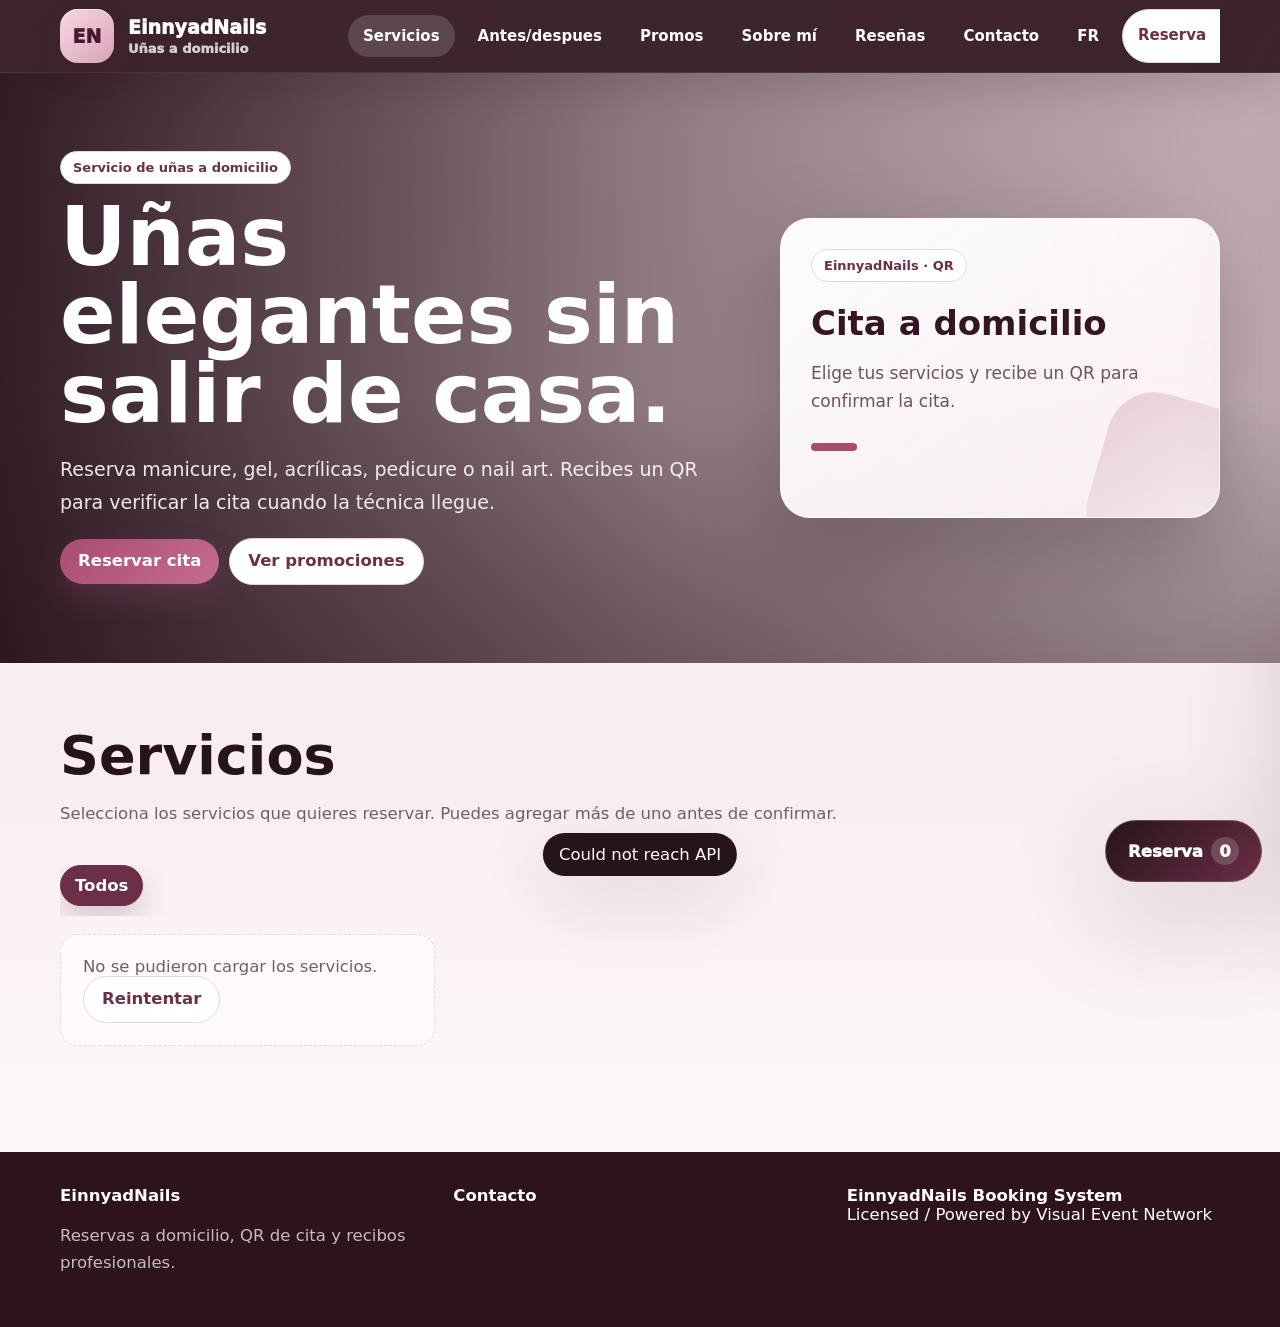
<file: index.html>
<!doctype html>
<html lang="es">
<head>
  <meta charset="utf-8">
  <meta name="viewport" content="width=device-width, initial-scale=1">
  <title>EinnyadNails</title>
  <meta name="theme-color" content="#2d131e">
  <link rel="icon" type="image/svg+xml" href="assets/icons/favicon.svg?v=einnyadnails-web-v23">
  <link rel="stylesheet" href="assets/nails.css?v=einnyadnails-web-v23">
  <script src="assets/config.js?v=einnyadnails-web-v23"></script>
  <script src="assets/app-intro.js?v=einnyadnails-web-v23"></script>
</head>
<body>
  <div id="appIntro" class="app-intro" data-auto-hide="false" data-timeout="45000" role="status" aria-live="polite">
    <div class="intro-card">
      <div class="intro-brand"><span class="intro-mark">EN</span><span><strong>EinnyadNails</strong><small>Reservas a domicilio</small></span></div>
      <div class="intro-main"><div class="intro-plate"></div><h2>Preparando tu reserva</h2><p>Cargando servicios, disponibilidad, promociones y detalles para tu cita a domicilio.</p></div>
      <div class="intro-status"><span id="appIntroStep">Sincronizando disponibilidad...</span><div class="intro-dots"><i></i><i></i><i></i></div></div>
    </div>
  </div>

  <header class="topbar">
    <div class="container nav">
      <a class="brand" href="index.html">
        <span class="brand-mark">EN</span>
        <span><span id="biz">EinnyadNails</span><small data-i18n="subtitle">Uñas a domicilio</small></span>
      </a>
      <nav class="navlinks" aria-label="Menu principal">
        <button class="active" type="button" data-section="services" data-i18n="navServices" onclick="showSection('services', this)">Servicios</button>
        <button type="button" data-section="before-after" data-i18n="navBeforeAfter" onclick="showSection('before-after', this)">Antes/despues</button>
        <button type="button" data-section="offers" data-i18n="navOffers" onclick="showSection('offers', this)">Promos</button>
        <button type="button" data-section="about" data-i18n="navAbout" onclick="showSection('about', this)">Sobre mi</button>
        <button type="button" data-section="reviews" data-i18n="navReviews" onclick="showSection('reviews', this)">Reseñas</button>
        <button type="button" data-section="contact" data-i18n="navContact" onclick="showSection('contact', this)">Contacto</button>
        <a id="igTopLink" href="#" target="_blank" rel="noopener" style="display:none;">Instagram</a>
        <button type="button" onclick="setLanguage(currentLang === 'es' ? 'fr' : 'es')"><span id="langLabel">FR</span></button>
        <button class="btn secondary" type="button" onclick="openCart()"><span data-i18n="cart">Reserva</span> <span id="cartCount">0</span></button>
      </nav>
    </div>
  </header>

  <section class="hero" id="hero">
    <div class="container hero-inner">
      <div>
        <span class="pill" data-i18n="heroPill">Servicio de uñas a domicilio</span>
        <h1 id="heroTitle" data-i18n="heroTitle">Uñas elegantes sin salir de casa.</h1>
        <p id="heroText" data-i18n="heroText">Reserva manicure, gel, acrílicas, pedicure o nail art. Recibes un QR para verificar la cita cuando la técnica llegue.</p>
        <div class="hero-actions">
          <button class="btn" type="button" onclick="showSection('services')" data-i18n="reserveNow">Reservar cita</button>
          <button class="btn secondary" type="button" onclick="showSection('offers')" data-i18n="seePromos">Ver promociones</button>
        </div>
      </div>
      <aside class="spotlight-card" id="heroSpotlight">
        <span class="pill">EinnyadNails</span>
        <h3>Promos y experiencias</h3>
        <p>Reserva con una experiencia moderna y recibe tu QR de cita.</p>
      </aside>
    </div>
  </section>

  <main class="container">
    <section id="client-services" class="client-section active section">
      <div class="section-head">
        <div>
          <h2 class="section-title" data-i18n="servicesTitle">Servicios</h2>
          <p class="section-sub" data-i18n="servicesText">Selecciona los servicios que quieres reservar. Puedes agregar más de uno antes de confirmar.</p>
        </div>
      </div>
      <div id="catTabs" class="category-row"></div>
      <div id="servicesGrid" class="services-grid"></div>
    </section>

    <section id="client-before-after" class="client-section section">
      <div id="beforeAfterSection" class="before-after-section">
        <div class="section-head">
          <div>
            <span class="pill before-after-kicker" data-i18n="beforeAfterKicker">Transformaciones reales</span>
            <h2 class="section-title" data-i18n="beforeAfterTitle">Antes y despues</h2>
            <p class="section-sub" data-i18n="beforeAfterText">Resultados reales organizados por servicio.</p>
          </div>
        </div>
        <div id="beforeAfterGrid" class="before-after-grid"></div>
      </div>
    </section>

    <section id="client-offers" class="client-section section">
      <div class="section-head">
        <div>
          <h2 class="section-title" data-i18n="offersTitle">Promociones</h2>
          <p class="section-sub" data-i18n="offersText">Ofertas activas configuradas por EinnyadNails.</p>
        </div>
      </div>
      <div id="offers" class="grid grid-3"></div>
    </section>

    <section id="client-about" class="client-section section">
      <div class="card">
        <span class="badge green" data-i18n="aboutBadge">Sobre EinnyadNails</span>
        <h2 class="section-title" data-i18n="aboutTitle">Belleza de uñas con detalle.</h2>
        <p id="about" class="section-sub"></p>
      </div>
    </section>

    <section id="client-reviews" class="client-section section">
      <div class="section-head">
        <div>
          <h2 class="section-title" data-i18n="reviewsTitle">Reseñas</h2>
          <p class="section-sub" data-i18n="reviewsText">Comentarios de clientas aprobados por el negocio.</p>
        </div>
      </div>
      <div id="reviews" class="grid grid-3"></div>
      <div class="review-submit card">
        <div>
          <span class="badge green" data-i18n="leaveReview">Deja tu reseña</span>
          <h3 data-i18n="reviewPromptTitle">Cuenta tu experiencia</h3>
          <p class="section-sub" data-i18n="reviewPromptText">Gracias por compartir tu experiencia con EinnyadNails.</p>
        </div>
        <div class="split">
          <label class="field"><span data-i18n="name">Nombre</span><input id="reviewName" maxlength="80"></label>
          <label class="field"><span data-i18n="rating">Calificación</span><select id="reviewRating"><option>5</option><option>4</option><option>3</option><option>2</option><option>1</option></select></label>
        </div>
        <label class="field"><span data-i18n="review">Reseña</span><textarea id="reviewText" maxlength="500"></textarea></label>
        <button id="reviewBtn" class="btn" type="button" onclick="submitReview()" data-i18n="sendReview">Enviar reseña</button>
      </div>
    </section>

    <section id="client-contact" class="client-section section">
      <div class="contact-modern">
        <div class="contact-copy">
          <span class="badge dark" data-i18n="contactBadge">Contacto</span>
          <h2 class="section-title" data-i18n="contactTitle">Reserva o consulta disponibilidad.</h2>
          <p class="section-sub" data-i18n="contactText">Servicio a domicilio en el área configurada por la dueña. Llama o escribe para preguntas antes de reservar.</p>
          <div class="contact-highlights">
            <span>Servicio a domicilio</span>
            <span>Confirmación por QR</span>
            <span>Recibo actualizado</span>
          </div>
          <div id="contactAvailability" class="availability-summary"></div>
        </div>
        <div class="contact-panel-modern">
          <a id="phoneAction" class="contact-action" href="#"><span data-i18n="phone">Teléfono</span><strong id="phone"></strong><em data-i18n="call">Llamar</em></a>
          <a id="emailAction" class="contact-action" href="#"><span>Email</span><strong id="email"></strong><em>Email</em></a>
          <div class="contact-action"><span data-i18n="serviceArea">Área de servicio</span><strong id="addr"></strong><em>Home service</em></div>
          <a id="igLine" class="contact-action" style="display:none;" href="#" target="_blank" rel="noopener"><span>Instagram</span><strong>@EinnyadNails</strong><em data-i18n="open">Abrir</em></a>
        </div>
      </div>
    </section>
  </main>

  <button id="cartFab" class="cart-fab" type="button" onclick="openCart()"><span data-i18n="cart">Reserva</span> <span id="cartCount2">0</span></button>

  <aside id="drawer" class="drawer" aria-hidden="true">
    <div class="drawer-backdrop" onclick="closeCart()"></div>
    <div class="drawer-panel">
      <div class="drawer-head">
        <div>
          <strong data-i18n="drawerTitle">Tu cita</strong>
          <div class="section-sub" data-i18n="drawerSub">Revisa servicios y confirma datos</div>
        </div>
        <button class="btn secondary" type="button" onclick="closeCart()" data-i18n="close">Cerrar</button>
      </div>
      <div class="drawer-body">
        <div id="cartItems"></div>
        <div id="totals" class="totals"></div>

        <div class="checkout-block">
          <h3 style="margin-top:0;" data-i18n="appointmentInfo">Información de la cita</h3>
          <div class="appointment-date-row">
            <label class="field"><span data-i18n="preferredDate">Fecha deseada</span><input id="preferredDate" type="date"></label>
            <input id="preferredTime" type="hidden">
          </div>
          <div class="slot-panel">
            <div class="slot-title" data-i18n="availableTimes">Horas disponibles</div>
            <div id="timeSlots" class="time-slots"></div>
            <div id="selectedTimeLabel" class="slot-help"></div>
          </div>
          <label class="field"><span data-i18n="address">Dirección del servicio</span><input id="cAddress" autocomplete="street-address"></label>
          <div class="split">
            <label class="field"><span data-i18n="name">Nombre</span><input id="cName" autocomplete="name" maxlength="150"></label>
            <label class="field"><span data-i18n="phone">Teléfono</span><input id="cPhone" type="tel" autocomplete="tel" maxlength="40"></label>
          </div>
          <label class="field"><span>Email</span><input id="cEmail" type="email" autocomplete="email" maxlength="254"></label>
          <div class="split">
            <label class="field"><span data-i18n="coupon">Cupón</span><input id="coupon" oninput="renderCart()"></label>
            <label class="field"><span data-i18n="payment">Pago</span><select id="payMethod"><option value="Interac e-Transfer">Interac e-Transfer</option><option value="Cash">Cash</option></select></label>
          </div>
          <div id="paymentHelp" class="payment-help"></div>
          <label class="field"><span data-i18n="tip">Propina</span><input id="tip" type="number" min="0" step="0.01" value="0" oninput="renderCart()"></label>
          <label class="field"><span data-i18n="notes">Notas</span><textarea id="notes"></textarea></label>
          <div id="policyBox" class="policy-box"></div>
          <label class="field" style="display:flex; align-items:flex-start; gap:10px;"><input id="agree" type="checkbox" style="width:auto; margin-top:4px;"><span id="agreementCopy"></span></label>
          <button id="placeBtn" class="btn full" type="button" onclick="placeAppointment()" data-i18n="placeAppointment">Reservar cita</button>
        </div>
      </div>
    </div>
  </aside>

  <div id="receiptModal" class="modal">
    <div class="modal-card">
      <div id="receipt"></div>
      <div class="toolbar" style="justify-content:flex-end; margin-top:18px;">
        <button class="btn secondary" type="button" onclick="$('receiptModal').classList.remove('open')" data-i18n="close">Cerrar</button>
        <button id="payBtn" class="btn dark" style="display:none" type="button" onclick="payNow()">Datos de Interac</button>
      </div>
    </div>
  </div>

  <div id="paymentModal" class="modal">
    <div class="modal-card compact-modal">
      <span class="badge green" data-i18n="securePayment">Pago seguro</span>
      <h2 id="paymentTitle">Instrucciones de Interac</h2>
      <p id="paymentMessage" class="section-sub"></p>
      <div class="toolbar" style="justify-content:flex-end; margin-top:18px;">
        <button class="btn secondary" type="button" onclick="$('paymentModal').classList.remove('open')" data-i18n="stayHere">Quedarme aquí</button>
        <button id="continuePaymentBtn" class="btn dark" type="button" onclick="continuePayment()" data-i18n="continuePayment">Continuar al pago</button>
      </div>
    </div>
  </div>

  <div id="loadingModal" class="modal">
    <div class="modal-card compact-modal">
      <span class="badge dark">EinnyadNails</span>
      <h2 data-i18n="savingTitle">Preparando tu cita</h2>
      <p id="loadingMessage" class="section-sub" data-i18n="savingText">Verificando servicios, precios y recibo.</p>
      <div style="margin-top:16px;"><span class="loading-inline"></span></div>
    </div>
  </div>

  <footer class="footer">
    <div class="container footer-grid">
      <div>
        <strong id="footerBusiness">EinnyadNails</strong>
        <p class="section-sub" data-i18n="footerText">Reservas a domicilio, QR de cita y recibos profesionales.</p>
      </div>
      <div><strong data-i18n="contactBadge">Contacto</strong><br><span id="footerAddress"></span><br><span id="footerEmail"></span><br><span id="footerPhone"></span></div>
      <div class="footer-license"><strong id="licenseName">EinnyadNails Booking System</strong><br><span>Licensed / Powered by <span id="licenseBy">Visual Event Network</span> <span id="footerYear"></span></span></div>
    </div>
  </footer>

  <div id="toast" class="toast"></div>

  <script>
    var cfg = {};
    var services = [];
    var cats = [];
    var promos = [];
    var reviews = [];
    var payments = { enabled: 'No' };
    var availability = { hours: [], blocks: [] };
    var cart = {};
    var cat = 'All';
    var timeSlotsLoading = false;
    var slotsRequestSequence = 0;
    var slotsRequestKey = '';
    var slotsTimer = null;
    var supportsClientPost = false;
    var pendingBooking = null;
    var spotlightIndex = 0;
    var spotlightTimer = null;
    var currentLang = localStorage.getItem('en_lang') || (navigator.language && navigator.language.toLowerCase().indexOf('fr') === 0 ? 'fr' : 'es');
    var loadedLang = '';
    var languageReloadTimer = null;

    var copy = {
      es: {
        subtitle:'Uñas a domicilio', navServices:'Servicios', navBeforeAfter:'Antes/despues', navOffers:'Promos', navAbout:'Sobre mí', navReviews:'Reseñas', navContact:'Contacto', install:'Instalar', cart:'Reserva',
        heroPill:'Servicio de uñas a domicilio', heroTitle:'Uñas elegantes sin salir de casa.', heroText:'Reserva manicure, gel, acrílicas, pedicure o nail art. Recibes un QR para verificar la cita cuando la técnica llegue.', selected:'En reserva',
        reserveNow:'Reservar cita', seePromos:'Ver promociones', servicesTitle:'Servicios', servicesText:'Selecciona los servicios que quieres reservar. Puedes agregar más de uno antes de confirmar.',
        offersTitle:'Promociones', offersText:'Ofertas activas configuradas por EinnyadNails.', aboutBadge:'Sobre EinnyadNails', aboutTitle:'Belleza de uñas con detalle.',
        reviewsTitle:'Reseñas', reviewsText:'Experiencias reales compartidas por clientas.', leaveReview:'Deja tu reseña', reviewPromptTitle:'Cuenta tu experiencia', reviewPromptText:'Gracias por compartir tu experiencia con EinnyadNails.',
        name:'Nombre', rating:'Calificación', review:'Reseña', sendReview:'Enviar reseña', contactBadge:'Contacto', contactTitle:'Reserva o consulta disponibilidad.', contactText:'Servicio a domicilio en el área configurada por la dueña. Llama o escribe para preguntas antes de reservar.',
        phone:'Teléfono', call:'Llamar', serviceArea:'Área de servicio', open:'Abrir', drawerTitle:'Tu cita', drawerSub:'Revisa servicios y confirma datos', close:'Cerrar', appointmentInfo:'Información de la cita',
        preferredDate:'Fecha deseada', preferredTime:'Hora deseada', address:'Dirección del servicio', coupon:'Cupón', payment:'Pago', tip:'Propina', notes:'Notas', placeAppointment:'Reservar cita',
        securePayment:'Pago Interac', stayHere:'Quedarme aquí', continuePayment:'Continuar al pago', savingTitle:'Preparando tu cita', savingText:'Verificando servicios, precios y recibo.', footerText:'Reservas a domicilio, QR de cita y recibos profesionales.',
        all:'Todos', add:'Agregar', added:'Servicio agregado', emptyServices:'No hay servicios disponibles.', emptyCart:'No has agregado servicios.', subtotal:'Subtotal', discount:'Descuento', travelFee:'Cargo a domicilio', travelFeeHelp:'Incluido por servicio a domicilio', availableTimes:'Horas disponibles', selectedTime:'Hora seleccionada', total:'Total',
        loadingTimes:'Buscando horarios disponibles...', noTimes:'No hay horarios disponibles para esa fecha.', chooseDateServices:'Selecciona servicios y fecha para ver horarios.',
        noPromos:'No hay promociones activas ahora.', noReviews:'Todavía no hay reseñas aprobadas.', reviewThanks:'Gracias. Tu reseña fue recibida.', requiredCart:'Selecciona al menos un servicio.', requiredAddress:'La dirección es requerida.', requiredDate:'Selecciona fecha y hora.', requiredAgreement:'Acepta el acuerdo de servicio.',
        appointmentReceived:'Cita recibida', appointmentId:'ID de cita', qrTitle:'QR de cita', qrHelp:'Muestra este QR cuando la técnica llegue para verificar la cita.', paymentStatus:'Estado de pago',
        openDays:'Días abiertos', interacHelp:'Pago por Interac e-Transfer. La cita queda confirmada cuando la dueña verifica el recibo del dinero.', noOpenDays:'No hay horarios públicos configurados.',
        securePayment:'Datos de Interac', stayHere:'Cerrar', continuePayment:'Abrir enlace', interacHelp:'Pago por Interac e-Transfer. La cita queda pendiente hasta que la duena verifica el recibo del dinero.', interacRecipient:'Contacto Interac', qrLookupTitle:'Informacion de tu cita', qrLookupCompleted:'Esta cita ya fue completada. Puedes reservar una proxima cita cuando quieras.', qrLookupActive:'Esta cita sigue activa. Presenta el QR cuando llegue la tecnica.', invalidQr:'Este QR no esta disponible o la cita no fue encontrada.', nextAppointment:'Reservar otra cita',
        beforeAfterKicker:'Transformaciones reales', beforeAfterTitle:'Antes y despues', beforeAfterText:'Resultados reales organizados por servicio.', beforeAfterResult:'Resultado real de clienta', before:'Antes', after:'Despues', emptyBeforeAfter:'Todavia no hay fotos de antes y despues.'
      },
      fr: {
        subtitle:'Ongles à domicile', navServices:'Services', navBeforeAfter:'Avant/apres', navOffers:'Promos', navAbout:'À propos', navReviews:'Avis', navContact:'Contact', install:'Installer', cart:'Rendez-vous',
        heroPill:'Service d’ongles à domicile', heroTitle:'Des ongles élégants sans sortir.', heroText:'Réservez manucure, gel, acrylique, pédicure ou nail art. Vous recevez un QR pour vérifier le rendez-vous à l’arrivée.', selected:'Ajouté',
        reserveNow:'Réserver', seePromos:'Voir promos', servicesTitle:'Services', servicesText:'Sélectionnez les services à réserver. Vous pouvez en ajouter plusieurs avant de confirmer.',
        offersTitle:'Promotions', offersText:'Promotions actives configurées par EinnyadNails.', aboutBadge:'À propos', aboutTitle:'Beauté des ongles avec détail.',
        reviewsTitle:'Avis', reviewsText:'Expériences réelles partagées par des clientes.', leaveReview:'Laisser un avis', reviewPromptTitle:'Partagez votre expérience', reviewPromptText:'Merci de partager votre expérience avec EinnyadNails.',
        name:'Nom', rating:'Note', review:'Avis', sendReview:'Envoyer avis', contactBadge:'Contact', contactTitle:'Réserver ou demander disponibilité.', contactText:'Service à domicile dans la zone configurée. Appelez ou écrivez pour toute question.',
        phone:'Téléphone', call:'Appeler', serviceArea:'Zone de service', open:'Ouvrir', drawerTitle:'Votre rendez-vous', drawerSub:'Révisez les services et confirmez', close:'Fermer', appointmentInfo:'Informations du rendez-vous',
        preferredDate:'Date souhaitée', preferredTime:'Heure souhaitée', address:'Adresse du service', coupon:'Code promo', payment:'Paiement', tip:'Pourboire', notes:'Notes', placeAppointment:'Réserver',
        securePayment:'Paiement Interac', stayHere:'Rester ici', continuePayment:'Continuer au paiement', savingTitle:'Préparation du rendez-vous', savingText:'Vérification des services, prix et reçu.', footerText:'Réservations à domicile, QR de rendez-vous et reçus professionnels.',
        all:'Tous', add:'Ajouter', added:'Service ajouté', emptyServices:'Aucun service disponible.', emptyCart:'Aucun service ajouté.', subtotal:'Sous-total', discount:'Rabais', travelFee:'Frais de déplacement', travelFeeHelp:'Inclus pour le service à domicile', availableTimes:'Heures disponibles', selectedTime:'Heure sélectionnée', total:'Total',
        loadingTimes:'Recherche des disponibilités...', noTimes:'Aucune disponibilité pour cette date.', chooseDateServices:'Sélectionnez services et date pour voir les heures.',
        noPromos:'Aucune promotion active.', noReviews:'Aucun avis approuvé pour le moment.', reviewThanks:'Merci. Votre avis a été reçu.', requiredCart:'Sélectionnez au moins un service.', requiredAddress:'L’adresse est requise.', requiredDate:'Sélectionnez date et heure.', requiredAgreement:'Acceptez les conditions.',
        appointmentReceived:'Rendez-vous reçu', appointmentId:'ID rendez-vous', qrTitle:'QR du rendez-vous', qrHelp:'Montrez ce QR lorsque la technicienne arrive.', paymentStatus:'Statut du paiement',
        openDays:'Jours ouverts', interacHelp:'Paiement par Interac e-Transfer. Le rendez-vous est confirmé lorsque la propriétaire vérifie le reçu du paiement.', noOpenDays:'Aucun horaire public configuré.',
        securePayment:'Details Interac', stayHere:'Fermer', continuePayment:'Ouvrir le lien', interacHelp:'Paiement par Interac e-Transfer. Le rendez-vous reste en attente jusqu a la verification du recu.', interacRecipient:'Contact Interac', qrLookupTitle:'Information du rendez-vous', qrLookupCompleted:'Ce rendez-vous est deja complete. Vous pouvez reserver un prochain rendez-vous quand vous voulez.', qrLookupActive:'Ce rendez-vous est actif. Presentez le QR quand la technicienne arrive.', invalidQr:'Ce QR n est pas disponible ou le rendez-vous est introuvable.', nextAppointment:'Reserver un autre rendez-vous',
        beforeAfterKicker:'Transformations reelles', beforeAfterTitle:'Avant et apres', beforeAfterText:'Resultats reels organises par service.', beforeAfterResult:'Resultat reel cliente', before:'Avant', after:'Apres', emptyBeforeAfter:'Aucune photo avant/apres pour le moment.'
      }
    };

    function $(id){ return document.getElementById(id); }
    function t(key){ return (copy[currentLang] && copy[currentLang][key]) || copy.es[key] || key; }
    function toast(message){ var box = $('toast'); box.textContent = message; box.classList.add('show'); setTimeout(function(){ box.classList.remove('show'); }, 2600); }

    function setLanguage(lang){
      currentLang = lang === 'fr' ? 'fr' : 'es';
      localStorage.setItem('en_lang', currentLang);
      document.documentElement.lang = currentLang === 'fr' ? 'fr-CA' : 'es';
      $('langLabel').textContent = currentLang === 'es' ? 'FR' : 'ES';
      document.querySelectorAll('[data-i18n]').forEach(function(node){ node.textContent = t(node.getAttribute('data-i18n')); });
      syncPaymentOptions();
      payments = normalizePaymentConfig(payments);
      $('agreementCopy').textContent = currentLang === 'fr' ? (cfg.agreementTextFr || cfg.agreementText || '') : (cfg.agreementTextEs || cfg.agreementText || '');
      renderPolicyBox();
      renderCats();
      renderServices();
      renderBeforeAfter();
      renderOffers();
      renderReviews();
      renderCart();
      renderSpotlight();
      renderAvailabilitySummary();
      renderPaymentHelp();
      queueLanguageReload();
    }

    async function init(){
      if(window.RTIntro) RTIntro.setStep('Cargando servicios...');
      var today = new Intl.DateTimeFormat('en-CA', { timeZone: 'America/Toronto', year:'numeric', month:'2-digit', day:'2-digit' }).format(new Date());
      if($('preferredDate')) $('preferredDate').min = today;
      if($('preferredDate')) $('preferredDate').addEventListener('change', loadAvailableTimes);
      if($('payMethod')) $('payMethod').addEventListener('change', renderPaymentHelp);
      setLanguage(currentLang);
      try {
        var initLang = currentLang;
        var result = await fetchClientData(initLang);
        applyClientData(result);
        loadedLang = initLang;
        applyConfig();
        renderCats();
        renderServices();
        renderBeforeAfter();
        renderCart();
        renderOffers();
        renderReviews();
        renderAvailabilitySummary();
        renderPaymentHelp();
        renderSpotlight();
        startSpotlight();
        if(initLang !== currentLang) queueLanguageReload();
        checkPublicQrFromUrl();
      } catch(error) {
        toast(error.message || String(error));
        $('servicesGrid').innerHTML = '<div class="empty">' + RTApi.esc(currentLang === 'fr' ? 'Impossible de charger les services.' : 'No se pudieron cargar los servicios.') + ' <button class="btn secondary" type="button" onclick="init()">' + (currentLang === 'fr' ? 'Réessayer' : 'Reintentar') + '</button></div>';
      } finally {
        if(window.RTIntro) RTIntro.hide(220);
      }
    }

    async function fetchClientData(language){
      try { return await RTApi.client('getClientData', { language:language }); }
      catch(error){
        if(!/unknown client action|acción desconocida|action inconnue/i.test(error.message || '')) throw error;
        var parts = await Promise.all([
          RTApi.client('getSalonConfig', { language:language }), RTApi.client('getServices', { language:language }),
          RTApi.client('getPromotions', { language:language }), RTApi.client('getReviews', { language:language }),
          RTApi.client('getPaymentsConfig', { language:language }), RTApi.client('getAvailability', {})
        ]);
        return { config:parts[0], services:parts[1], promotions:parts[2], reviews:parts[3], payments:parts[4], availability:parts[5] };
      }
    }
    function applyClientData(result){
      cfg = result.config || {};
      services = (result.services && (result.services.services || result.services.items)) || [];
      cats = ['All'].concat((result.services && result.services.categories) || []);
      promos = normalizePromos(result.promotions);
      reviews = result.reviews || [];
      payments = normalizePaymentConfig(result.payments || { enabled:'No', cashEnabled:'No' });
      availability = result.availability || { hours:[], blocks:[] };
      supportsClientPost = !!(result.capabilities && result.capabilities.postBridge && RTApi.postClient);
      Object.keys(cart).forEach(function(id){ if(!services.some(function(item){ return String(item.id) === id; })) delete cart[id]; });
    }
    function clientMutation(action, request){
      return supportsClientPost ? RTApi.postClient(action, request) : RTApi.client(action, request);
    }

    function queueLanguageReload(){
      if(!loadedLang || loadedLang === currentLang) return;
      if(languageReloadTimer) clearTimeout(languageReloadTimer);
      languageReloadTimer = setTimeout(reloadLanguageData, 80);
    }

    async function reloadLanguageData(){
      languageReloadTimer = null;
      var targetLang = currentLang;
      try {
        var result = await fetchClientData(targetLang);
        if(targetLang !== currentLang){ queueLanguageReload(); return; }
        applyClientData(result);
        loadedLang = targetLang;
        applyConfig();
        renderCats();
        renderServices();
        renderBeforeAfter();
        renderOffers();
        renderReviews();
        renderCart();
        renderPaymentHelp();
        renderSpotlight();
        renderAvailabilitySummary();
      } catch(error) {
        toast(error.message || String(error));
      }
    }

    function applyConfig(){
      var name = cfg.name || 'EinnyadNails';
      document.title = name;
      $('biz').textContent = name;
      $('footerBusiness').textContent = name;
      $('about').textContent = cfg.aboutText || '';
      $('phone').textContent = cfg.phone || '';
      $('email').textContent = cfg.email || '';
      $('addr').textContent = cfg.serviceArea || cfg.address || '';
      $('phoneAction').href = cfg.phone ? 'tel:' + cfg.phone.replace(/[^0-9+]/g, '') : '#';
      $('emailAction').href = cfg.email ? 'mailto:' + cfg.email : '#';
      $('footerAddress').textContent = cfg.serviceArea || cfg.address || '';
      $('footerEmail').textContent = cfg.email || '';
      $('footerPhone').textContent = cfg.phone || '';
      $('licenseName').textContent = cfg.licenseName || window.EINNYAD_SYSTEM.licenseName;
      $('licenseBy').textContent = cfg.licenseBy || window.EINNYAD_SYSTEM.licenseBy;
      $('footerYear').textContent = new Date().getFullYear();
      if(cfg.heroImage) document.documentElement.style.setProperty('--hero-image', "url('" + cfg.heroImage + "')");
      var instagramUrl = normalizeInstagramUrl(cfg.instagramUrl || '');
      if(instagramUrl){
        $('igLine').style.display = '';
        $('igLine').href = instagramUrl;
        $('igTopLink').style.display = '';
        $('igTopLink').href = instagramUrl;
      } else {
        $('igLine').style.display = 'none';
        $('igTopLink').style.display = 'none';
      }
      setLanguage(currentLang);
    }
    function normalizePromos(value){
      if(Array.isArray(value)) return value;
      if(value && Array.isArray(value.promotions)) return value.promotions;
      if(value && Array.isArray(value.items)) return value.items;
      return [];
    }
    function normalizeInstagramUrl(value){
      var raw = String(value || '').trim();
      if(!raw) return '';
      if(raw.charAt(0) === '@') return 'https://www.instagram.com/' + encodeURIComponent(raw.slice(1));
      if(raw.indexOf('instagram.com/') === 0) return 'https://' + raw;
      if(/^https?:\/\//i.test(raw)) return raw;
      return 'https://www.instagram.com/' + encodeURIComponent(raw.replace(/^@/, ''));
    }
    function isActiveHour(value){
      return ['yes','true','1','active','activo','si','sí','oui','y'].indexOf(String(value || '').trim().toLowerCase()) !== -1;
    }
    function timeToMinutes(value){
      var raw = String(value == null ? '' : value).trim();
      if(!raw) return -1;
      var match = raw.match(/^(\d{1,2})(?::(\d{2}))?\s*([AaPp]\.?[Mm]\.?)?$/);
      if(!match) return -1;
      var hour = Number(match[1]);
      var minute = Number(match[2] || 0);
      var suffix = (match[3] || '').replace(/\./g, '').toUpperCase();
      if(minute < 0 || minute > 59) return -1;
      if(suffix){
        if(hour < 1 || hour > 12) return -1;
        if(suffix === 'PM' && hour < 12) hour += 12;
        if(suffix === 'AM' && hour === 12) hour = 0;
      } else if(hour < 0 || hour > 23) {
        return -1;
      }
      return hour * 60 + minute;
    }
    function formatTime12(value){
      var minutes = timeToMinutes(value);
      if(minutes < 0) return String(value || '').trim();
      minutes = ((minutes % 1440) + 1440) % 1440;
      var hour24 = Math.floor(minutes / 60);
      var minute = minutes % 60;
      var suffix = hour24 >= 12 ? 'PM' : 'AM';
      var hour12 = hour24 % 12;
      if(hour12 === 0) hour12 = 12;
      return hour12 + ':' + String(minute).padStart(2, '0') + ' ' + suffix;
    }
    function sameTime(a, b){
      var ma = timeToMinutes(a);
      var mb = timeToMinutes(b);
      return ma >= 0 && mb >= 0 && ma === mb;
    }
    function updateSelectedTimeLabel(){
      if(!$('selectedTimeLabel')) return;
      var value = $('preferredTime') ? $('preferredTime').value : '';
      $('selectedTimeLabel').textContent = value ? t('selectedTime') + ': ' + formatTime12(value) : '';
    }
    function renderAvailabilitySummary(){
      var hours = ((availability && availability.hours) || []).filter(function(row){ return isActiveHour(row.active) && row.open && row.close; });
      var html = hours.length
        ? '<strong>' + t('openDays') + '</strong><div class="availability-chips">' + hours.map(function(row){ return '<span>' + RTApi.esc(row.day) + ' ' + RTApi.esc(formatTime12(row.open)) + '-' + RTApi.esc(formatTime12(row.close)) + '</span>'; }).join('') + '</div>'
        : '<strong>' + t('openDays') + '</strong><p>' + t('noOpenDays') + '</p>';
      if($('contactAvailability')) $('contactAvailability').innerHTML = html;
    }
    function syncPaymentOptions(){
      var select = $('payMethod');
      if(!select) return;
      var previous = select.value;
      var options = [];
      if(/^(yes|si|sí|oui|true|1)$/i.test(String(payments.enabled || ''))) options.push('<option value="Interac e-Transfer">Interac e-Transfer</option>');
      if(/^(yes|si|sí|oui|true|1)$/i.test(String(payments.cashEnabled || ''))) options.push('<option value="Cash">' + (currentLang === 'fr' ? 'Paiement en personne' : 'Pago en persona') + '</option>');
      select.innerHTML = options.join('') || '<option value="">' + (currentLang === 'fr' ? 'Aucun paiement disponible' : 'Sin métodos de pago disponibles') + '</option>';
      if(Array.prototype.some.call(select.options, function(option){ return option.value === previous; })) select.value = previous;
    }
    function isLegacyPaymentText(value){
      var text = String(value || '').toLowerCase();
      return !text || text.indexOf('pagar seguro') !== -1 || text.indexOf('ver instrucciones') !== -1 || text.indexOf('voir les instructions') !== -1 || text.indexOf('por cuenta bancaria') !== -1 || text.indexOf('par compte bancaire') !== -1 || text.indexOf('correo configurado') !== -1 || text.indexOf('queda confirmada') !== -1 || text.indexOf('payment link') !== -1 || text.indexOf('página segura') !== -1 || text.indexOf('page de paiement') !== -1;
    }
    function normalizePaymentConfig(value){
      var p = Object.assign({}, value || {});
      var recipient = p.interacRecipient || p.link || (cfg && (cfg.email || cfg.ownerEmail)) || '';
      var link = String(p.link || '').trim();
      p.provider = 'Interac e-Transfer';
      p.interacRecipient = recipient;
      p.paymentLink = /^https?:\/\//i.test(link) ? link : '';
      if(isLegacyPaymentText(p.buttonLabel)) p.buttonLabel = t('securePayment');
      if(isLegacyPaymentText(p.redirectMessage || (currentLang === 'fr' ? p.redirectMessageFr : p.redirectMessageEs))) p.redirectMessage = t('interacHelp');
      else p.redirectMessage = p.redirectMessage || (currentLang === 'fr' ? p.redirectMessageFr : p.redirectMessageEs) || t('interacHelp');
      if(isLegacyPaymentText(p.cashInstructions || (currentLang === 'fr' ? p.cashInstructionsFr : p.cashInstructionsEs))) p.cashInstructions = currentLang === 'fr' ? 'Paiement en personne a la fin du service.' : 'Pago en persona al finalizar el servicio.';
      else p.cashInstructions = p.cashInstructions || (currentLang === 'fr' ? p.cashInstructionsFr : p.cashInstructionsEs) || (currentLang === 'fr' ? 'Paiement en personne a la fin du service.' : 'Pago en persona al finalizar el servicio.');
      if(!p.enabled && recipient) p.enabled = 'Yes';
      return p;
    }
    function renderPaymentHelp(){
      if(!$('paymentHelp')) return;
      payments = normalizePaymentConfig(payments);
      syncPaymentOptions();
      var method = $('payMethod') ? $('payMethod').value : '';
      var text = payments.redirectMessage || t('interacHelp');
      var isCash = String(method).toLowerCase().indexOf('cash') !== -1;
      if(isCash) text = payments.cashInstructions || (currentLang === 'fr' ? 'Paiement en personne a la fin du service.' : 'Pago en persona al finalizar el servicio.');
      var recipient = payments.interacRecipient || payments.link || (cfg && cfg.email) || '';
      $('paymentHelp').innerHTML = '<strong>' + RTApi.esc(isCash ? (currentLang === 'fr' ? 'Paiement en personne' : 'Pago en persona') : 'Interac e-Transfer') + '</strong><p>' + RTApi.esc(text) + '</p>' + (!isCash && recipient ? '<div class="interac-recipient"><span>' + RTApi.esc(t('interacRecipient')) + '</span><strong>' + RTApi.esc(recipient) + '</strong></div>' : '');
    }
    function renderPolicyBox(){
      if(!$('policyBox')) return;
      var fallbackCancelEs = 'Puedes solicitar cambios o cancelacion con al menos 24 horas de anticipacion. Si la tecnica ya esta en camino, puede aplicar cargo de desplazamiento.';
      var fallbackDepositEs = 'Si se activa deposito o pago online, la cita queda confirmada cuando el pago sea validado.';
      var fallbackCancelFr = 'Vous pouvez demander un changement ou une annulation au moins 24 heures a l avance.';
      var fallbackDepositFr = 'Si un depot ou paiement en ligne est active, le rendez-vous est confirme lorsque le paiement est valide.';
      var cancellation = currentLang === 'fr' ? (cfg.cancellationPolicyFr || fallbackCancelFr) : (cfg.cancellationPolicyEs || fallbackCancelEs);
      var deposit = currentLang === 'fr' ? (cfg.depositPolicyFr || fallbackDepositFr) : (cfg.depositPolicyEs || fallbackDepositEs);
      $('policyBox').innerHTML = '<strong>' + (currentLang === 'fr' ? 'Conditions de rendez-vous' : 'Politicas de la cita') + '</strong>' + (cancellation ? '<p>' + RTApi.esc(cancellation) + '</p>' : '') + (deposit ? '<p>' + RTApi.esc(deposit) + '</p>' : '');
    }

    function showSection(name, button){
      document.querySelectorAll('.client-section').forEach(function(section){ section.classList.remove('active'); });
      $('client-' + name).classList.add('active');
      document.querySelectorAll('.navlinks button[data-section]').forEach(function(btn){ btn.classList.remove('active'); });
      var navButton = button || document.querySelector('.navlinks button[data-section="' + name + '"]');
      if(navButton) navButton.classList.add('active');
      window.scrollTo({ top: document.querySelector('main').offsetTop - 70, behavior: 'smooth' });
      if(name === 'before-after') setTimeout(activateBeforeAfterAnimations, 80);
    }

    function renderCats(){
      if(!cats.length) cats = ['All'];
      $('catTabs').innerHTML = cats.map(function(category){
        var label = category === 'All' ? t('all') : category;
        var encoded = encodeURIComponent(category).replace(/'/g, '%27');
        return '<button class="cat-chip ' + (category === cat ? 'active' : '') + '" type="button" onclick="selectCategory(\'' + RTApi.esc(encoded) + '\')">' + RTApi.esc(label) + '</button>';
      }).join('');
    }
    function selectCategory(encoded){
      cat = decodeURIComponent(encoded || t('all'));
      renderCats();
      renderServices();
    }
    function renderServices(){
      var allLabel = t('all');
      var list = (cat === 'All' || cat === allLabel) ? services : services.filter(function(item){ return item.category === cat; });
      $('servicesGrid').innerHTML = list.map(function(item){
        var image = item.image || 'https://images.unsplash.com/photo-1604654894610-df63bc536371?auto=format&fit=crop&w=1200&q=80';
        var selectedQty = cart[item.id] || 0;
        var actionLabel = selectedQty ? (t('add') + ' +' + selectedQty) : t('add');
        return '<article class="card service-card ' + (selectedQty ? 'selected' : '') + '"><div class="service-img">' + renderPublicImage(image, item.name || 'Servicio') + '</div>' + (selectedQty ? '<span class="selected-badge">' + RTApi.esc(t('selected')) + '</span>' : '') + '<div class="service-body"><span class="badge dark">' + RTApi.esc(item.category || '') + '</span><h3>' + RTApi.esc(item.name || '') + '</h3><p class="section-sub">' + RTApi.esc(item.description || '') + '</p><div class="price-row"><div><div class="price">' + RTApi.money(item.price) + '</div><span class="section-sub">' + RTApi.esc(item.durationMinutes || 60) + ' min</span></div><button class="btn" type="button" onclick="addService(\'' + RTApi.esc(item.id) + '\')">' + RTApi.esc(actionLabel) + '</button></div></div></article>';
      }).join('') || '<div class="empty">' + t('emptyServices') + '</div>';
    }
    function renderBeforeAfter(){
      var pairs = services.filter(function(item){ return item.beforeImage && item.afterImage; });
      if(!$('beforeAfterGrid')) return;
      if(!pairs.length){
        $('beforeAfterGrid').innerHTML = '<div class="empty">' + RTApi.esc(t('emptyBeforeAfter')) + '</div>';
        return;
      }
      $('beforeAfterGrid').innerHTML = pairs.map(function(item, index){
        var delay = Math.min(index * 90, 420);
        var category = item.category ? '<span class="badge dark">' + RTApi.esc(item.category) + '</span>' : '';
        return '<article class="before-after-card before-after-reveal" style="--reveal-delay:' + delay + 'ms">' +
          '<div class="before-after-card-head">' + category + '<h3>' + RTApi.esc(item.name || '') + '</h3></div>' +
          '<div class="before-after-pair" aria-label="' + RTApi.esc(t('beforeAfterTitle') + ' - ' + (item.name || '')) + '">' +
          '<span class="before-after-divider" aria-hidden="true"><i></i></span>' +
          '<span class="before-after-spark spark-one" aria-hidden="true"></span><span class="before-after-spark spark-two" aria-hidden="true"></span>' +
          '<figure class="before-photo">' + renderPublicImage(item.beforeImage, t('before') + ' - ' + (item.name || '')) + '<figcaption>' + RTApi.esc(t('before')) + '</figcaption></figure>' +
          '<figure class="after-photo">' + renderPublicImage(item.afterImage, t('after') + ' - ' + (item.name || '')) + '<figcaption>' + RTApi.esc(t('after')) + '</figcaption></figure>' +
          '</div><div class="before-after-note"><span>' + RTApi.esc(t('beforeAfterResult')) + '</span></div></article>';
      }).join('');
      activateBeforeAfterAnimations();
    }
    function activateBeforeAfterAnimations(){
      var cards = Array.prototype.slice.call(document.querySelectorAll('.before-after-reveal'));
      if(!cards.length) return;
      if(!('IntersectionObserver' in window)){
        cards.forEach(function(card){ card.classList.add('is-visible'); });
        return;
      }
      if(window.beforeAfterObserver && window.beforeAfterObserver.disconnect) window.beforeAfterObserver.disconnect();
      window.beforeAfterObserver = new IntersectionObserver(function(entries, observer){
        entries.forEach(function(entry){
          if(entry.isIntersecting){
            entry.target.classList.add('is-visible');
            observer.unobserve(entry.target);
          }
        });
      }, { threshold: 0.16, rootMargin: '0px 0px -8% 0px' });
      cards.forEach(function(card){ window.beforeAfterObserver.observe(card); });
    }
    function renderPublicImage(url, alt){
      var src = publicImageUrl(url);
      if(!src) return '';
      var driveId = extractDriveImageId(url);
      var attrs = driveId ? ' data-drive-id="' + RTApi.esc(driveId) + '" data-fallback-step="0" onerror="handlePublicImageError(this)"' : ' onerror="this.remove()"';
      return '<img src="' + RTApi.esc(src) + '" alt="' + RTApi.esc(alt || '') + '" loading="lazy" decoding="async"' + attrs + '>';
    }
    function publicImageUrl(url){
      var value = String(url || '').trim();
      var driveId = extractDriveImageId(value);
      return driveId ? 'https://lh3.googleusercontent.com/d/' + encodeURIComponent(driveId) + '=w1600' : value;
    }
    function extractDriveImageId(value){
      var text = String(value || '').trim();
      if(!text) return '';
      var match = text.match(/[?&]id=([^&]+)/);
      if(match) return decodeURIComponent(match[1]);
      match = text.match(/\/d\/([^/?#=]+)/);
      if(match) return decodeURIComponent(match[1]);
      if(/^[a-zA-Z0-9_-]{20,}$/.test(text)) return text;
      return '';
    }
    window.handlePublicImageError = function(image){
      var driveId = image && image.dataset ? image.dataset.driveId : '';
      if(!driveId){ if(image) image.style.display = 'none'; return; }
      var step = Number(image.dataset.fallbackStep || 0);
      var fallbacks = [
        'https://drive.google.com/thumbnail?id=' + encodeURIComponent(driveId) + '&sz=w1600',
        'https://drive.google.com/uc?export=view&id=' + encodeURIComponent(driveId)
      ];
      if(step < fallbacks.length){
        image.dataset.fallbackStep = String(step + 1);
        image.src = fallbacks[step];
      } else {
        image.style.display = 'none';
      }
    };
    function renderOffers(){
      $('offers').innerHTML = promos.map(function(promo){
        var firstBooking = promo.welcomeOnly ? '<span class="badge dark" style="margin-left:8px;">' + (currentLang === 'fr' ? 'Première réservation seulement' : 'Solo primera reserva') + '</span>' : '';
        return '<div class="card"><span class="badge green">' + RTApi.esc(promo.code || '') + '</span>' + firstBooking + '<h3>' + RTApi.esc(promo.title || '') + '</h3><p class="section-sub">' + RTApi.esc(promo.description || '') + '</p></div>';
      }).join('') || '<div class="empty">' + t('noPromos') + '</div>';
    }
    function renderReviews(){
      $('reviews').innerHTML = reviews.map(function(review){
        var stars = Array(Math.max(1, Math.min(5, Number(review.rating || 5)))).fill('&#9733;').join('');
        return '<div class="card"><div class="price" style="font-size:18px;">' + stars + '</div><p>' + RTApi.esc(review.text || '') + '</p><strong>' + RTApi.esc(review.name || '') + '</strong></div>';
      }).join('') || '<div class="empty">' + t('noReviews') + '</div>';
    }
    function spotlightItems(){
      var items = [];
      promos.slice(0, 3).forEach(function(promo){
        items.push({ type: currentLang === 'fr' ? 'Promo' : 'Promo', title: promo.title || promo.code, text: promo.description || promo.code, badge: promo.code || 'Promo' });
      });
      reviews.slice(0, 3).forEach(function(review){
        items.push({ type: currentLang === 'fr' ? 'Avis' : 'Reseña', title: review.name || 'Clienta', text: review.text || '', badge: (review.rating || 5) + '/5' });
      });
      if(!items.length) items.push({ type:'EinnyadNails', title: currentLang === 'fr' ? 'Service à domicile' : 'Cita a domicilio', text: currentLang === 'fr' ? 'Choisissez vos services et recevez un QR pour confirmer le rendez-vous.' : 'Elige tus servicios y recibe un QR para confirmar la cita.', badge:'QR' });
      return items;
    }
    function renderSpotlight(){
      var box = $('heroSpotlight');
      if(!box) return;
      var items = spotlightItems();
      spotlightIndex = spotlightIndex % items.length;
      var item = items[spotlightIndex];
      box.classList.remove('is-changing');
      void box.offsetWidth;
      box.classList.add('is-changing');
      box.innerHTML = '<span class="pill">' + RTApi.esc(item.type) + ' · ' + RTApi.esc(item.badge) + '</span><h3>' + RTApi.esc(item.title) + '</h3><p>' + RTApi.esc(item.text) + '</p><div class="spotlight-dots">' + items.map(function(_, index){ return '<button type="button" class="' + (index === spotlightIndex ? 'active' : '') + '" onclick="setSpotlight(' + index + ')"></button>'; }).join('') + '</div>';
    }
    function setSpotlight(index){
      spotlightIndex = index;
      renderSpotlight();
      startSpotlight();
    }
    function startSpotlight(){
      if(spotlightTimer) clearInterval(spotlightTimer);
      spotlightTimer = setInterval(function(){ spotlightIndex += 1; renderSpotlight(); }, 5200);
    }

    function addService(id){
      cart[id] = Math.min(20, (cart[id] || 0) + 1);
      renderCart();
      renderServices();
      $('cartFab').classList.add('has-items');
      toast(t('added'));
    }
    function qty(id, delta){
      cart[id] = Math.min(20, (cart[id] || 0) + delta);
      if(cart[id] <= 0) delete cart[id];
      renderCart();
      renderServices();
    }
    function payload(){ return Object.keys(cart).map(function(id){ return { id:id, qty:cart[id] }; }); }
    function calc(){
      var rows = payload().map(function(entry){ return { item: services.find(function(item){ return String(item.id) === String(entry.id); }), qty: entry.qty }; }).filter(function(row){ return row.item; });
      var subtotal = rows.reduce(function(sum, row){ return sum + Number(row.item.price || 0) * row.qty; }, 0);
      var couponCode = $('coupon') ? $('coupon').value.trim().toUpperCase() : '';
      var promo = couponCode ? promos.find(function(item){ return String(item.code || '').toUpperCase() === couponCode; }) : null;
      var discount = 0;
      if(promo && subtotal >= Number(promo.minSubtotal || 0)){
        discount = String(promo.type || '').toLowerCase() === 'fixed' ? Number(promo.value || 0) : subtotal * (Number(promo.value || 0) / 100);
      }
      discount = Math.min(subtotal, Math.max(0, discount));
      var taxable = Math.max(0, subtotal - discount);
      var tax = 0;
      var travelFee = Number(cfg.travelFee || 0);
      var tip = Math.max(0, Number($('tip') ? $('tip').value : 0) || 0);
      return { rows: rows, subtotal: subtotal, discount: discount, tax: tax, travelFee: travelFee, tip: tip, total: taxable + tax + travelFee + tip };
    }
    function renderCart(){
      var count = payload().reduce(function(sum, item){ return sum + item.qty; }, 0);
      $('cartCount').textContent = count;
      $('cartCount2').textContent = count;
      $('cartFab').classList.toggle('has-items', count > 0);
      var totals = calc();
      $('cartItems').innerHTML = totals.rows.map(function(row){
        return '<div class="cart-line"><div><b>' + RTApi.esc(row.item.name) + '</b><span class="section-sub">' + RTApi.money(row.item.price) + '</span><div class="qty"><button type="button" onclick="qty(\'' + RTApi.esc(row.item.id) + '\', -1)">-</button><strong>' + row.qty + '</strong><button type="button" onclick="qty(\'' + RTApi.esc(row.item.id) + '\', 1)">+</button></div></div><strong>' + RTApi.money(Number(row.item.price || 0) * row.qty) + '</strong></div>';
      }).join('') || '<div class="empty">' + t('emptyCart') + '</div>';
      var totalLines = '<div class="total-line"><span>' + t('subtotal') + '</span><strong>' + RTApi.money(totals.subtotal) + '</strong></div><div class="total-line"><span>' + t('discount') + '</span><strong>-' + RTApi.money(totals.discount) + '</strong></div>';
      if(totals.travelFee > 0) totalLines += '<div class="total-line fee-line"><span>' + t('travelFee') + '<small>' + t('travelFeeHelp') + '</small></span><strong>' + RTApi.money(totals.travelFee) + '</strong></div>';
      if(totals.tip > 0) totalLines += '<div class="total-line"><span>' + t('tip') + '</span><strong>' + RTApi.money(totals.tip) + '</strong></div>';
      totalLines += '<div class="total-line grand"><span>' + t('total') + '</span><strong>' + RTApi.money(totals.total) + '</strong></div>';
      $('totals').innerHTML = totalLines;
      updateSelectedTimeLabel();
      loadAvailableTimes();
    }
    function loadAvailableTimes(force){
      var box = $('timeSlots');
      if(!box) return;
      var date = $('preferredDate') ? $('preferredDate').value : '';
      var items = payload();
      var key = JSON.stringify([date, items, currentLang]);
      if(force !== true && key === slotsRequestKey) return;
      slotsRequestKey = key;
      var sequence = ++slotsRequestSequence;
      if(slotsTimer) clearTimeout(slotsTimer);
      var previousTime = $('preferredTime').value;
      $('preferredTime').value = '';
      updateSelectedTimeLabel();
      if(!date || !items.length){
        timeSlotsLoading = false;
        box.innerHTML = '<span class="slot-help">' + t('chooseDateServices') + '</span>';
        return;
      }
      timeSlotsLoading = true;
      box.innerHTML = '<span class="slot-help">' + t('loadingTimes') + '</span>';
      slotsTimer = setTimeout(async function(){
      try {
        var result = await RTApi.client('getAvailableTimes', { date: date, items: items, language: currentLang });
        if(sequence !== slotsRequestSequence) return;
        var times = (result && result.times) || [];
        if(!times.length){
          var reason = result && result.reason === 'closed' && result.hours
            ? (currentLang === 'fr' ? 'Ce jour est fermé.' : 'Ese día está cerrado.')
            : t('noTimes');
          box.innerHTML = '<span class="slot-help">' + RTApi.esc(reason) + '</span>';
          $('preferredTime').value = '';
          updateSelectedTimeLabel();
          return;
        }
        if(times.some(function(time){ return sameTime(previousTime, time); })) $('preferredTime').value = previousTime;
        box.innerHTML = times.map(function(time){
          var display = formatTime12(time);
          var active = sameTime($('preferredTime').value, time) ? 'active' : '';
          return '<button class="time-chip ' + active + '" type="button" data-time="' + RTApi.esc(display) + '" onclick="selectTimeSlot(this.getAttribute(\'data-time\'))">' + RTApi.esc(display) + '</button>';
        }).join('');
        updateSelectedTimeLabel();
      } catch(error) {
        if(sequence !== slotsRequestSequence) return;
        slotsRequestKey = '';
        box.innerHTML = '<span class="slot-help">' + RTApi.esc(error.message || String(error)) + '</span><button class="btn secondary" type="button" onclick="loadAvailableTimes(true)">' + (currentLang === 'fr' ? 'Réessayer' : 'Reintentar') + '</button>';
      } finally {
        if(sequence === slotsRequestSequence) timeSlotsLoading = false;
      }
      }, 200);
    }
    function selectTimeSlot(time){
      var display = formatTime12(time);
      $('preferredTime').value = display;
      document.querySelectorAll('.time-chip').forEach(function(btn){ btn.classList.toggle('active', sameTime(btn.getAttribute('data-time') || btn.textContent, display)); });
      updateSelectedTimeLabel();
    }
    function openCart(){ $('drawer').classList.add('open'); $('drawer').setAttribute('aria-hidden', 'false'); }
    function closeCart(){ $('drawer').classList.remove('open'); $('drawer').setAttribute('aria-hidden', 'true'); }

    async function submitReview(){
      if($('reviewBtn').disabled) return;
      var name = $('reviewName').value.trim();
      var text = $('reviewText').value.trim();
      if(!name) return toast(t('name') + ' requerido');
      if(text.length < 8) return toast('Min 8 caracteres');
      $('reviewBtn').disabled = true;
      try {
        var result = await clientMutation('submitReview', { name:name, text:text, rating:$('reviewRating').value, language:currentLang });
        $('reviewName').value = '';
        $('reviewText').value = '';
        toast((result && result.message) || t('reviewThanks'));
      } catch(error) { toast(error.message || String(error)); }
      finally { $('reviewBtn').disabled = false; }
    }

    async function placeAppointment(){
      if($('placeBtn').disabled) return;
      if(timeSlotsLoading) return toast(t('loadingTimes'));
      if(!payload().length) return toast(t('requiredCart'));
      if(!$('cName').value.trim()) return toast(currentLang === 'fr' ? 'Entrez votre nom.' : 'Escribe tu nombre.');
      if($('cPhone').value.replace(/\D/g, '').length < 7) return toast(currentLang === 'fr' ? 'Entrez un téléphone valide.' : 'Escribe un teléfono válido.');
      if(!/^[^\s@]+@[^\s@]+\.[^\s@]+$/.test($('cEmail').value.trim())) return toast(currentLang === 'fr' ? 'Entrez un courriel valide.' : 'Escribe un correo válido.');
      if(!$('preferredDate').value || !$('preferredTime').value) return toast(t('requiredDate'));
      if(!$('cAddress').value.trim()) return toast(t('requiredAddress'));
      if(!$('agree').checked) return toast(t('requiredAgreement'));
      if(!$('payMethod').value) return toast(currentLang === 'fr' ? 'Contactez-nous pour réserver.' : 'Contáctanos para reservar.');
      if(!Number.isFinite(Number($('tip').value || 0)) || Number($('tip').value || 0) < 0) return toast(currentLang === 'fr' ? 'Vérifiez le pourboire.' : 'Revisa la propina.');
      var request = {
        language: currentLang,
        customerName: $('cName').value,
        customerPhone: $('cPhone').value,
        customerEmail: $('cEmail').value,
        customerAddress: $('cAddress').value,
        preferredDate: $('preferredDate').value,
        preferredTime: formatTime12($('preferredTime').value),
        customerNotes: $('notes').value,
        coupon: $('coupon').value,
        paymentMethod: $('payMethod').value,
        tip: Number($('tip').value || 0),
        agreementAccepted: true,
        items: payload(),
        userAgent: navigator.userAgent
      };
      var fingerprint = JSON.stringify(request);
      if(!pendingBooking || pendingBooking.fingerprint !== fingerprint) pendingBooking = { fingerprint:fingerprint, id:window.crypto && crypto.randomUUID ? crypto.randomUUID() : 'booking_' + Date.now() + '_' + Math.random().toString(36).slice(2) };
      request.requestId = pendingBooking.id;
      $('placeBtn').disabled = true;
      $('loadingModal').classList.add('open');
      try {
        var result = await clientMutation('createAppointment', request);
        pendingBooking = null;
        cart = {};
        renderCart();
        closeCart();
        renderReceipt(result.appointment, result.payments || payments);
      } catch(error) {
        var bookingError = error.message || String(error);
        toast(bookingError);
        // Keep the same request key/time after an uncertain network response.
        // A manual retry can retrieve the saved receipt without a second booking.
        if(/horario|créneau|rendez-vous a cette heure|fuera del horario|heure.*bloqu/i.test(bookingError)) loadAvailableTimes(true);
      }
      finally {
        $('loadingModal').classList.remove('open');
        $('placeBtn').disabled = false;
      }
    }

    function renderReceipt(appointment, paymentConfig){
      payments = normalizePaymentConfig(paymentConfig || payments || {});
      var rows = (appointment.items || []).map(function(item){ return '<div class="cart-line"><span>' + RTApi.esc(item.quantity || 1) + 'x ' + RTApi.esc(currentLang === 'fr' ? (item.nameFr || item.name) : (item.nameEs || item.name)) + '</span><strong>' + RTApi.money(item.lineTotal) + '</strong></div>'; }).join('');
      var qr = appointment.qrUrl ? '<div class="card" style="margin-top:16px;text-align:center;"><h3>' + t('qrTitle') + '</h3><img src="' + RTApi.esc(appointment.qrUrl) + '" alt="QR" width="190" height="190" style="margin:auto;background:#fff;padding:10px;border-radius:16px;border:1px solid var(--line);"><p class="section-sub">' + t('qrHelp') + '</p></div>' : '';
      var receiptTotals = '<div class="totals"><div class="total-line"><span>' + t('subtotal') + '</span><strong>' + RTApi.money(appointment.subtotal) + '</strong></div><div class="total-line"><span>' + t('discount') + '</span><strong>-' + RTApi.money(appointment.discount) + '</strong></div>';
      if(Number(appointment.travelFee || 0) > 0) receiptTotals += '<div class="total-line fee-line"><span>' + t('travelFee') + '<small>' + t('travelFeeHelp') + '</small></span><strong>' + RTApi.money(appointment.travelFee) + '</strong></div>';
      if(Number(appointment.tip || 0) > 0) receiptTotals += '<div class="total-line"><span>' + t('tip') + '</span><strong>' + RTApi.money(appointment.tip) + '</strong></div>';
      receiptTotals += '<div class="total-line grand"><span>' + t('total') + '</span><strong>' + RTApi.money(appointment.total) + '</strong></div></div>';
      var methodText = String(appointment.paymentMethod || '');
      var isCash = methodText.toLowerCase().indexOf('cash') !== -1;
      var isInterac = methodText.toLowerCase().indexOf('interac') !== -1 || methodText.toLowerCase().indexOf('transfer') !== -1;
      var recipient = payments.interacRecipient || payments.link || (cfg && cfg.email) || '';
      var paymentNote = !isCash ? '<div class="payment-help receipt-help"><strong>Interac e-Transfer</strong><p>' + RTApi.esc(payments.redirectMessage || t('interacHelp')) + '</p>' + (recipient ? '<div class="interac-recipient"><span>' + RTApi.esc(t('interacRecipient')) + '</span><strong>' + RTApi.esc(recipient) + '</strong></div>' : '') + '</div>' : '';
      $('receipt').innerHTML = '<div><span class="badge green">' + RTApi.esc(appointment.status || '') + '</span><h2>' + t('appointmentReceived') + '</h2><p class="section-sub">' + t('appointmentId') + ': <strong>' + RTApi.esc(appointment.appointmentId || '') + '</strong></p><div class="info-list"><div class="info-row"><span>' + t('preferredDate') + '</span><strong>' + RTApi.esc(appointment.preferredDate + ' ' + formatTime12(appointment.preferredTime)) + '</strong></div><div class="info-row"><span>' + t('address') + '</span><strong>' + RTApi.esc(appointment.customerAddress || '') + '</strong></div></div><h3>' + t('servicesTitle') + '</h3>' + rows + receiptTotals + '<p class="section-sub">' + t('paymentStatus') + ': ' + RTApi.esc(appointment.paymentStatus || '') + '</p>' + paymentNote + qr + '</div>';
      $('payBtn').style.display = payments.enabled === 'Yes' && !isCash && (payments.paymentLink || recipient || isInterac) ? '' : 'none';
      $('payBtn').textContent = payments.buttonLabel || t('securePayment');
      $('receiptModal').classList.add('open');
    }
    function payNow(){
      if(!payments) return;
      payments = normalizePaymentConfig(payments);
      $('paymentTitle').textContent = payments.buttonLabel || t('securePayment');
      var recipient = payments.interacRecipient || payments.link || (cfg && cfg.email) || '';
      $('paymentMessage').innerHTML = RTApi.esc(payments.redirectMessage || (currentLang === 'fr' ? (payments.redirectMessageFr || '') : (payments.redirectMessageEs || ''))) + (recipient ? '<br><br><strong>' + RTApi.esc(t('interacRecipient')) + ': ' + RTApi.esc(recipient) + '</strong>' : '');
      $('continuePaymentBtn').style.display = payments.paymentLink ? '' : 'none';
      $('paymentModal').classList.add('open');
    }
    function continuePayment(){
      if(payments && payments.paymentLink) window.open(payments.paymentLink, '_blank');
      $('paymentModal').classList.remove('open');
    }

    async function checkPublicQrFromUrl(){
      var params = new URLSearchParams(window.location.search || '');
      var appointmentId = params.get('appointmentId') || params.get('id') || '';
      var qrToken = params.get('qrToken') || params.get('token') || '';
      if(!appointmentId || !qrToken) return;
      try {
        var result = await RTApi.client('getAppointmentByQr', { appointmentId:appointmentId, qrToken:qrToken, language:currentLang });
        renderPublicQrAppointment(result);
      } catch(error) {
        var message = error.message || String(error);
        if(/Unknown client action|getAppointmentByQr/i.test(message)) message = t('invalidQr');
        $('receipt').innerHTML = '<div><span class="badge dark">QR</span><h2>' + RTApi.esc(t('qrLookupTitle')) + '</h2><p class="section-sub">' + RTApi.esc(message) + '</p><button class="btn full" type="button" onclick="closeQrLookupAndBook()">' + RTApi.esc(t('nextAppointment')) + '</button></div>';
        $('payBtn').style.display = 'none';
        $('receiptModal').classList.add('open');
      }
    }
    function renderPublicQrAppointment(appointment){
      var rows = (appointment.items || []).map(function(item){
        return '<div class="cart-line"><span>' + RTApi.esc(item.quantity || 1) + 'x ' + RTApi.esc(item.name || '') + '</span><strong>' + RTApi.money(item.lineTotal || 0) + '</strong></div>';
      }).join('');
      var extras = (appointment.extras || []).map(function(extra){
        return '<div class="cart-line"><span>' + RTApi.esc(extra.name || '') + '</span><strong>' + RTApi.money(extra.price || 0) + '</strong></div>';
      }).join('');
      var summary = appointment.completed ? t('qrLookupCompleted') : t('qrLookupActive');
      var totals = '<div class="totals"><div class="total-line"><span>' + t('subtotal') + '</span><strong>' + RTApi.money(appointment.subtotal || 0) + '</strong></div>' +
        (Number(appointment.extraTotal || 0) > 0 ? '<div class="total-line"><span>Extras</span><strong>' + RTApi.money(appointment.extraTotal) + '</strong></div>' : '') +
        (Number(appointment.travelFee || 0) > 0 ? '<div class="total-line"><span>' + t('travelFee') + '</span><strong>' + RTApi.money(appointment.travelFee) + '</strong></div>' : '') +
        (Number(appointment.tip || 0) > 0 ? '<div class="total-line"><span>' + t('tip') + '</span><strong>' + RTApi.money(appointment.tip) + '</strong></div>' : '') +
        '<div class="total-line grand"><span>' + t('total') + '</span><strong>' + RTApi.money(appointment.total || 0) + '</strong></div></div>';
      $('receipt').innerHTML = '<div class="public-qr-summary"><span class="badge ' + (appointment.completed ? 'dark' : 'green') + '">' + RTApi.esc(appointment.completed ? 'Completed' : (appointment.status || 'Active')) + '</span><h2>' + RTApi.esc(t('qrLookupTitle')) + '</h2><p class="section-sub">' + RTApi.esc(summary) + '</p><div class="info-list"><div class="info-row"><span>' + RTApi.esc(t('appointmentId')) + '</span><strong>' + RTApi.esc(appointment.appointmentId || '') + '</strong></div><div class="info-row"><span>' + RTApi.esc(t('preferredDate')) + '</span><strong>' + RTApi.esc((appointment.preferredDate || '') + ' ' + formatTime12(appointment.preferredTime || '')) + '</strong></div><div class="info-row"><span>' + RTApi.esc(t('paymentStatus')) + '</span><strong>' + RTApi.esc(appointment.paymentStatus || '') + '</strong></div></div><h3>' + RTApi.esc(t('servicesTitle')) + '</h3>' + (rows || '<div class="empty">' + RTApi.esc(t('emptyServices')) + '</div>') + (extras ? '<h3>Extras</h3>' + extras : '') + totals + '<button class="btn full" type="button" onclick="closeQrLookupAndBook()">' + RTApi.esc(t('nextAppointment')) + '</button></div>';
      $('payBtn').style.display = 'none';
      $('receiptModal').classList.add('open');
    }
    function closeQrLookupAndBook(){
      $('receiptModal').classList.remove('open');
      if(window.history && window.history.replaceState) window.history.replaceState({}, document.title, window.location.pathname);
      showSection('services');
    }

    init();
  </script>
</body>
</html>
</file>
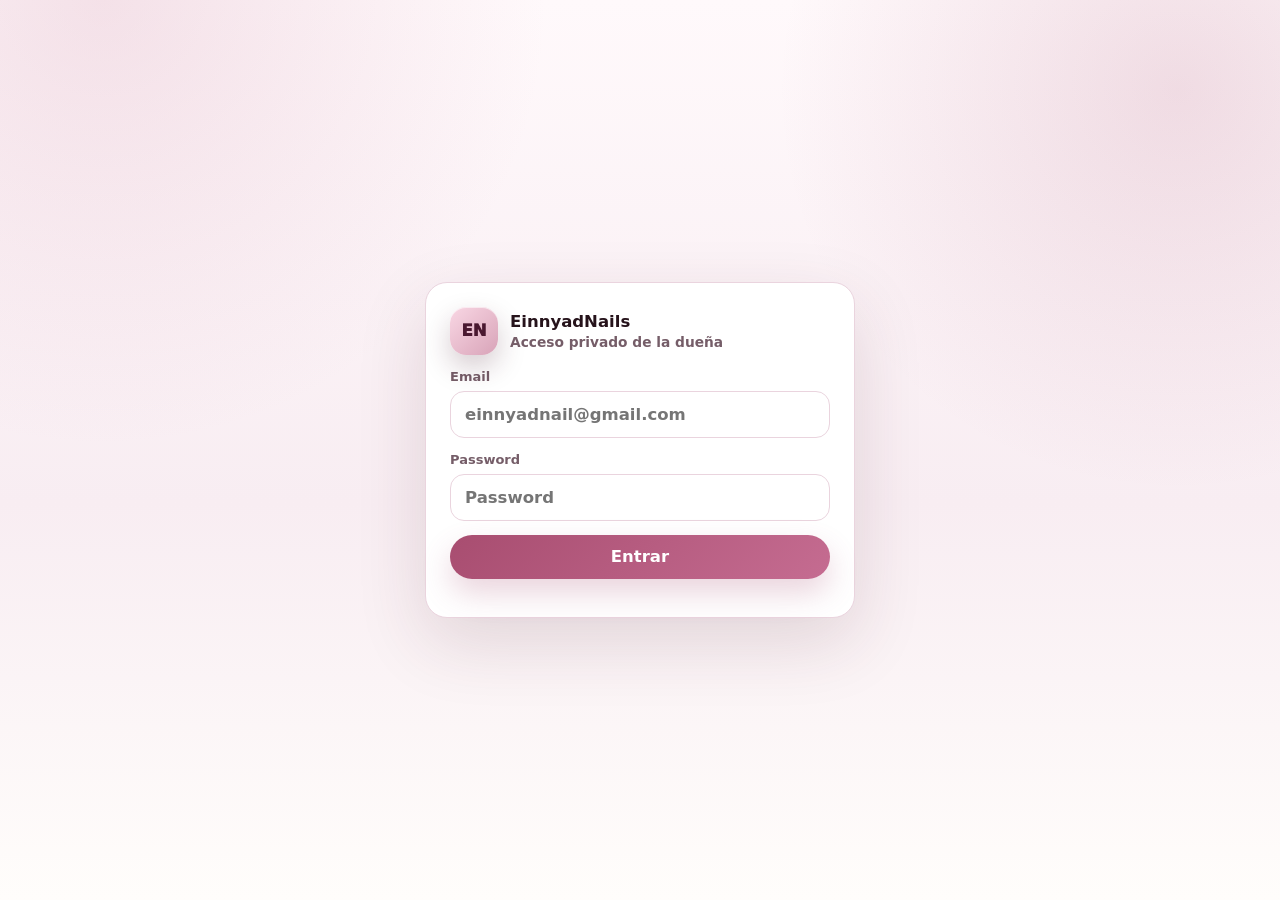
<file: admin.html>
<!doctype html>
<html lang="es">
<head>
  <meta charset="utf-8">
  <meta name="viewport" content="width=device-width, initial-scale=1">
  <title>EinnyadNails Admin</title>
  <meta name="theme-color" content="#2d131e">
  <link rel="icon" type="image/svg+xml" href="assets/icons/favicon.svg?v=einnyadnails-web-v23">
  <link rel="stylesheet" href="assets/nails.css?v=einnyadnails-web-v23">
  <script src="assets/jsQR.js?v=einnyadnails-web-v23"></script>
  <script src="assets/config.js?v=einnyadnails-web-v24"></script>
</head>
<body>
  <section id="loginScreen" class="login-screen">
    <div class="login-box">
      <div class="intro-brand" style="justify-content:flex-start;color:var(--ink);">
        <span class="intro-mark">EN</span>
        <span><strong>EinnyadNails</strong><small style="color:var(--muted);">Acceso privado de la dueña</small></span>
      </div>
      <label class="field"><span>Email</span><input id="loginEmail" type="email" placeholder="einnyadnail@gmail.com" autocomplete="username"></label>
      <label class="field"><span>Password</span><input id="loginPassword" type="password" placeholder="Password" autocomplete="current-password"></label>
      <button id="loginBtn" class="btn full" type="button" onclick="login()">Entrar</button>
      <div id="loginMessage" class="section-sub"></div>
    </div>
  </section>

  <div id="adminApp" class="admin-shell hidden">
    <header class="topbar">
      <div class="container nav">
        <a class="brand" href="admin.html"><span class="brand-mark">EN</span><span><strong>EinnyadNails</strong><small id="sessionLabel">Sesión activa</small></span></a>
        <nav class="navlinks">
          <button type="button" onclick="refreshAll()">Actualizar</button>
          <button type="button" onclick="logout()">Salir</button>
        </nav>
      </div>
    </header>

    <main class="container">
      <div class="admin-top">
        <span class="badge green">Panel privado</span>
        <h1 class="section-title">EinnyadNails Admin</h1>
        <p class="section-sub">Gestiona citas a domicilio, servicios, reseñas, pagos y QR de llegada.</p>
      </div>

      <div class="admin-tabs">
        <button class="active" data-panel="dashboard" onclick="showPanel('dashboard', this)">Dashboard</button>
        <button data-panel="appointments" onclick="showPanel('appointments', this)">Ordenes</button>
        <button data-panel="services" onclick="showPanel('services', this)">Servicios</button>
        <button data-panel="promotions" onclick="showPanel('promotions', this)">Promociones</button>
        <button data-panel="qr" onclick="showPanel('qr', this)">QR</button>
        <button data-panel="reviews" onclick="showPanel('reviews', this)">Testimonios</button>
        <button data-panel="settings" onclick="showPanel('settings', this)">Ajustes</button>
      </div>

      <div id="adminOperationWarning" class="payment-help" role="alert" aria-live="polite" hidden style="margin:16px 0;">
        <strong>La operación se guardó, pero hay un aviso sobre los correos</strong>
        <p id="adminOperationWarningText"></p>
        <p>No repitas la cita ni el cambio. Revisa el correo configurado y usa Reenviar recibo si hace falta.</p>
      </div>

      <section id="panel-dashboard" class="panel active section">
        <div id="dashboardCards" class="admin-grid"></div>
        <div class="dashboard-stack">
          <div class="card">
            <h2>Agenda de esta semana</h2>
            <div id="calendarWeek" class="calendar-week"></div>
          </div>
          <div class="grid grid-2">
            <div class="card">
              <h2>Próxima cita</h2>
              <div id="nextAppointment" class="section-sub">Sin cita activa.</div>
            </div>
            <div class="card">
              <h2>Última orden</h2>
              <div id="lastAppointment" class="section-sub">Sin orden todavía.</div>
            </div>
          </div>
          <div class="card">
            <h2>Servicios más pedidos</h2>
            <div id="topServices" class="top-services"></div>
          </div>
        </div>
      </section>

      <section id="panel-appointments" class="panel section">
        <div class="section-head">
          <div><h2 class="section-title">Ordenes</h2><p class="section-sub">Todas las reservas llegan aqui y tambien al correo configurado.</p></div>
          <div class="toolbar">
            <button class="btn secondary" type="button" onclick="openManualAppointment()">Crear cita manual</button>
            <button class="btn" type="button" onclick="refreshAll()">Actualizar</button>
          </div>
        </div>
        <div id="appointmentsTable" class="table-wrap"></div>
      </section>

      <section id="panel-qr" class="panel section">
        <div class="section-head">
          <div><h2 class="section-title">QR de cita</h2><p class="section-sub">Escanea el QR al llegar a la cita. Desde aquí puedes marcar llegada, iniciar servicio, agregar/remover extras y finalizar con recibo actualizado.</p></div>
        </div>
        <div class="qr-layout">
          <div class="card">
            <video id="qrVideo" class="qr-video" playsinline muted></video>
            <canvas id="qrCanvas" hidden></canvas>
            <p id="qrCameraStatus" class="qr-status">La cámara se abre dentro de esta página. Si el navegador la bloquea, usa HTTPS o sube una foto del QR.</p>
            <div class="toolbar">
              <button class="btn" type="button" onclick="startQrCamera()">Abrir cámara</button>
              <button class="btn secondary" type="button" onclick="stopQrCamera()">Cerrar cámara</button>
            </div>
            <label class="field" style="margin-top:14px;"><span>Foto del QR</span><input id="qrImageInput" type="file" accept="image/*" capture="environment" onchange="scanQrImage(this.files && this.files[0])"></label>
            <label class="field"><span>Token o contenido QR</span><input id="qrText" placeholder="ENAIL|EN-20260607-ABCDE|QR-..."></label>
            <button id="verifyQrBtn" class="btn full" type="button" onclick="verifyQr()">Verificar cita</button>
          </div>
          <div id="qrResult" class="card">
            <div class="empty">Escanea o pega un QR para abrir la cita.</div>
          </div>
        </div>
      </section>

      <section id="panel-services" class="panel section">
        <div class="grid grid-2">
          <form id="serviceForm" class="card" onsubmit="saveService(event)">
            <h2>Servicio</h2>
            <input id="serviceRow" type="hidden">
            <input id="serviceId" type="hidden">
            <div class="service-form-section">
              <div class="mini-section-head"><strong>Datos del servicio</strong><span>Nombre, precio, duracion y descripcion.</span></div>
              <div class="split"><label class="field"><span>Categoria</span><input id="serviceCategory" required></label><label class="field"><span>Orden</span><input id="serviceOrder" type="number" min="1" step="1" value="1"></label></div>
              <label class="field"><span>Nombre ES</span><input id="serviceName" required></label>
              <label class="field"><span>Nombre FR-CA</span><input id="serviceNameFr"></label>
              <label class="field"><span>Descripcion ES</span><textarea id="serviceDescription"></textarea></label>
              <label class="field"><span>Descripcion FR-CA</span><textarea id="serviceDescriptionFr"></textarea></label>
              <div class="split"><label class="field"><span>Precio CAD</span><input id="servicePrice" type="number" min="0" step="0.01" required></label><label class="field"><span>Duracion min</span><input id="serviceDuration" type="number" min="15" step="5" value="60"></label></div>
            </div>
            <input id="serviceImage" type="hidden">
            <input id="serviceBeforeImage" type="hidden">
            <input id="serviceAfterImage" type="hidden">
            <div class="service-form-section photo-manager">
              <div class="mini-section-head"><strong>Foto principal del servicio</strong><span>La imagen se puede recortar y ajustar antes de subir.</span></div>
              <div class="image-editor">
                <label class="field full"><span>Subir foto del servicio</span><input id="serviceImageFile" type="file" accept="image/jpeg,image/png,image/webp" onchange="handlePhotoEditorFile('serviceImageFile')"></label>
                <div class="image-editor-controls">
                  <label class="field"><span>Modo</span><select id="serviceImageFit" onchange="updateImageEditorPreview('serviceImageFile')"><option value="contain">Completa sin cortar</option><option value="cover">Recortar para llenar</option></select></label>
                  <label class="field"><span>Recorte</span><select id="serviceImageAspect" onchange="updateImageEditorPreview('serviceImageFile')"><option value="4:3">Servicio 4:3</option><option value="1:1">Cuadrada 1:1</option><option value="4:5">Retrato 4:5</option><option value="3:2">Galeria 3:2</option></select></label>
                  <label class="field"><span>Enfoque</span><select id="serviceImageFocus" onchange="syncImageFocus('serviceImageFile')"><option value="center">Centro</option><option value="top">Arriba</option><option value="bottom">Abajo</option></select></label>
                  <label class="field"><span>Zoom</span><input id="serviceImageZoom" type="range" min="80" max="180" value="100" oninput="updateImageEditorPreview('serviceImageFile')"></label>
                  <label class="field"><span>Horizontal</span><input id="serviceImageOffsetX" type="range" min="0" max="100" value="50" oninput="updateImageEditorPreview('serviceImageFile')"></label>
                  <label class="field"><span>Vertical</span><input id="serviceImageOffsetY" type="range" min="0" max="100" value="50" oninput="updateImageEditorPreview('serviceImageFile')"></label>
                </div>
                <img id="serviceImagePreview" class="preview-thumb editable-preview" alt="">
              </div>
            </div>
            <div id="serviceUploadStatus" class="section-sub"></div>
            <label class="field"><span>Activo</span><select id="serviceAvailable"><option>Yes</option><option>No</option></select></label>
            <div class="toolbar"><button class="btn" type="submit">Guardar servicio</button><button class="btn secondary" type="button" onclick="resetServiceForm()">Limpiar</button></div>
          </form>
          <div class="card">
            <h2>Servicios activos</h2>
            <div id="servicesList" class="grid"></div>
          </div>
        </div>
        <div class="grid grid-2 before-after-admin-grid">
          <form id="beforeAfterForm" class="card" onsubmit="saveBeforeAfter(event)">
            <div class="section-head compact">
              <div>
                <h2>Antes / despues</h2>
                <p class="section-sub">Selecciona un servicio existente y sube las fotos antes y despues por separado.</p>
              </div>
              <button class="btn secondary" type="button" onclick="resetBeforeAfterForm()">Nuevo</button>
            </div>
            <input id="beforeAfterBeforeImage" type="hidden">
            <input id="beforeAfterAfterImage" type="hidden">
            <label class="field"><span>Servicio</span><select id="beforeAfterService" required onchange="loadBeforeAfterService(this.value)"></select></label>
            <div class="before-after-editor-pair">
              <div class="image-editor">
                <label class="field full"><span>Foto antes</span><input id="beforeAfterBeforeFile" type="file" accept="image/jpeg,image/png,image/webp" onchange="handlePhotoEditorFile('beforeAfterBeforeFile')"></label>
                <div class="image-editor-controls">
                  <label class="field"><span>Modo</span><select id="beforeAfterBeforeFit" onchange="updateImageEditorPreview('beforeAfterBeforeFile')"><option value="contain">Completa sin cortar</option><option value="cover">Recortar para llenar</option></select></label>
                  <label class="field"><span>Enfoque</span><select id="beforeAfterBeforeFocus" onchange="syncImageFocus('beforeAfterBeforeFile')"><option value="center">Centro</option><option value="top">Arriba</option><option value="bottom">Abajo</option></select></label>
                  <label class="field"><span>Zoom</span><input id="beforeAfterBeforeZoom" type="range" min="80" max="180" value="100" oninput="updateImageEditorPreview('beforeAfterBeforeFile')"></label>
                  <label class="field"><span>Horizontal</span><input id="beforeAfterBeforeOffsetX" type="range" min="0" max="100" value="50" oninput="updateImageEditorPreview('beforeAfterBeforeFile')"></label>
                  <label class="field"><span>Vertical</span><input id="beforeAfterBeforeOffsetY" type="range" min="0" max="100" value="50" oninput="updateImageEditorPreview('beforeAfterBeforeFile')"></label>
                </div>
                <img id="beforeAfterBeforePreview" class="preview-thumb editable-preview portrait-preview" alt="">
              </div>
              <div class="image-editor">
                <label class="field full"><span>Foto despues</span><input id="beforeAfterAfterFile" type="file" accept="image/jpeg,image/png,image/webp" onchange="handlePhotoEditorFile('beforeAfterAfterFile')"></label>
                <div class="image-editor-controls">
                  <label class="field"><span>Modo</span><select id="beforeAfterAfterFit" onchange="updateImageEditorPreview('beforeAfterAfterFile')"><option value="contain">Completa sin cortar</option><option value="cover">Recortar para llenar</option></select></label>
                  <label class="field"><span>Enfoque</span><select id="beforeAfterAfterFocus" onchange="syncImageFocus('beforeAfterAfterFile')"><option value="center">Centro</option><option value="top">Arriba</option><option value="bottom">Abajo</option></select></label>
                  <label class="field"><span>Zoom</span><input id="beforeAfterAfterZoom" type="range" min="80" max="180" value="100" oninput="updateImageEditorPreview('beforeAfterAfterFile')"></label>
                  <label class="field"><span>Horizontal</span><input id="beforeAfterAfterOffsetX" type="range" min="0" max="100" value="50" oninput="updateImageEditorPreview('beforeAfterAfterFile')"></label>
                  <label class="field"><span>Vertical</span><input id="beforeAfterAfterOffsetY" type="range" min="0" max="100" value="50" oninput="updateImageEditorPreview('beforeAfterAfterFile')"></label>
                </div>
                <img id="beforeAfterAfterPreview" class="preview-thumb editable-preview portrait-preview" alt="">
              </div>
            </div>
            <div id="beforeAfterStatus" class="section-sub"></div>
            <div class="toolbar"><button class="btn" type="submit">Guardar antes/despues</button><button class="btn secondary" type="button" onclick="resetBeforeAfterImages()">Quitar fotos</button></div>
          </form>
          <div class="card">
            <h2>Resultados antes/despues</h2>
            <div id="beforeAfterAdminList" class="grid"></div>
          </div>
        </div>
        <div class="card photo-storage-card">
          <div class="section-head compact">
            <div>
              <h2>Almacenamiento de fotos</h2>
              <p class="section-sub">Analiza fotos subidas por este admin y borra solo las que ya no estan usadas por servicios.</p>
            </div>
            <div class="toolbar">
              <button class="btn secondary" type="button" onclick="loadPhotoStorage()">Analizar</button>
              <button class="btn danger" type="button" onclick="deleteUnusedPhotos()">Borrar no usadas</button>
            </div>
          </div>
          <div id="photoStorageStatus" class="section-sub">Pendiente de analisis.</div>
          <div id="photoStorageList" class="photo-storage-list"></div>
        </div>
      </section>

      <section id="panel-reviews" class="panel section">
        <div class="section-head"><div><h2 class="section-title">Reseñas</h2><p class="section-sub">Las reseñas llegan desde el index. Aquí solo se aprueban, ocultan o dejan pendientes.</p></div></div>
        <div id="reviewsList" class="grid grid-2"></div>
      </section>

      <section id="panel-promotions" class="panel section">
        <div class="section-head">
          <div><h2 class="section-title">Promociones</h2><p class="section-sub">Crea, edita, activa, desactiva o borra ofertas desde una sección independiente.</p></div>
          <button class="btn" type="button" onclick="newPromo()">Nueva promoción</button>
        </div>
        <div class="grid grid-2">
          <form id="promoForm" class="card" onsubmit="savePromo(event)">
            <div class="section-head compact"><div><h2 id="promoFormTitle">Nueva promoción</h2><p class="section-sub">Configura el código y sus reglas.</p></div><button class="btn secondary" type="button" onclick="newPromo()">Limpiar</button></div>
            <label class="field"><span>Código</span><input id="promoCode" maxlength="40" pattern="[A-Za-z0-9_-]{2,40}" required></label>
            <label class="field"><span>Título ES</span><input id="promoTitle" required></label>
            <label class="field"><span>Título FR-CA</span><input id="promoTitleFr"></label>
            <label class="field"><span>Descripción ES</span><textarea id="promoDescription"></textarea></label>
            <label class="field"><span>Descripción FR-CA</span><textarea id="promoDescriptionFr"></textarea></label>
            <div class="split"><label class="field"><span>Tipo</span><select id="promoType"><option value="percent">Porcentaje</option><option value="fixed">Monto fijo</option></select></label><label class="field"><span>Valor</span><input id="promoValue" type="number" min="0" step="0.01" required></label></div>
            <div class="split"><label class="field"><span>Subtotal mínimo</span><input id="promoMinSubtotal" type="number" min="0" step="0.01"></label><label class="field"><span>Activo</span><select id="promoActive"><option value="Yes">Sí</option><option value="No">No</option></select></label></div>
            <label class="field"><span>Uso único de bienvenida</span><select id="promoWelcomeOnly" onchange="renderPromoWelcomeHelp()"><option value="No">No, se puede reutilizar</option><option value="Yes">Sí, solo primera reserva</option></select></label>
            <p id="promoWelcomeHelp" class="payment-help" hidden>Se compara el correo y el teléfono. Si la clienta ya tiene una reserva, esta promoción será rechazada; otras promociones válidas seguirán funcionando.</p>
            <div class="split"><label class="field"><span>Válida desde</span><input id="promoStartDate" type="date"></label><label class="field"><span>Válida hasta</span><input id="promoEndDate" type="date"></label></div>
            <button class="btn full" type="submit">Guardar promoción</button>
          </form>
          <div class="card">
            <h2>Promociones creadas</h2>
            <div id="promosList" class="grid"></div>
          </div>
        </div>
      </section>

      <section id="panel-settings" class="panel section">
        <div class="section-head">
          <div><h2 class="section-title">Ajustes</h2><p class="section-sub">Configuración de la dueña, pagos, disponibilidad y registros del sistema.</p></div>
        </div>
        <div class="settings-grid">
          <form id="settingsForm" class="card" oninput="adminDrafts.settings++" onchange="adminDrafts.settings++" onsubmit="saveSettings(event)">
            <h2>Ajustes del negocio</h2>
            <label class="field"><span>Nombre</span><input id="cfgName"></label>
            <label class="field"><span>Duena</span><input id="cfgOwnerName"></label>
            <div class="split"><label class="field"><span>Telefono</span><input id="cfgPhone"></label><label class="field"><span>Email recibos</span><input id="cfgEmail" type="email"></label></div>
            <label class="field"><span>Area de servicio</span><input id="cfgServiceArea"></label>
            <label class="field"><span>Descripcion</span><textarea id="cfgAboutText"></textarea></label>
            <label class="field"><span>Cargo domicilio opcional</span><input id="cfgTravelFee" type="number" step="0.01"></label>
            <label class="field"><span>Instagram URL</span><input id="cfgInstagram"></label>
            <label class="field"><span>QR activo</span><select id="cfgQrEnabled"><option>Yes</option><option>No</option></select></label>
            <label class="field"><span>Politica cancelacion ES</span><textarea id="cfgCancellationPolicyEs"></textarea></label>
            <label class="field"><span>Politica cancelacion FR-CA</span><textarea id="cfgCancellationPolicyFr"></textarea></label>
            <label class="field"><span>Politica deposito ES</span><textarea id="cfgDepositPolicyEs"></textarea></label>
            <label class="field"><span>Politica deposito FR-CA</span><textarea id="cfgDepositPolicyFr"></textarea></label>
            <div class="split"><label class="field"><span>Recordatorios activos</span><select id="cfgRemindersEnabled"><option>Yes</option><option>No</option></select></label><label class="field"><span>Horas antes</span><input id="cfgReminderHoursBefore" type="number" min="1" max="168" step="1"></label></div>
            <div class="toolbar"><button class="btn secondary" type="button" onclick="sendRemindersNow()">Enviar recordatorios ahora</button><button class="btn secondary" type="button" onclick="setupReminderTrigger()">Activar trigger diario</button></div>
            <button class="btn full" type="submit">Guardar ajustes</button>
          </form>
          <form id="paymentsForm" class="card" oninput="adminDrafts.payments++" onchange="adminDrafts.payments++" onsubmit="savePayments(event)">
            <h2>Pagos / Interac</h2>
            <p class="section-sub">Interac e-Transfer se paga con correo o telefono de la duena. No necesitas enlace de pago.</p>
            <label class="field"><span>Interac activo</span><select id="payEnabled"><option>No</option><option>Yes</option></select></label>
            <label class="field"><span>Proveedor</span><input id="payProvider" placeholder="Interac e-Transfer"></label>
            <label class="field"><span>Correo o telefono Interac</span><input id="payLink" placeholder="correo@ejemplo.com o +1 514..."></label>
            <label class="field"><span>Boton</span><input id="payButtonLabel"></label>
            <label class="field"><span>Mensaje ES</span><textarea id="payRedirectMessageEs"></textarea></label>
            <label class="field"><span>Mensaje FR-CA</span><textarea id="payRedirectMessageFr"></textarea></label>
            <label class="field"><span>Cash activo</span><select id="payCashEnabled"><option>Yes</option><option>No</option></select></label>
            <button class="btn full" type="submit">Guardar pagos</button>
          </form>
          <div class="card">
            <div class="section-head compact">
              <div><h2>Horarios disponibles</h2><p class="section-sub">El cliente solo puede reservar dentro de estos horarios.</p></div>
              <button class="btn" type="button" onclick="saveHours()">Guardar</button>
            </div>
            <div id="hoursEditor" class="hours-editor" oninput="adminDrafts.hours++" onchange="adminDrafts.hours++"></div>
          </div>
          <form class="card" onsubmit="saveBlock(event)">
            <h2>Bloquear dia u hora</h2>
            <label class="field"><span>Fecha</span><input id="blockDate" type="date" required></label>
            <div class="split"><label class="field"><span>Desde</span><input id="blockStart" type="text" inputmode="text" placeholder="9:00 AM" required></label><label class="field"><span>Hasta</span><input id="blockEnd" type="text" inputmode="text" placeholder="5:00 PM" required></label></div>
            <label class="field"><span>Motivo</span><input id="blockReason" placeholder="Cita personal, descanso, evento..."></label>
            <button class="btn full" type="submit">Guardar bloqueo</button>
          </form>
          <div class="card">
            <h2>Bloqueos activos</h2>
            <div id="blocksList" class="grid"></div>
          </div>
          <div class="card settings-wide">
            <div class="section-head compact">
              <div>
                <h2>Limpieza para produccion</h2>
                <p class="section-sub">Borra datos viejos de prueba sin tocar configuracion, pagos, horarios, servicios, fotos usadas ni duena.</p>
              </div>
              <button class="btn danger" type="button" onclick="cleanProductionData()">Limpiar hojas</button>
            </div>
            <div id="cleanProductionStatus" class="section-sub">Usalo antes de entregar o vender el proyecto.</div>
          </div>
          <div class="card settings-wide">
            <div class="section-head compact"><div><h2>Logs</h2><p class="section-sub">Eventos tecnicos del sistema.</p></div><button class="btn danger" type="button" onclick="clearLogs()">Borrar logs</button></div>
            <div id="logsList" class="table-wrap"></div>
          </div>
        </div>
      </section>

    </main>
  </div>

  <div id="confirmModal" class="modal">
    <div class="modal-card compact-modal">
      <h2 id="confirmTitle">Confirmar</h2>
      <p id="confirmMessage" class="section-sub"></p>
      <div class="toolbar" style="justify-content:flex-end;">
        <button class="btn secondary" type="button" onclick="resolveConfirm(false)">Cancelar</button>
        <button id="confirmYes" class="btn danger" type="button" onclick="resolveConfirm(true)">Confirmar</button>
      </div>
    </div>
  </div>
  <div id="appointmentModal" class="modal">
    <form class="modal-card" onsubmit="saveAppointmentEdit(event)">
      <div class="section-head compact">
        <div>
          <span class="badge green">Orden</span>
          <h2 id="appointmentModalTitle">Editar cita</h2>
          <p id="appointmentModalSub" class="section-sub"></p>
        </div>
        <button class="btn secondary" type="button" onclick="closeAppointmentModal()">Cerrar</button>
      </div>
      <input id="editAppointmentId" type="hidden">
      <div class="grid grid-2">
        <label class="field"><span>Nombre clienta</span><input id="editCustomerName" required></label>
        <label class="field"><span>Telefono</span><input id="editCustomerPhone" required></label>
        <label class="field"><span>Email</span><input id="editCustomerEmail" type="email"></label>
        <label class="field"><span>Direccion</span><input id="editCustomerAddress" required></label>
        <label class="field"><span>Fecha</span><input id="editPreferredDate" type="date" required></label>
        <label class="field"><span>Hora</span><input id="editPreferredTime" type="text" inputmode="text" placeholder="9:00 AM" required></label>
        <label class="field"><span>Estado</span><select id="editStatus"><option>Pending</option><option>Confirmed</option><option>Client arrived</option><option>In service</option><option>Completed</option><option>Cancelled</option></select></label>
        <label class="field check-field"><span>Excepcion de horario</span><input id="editOverrideAvailability" type="checkbox"> <small>Permitir fuera del horario publico</small></label>
        <label class="field"><span>Estado de pago</span><input id="editPaymentStatus"></label>
        <label class="field"><span>Metodo de pago</span><input id="editPaymentMethod"></label>
        <label class="field"><span>Cargo domicilio</span><input id="editTravelFee" type="number" min="0" step="0.01"></label>
        <label class="field"><span>Propina</span><input id="editTip" type="number" min="0" step="0.01"></label>
        <label class="field"><span>Total actual</span><input id="editTotalPreview" disabled></label>
      </div>
      <label class="field" style="margin-top:12px;"><span>Notas admin</span><textarea id="editAdminNotes"></textarea></label>
      <label class="field"><span>Notas clienta</span><textarea id="editCustomerNotes"></textarea></label>
      <div id="editAppointmentStatus" class="section-sub"></div>
      <div class="toolbar" style="justify-content:flex-end;margin-top:16px;">
        <button class="btn secondary" type="button" onclick="resendReceiptFromModal()">Reenviar recibo</button>
        <button class="btn danger" type="button" onclick="cancelAppointmentFromModal()">Cancelar cita</button>
        <button id="editAppointmentBtn" class="btn" type="submit">Guardar cambios</button>
      </div>
    </form>
  </div>
  <div id="manualAppointmentModal" class="modal">
    <form class="modal-card" onsubmit="saveManualAppointment(event)">
      <div class="section-head compact">
        <div>
          <span class="badge green">Manual</span>
          <h2>Crear cita desde admin</h2>
          <p class="section-sub">Crea citas por llamada. Se revisa la disponibilidad, salvo que actives una excepcion.</p>
        </div>
        <button class="btn secondary" type="button" onclick="closeManualAppointment()">Cerrar</button>
      </div>
      <div class="grid grid-2">
        <label class="field"><span>Nombre clienta</span><input id="manualCustomerName" required></label>
        <label class="field"><span>Telefono</span><input id="manualCustomerPhone" required></label>
        <label class="field"><span>Email</span><input id="manualCustomerEmail" type="email"></label>
        <label class="field"><span>Direccion</span><input id="manualCustomerAddress" required></label>
        <label class="field"><span>Fecha</span><input id="manualPreferredDate" type="date" required></label>
        <label class="field"><span>Hora</span><input id="manualPreferredTime" type="text" inputmode="text" placeholder="9:00 AM" required></label>
        <label class="field check-field"><span>Excepcion de horario</span><input id="manualOverrideAvailability" type="checkbox"> <small>Permitir fuera del horario publico o con conflicto. Activa solo si deseas esa excepcion.</small></label>
        <label class="field"><span>Estado</span><select id="manualStatus"><option>Confirmed</option><option>Pending</option><option>Client arrived</option><option>In service</option></select></label>
        <label class="field"><span>Idioma recibo</span><select id="manualLanguage"><option value="es">Espanol</option><option value="fr">Frances</option></select></label>
        <label class="field"><span>Metodo de pago</span><input id="manualPaymentMethod" value="Pago en persona"></label>
        <label class="field"><span>Estado de pago</span><input id="manualPaymentStatus" value="Pendiente / pago en persona"></label>
        <label class="field"><span>Cargo domicilio</span><input id="manualTravelFee" type="number" min="0" step="0.01" value="0" oninput="renderManualAppointmentItems()"></label>
        <label class="field"><span>Propina</span><input id="manualTip" type="number" min="0" step="0.01" value="0" oninput="renderManualAppointmentItems()"></label>
      </div>
      <div class="card" style="box-shadow:none;margin-top:14px;">
        <div class="grid grid-2">
          <label class="field"><span>Servicio</span><select id="manualServiceSelect"></select></label>
          <label class="field"><span>Cantidad</span><input id="manualServiceQty" type="number" min="1" step="1" value="1"></label>
        </div>
        <button class="btn secondary" type="button" onclick="addManualAppointmentService()">Agregar servicio</button>
        <div id="manualItemsList" class="extra-list" style="margin-top:12px;"></div>
        <div id="manualTotalPreview" class="section-sub"></div>
      </div>
      <label class="field" style="margin-top:12px;"><span>Notas admin</span><textarea id="manualAdminNotes" placeholder="Cita creada por llamada, instrucciones especiales, etc."></textarea></label>
      <label class="field"><span>Notas clienta</span><textarea id="manualCustomerNotes"></textarea></label>
      <div id="manualAppointmentStatus" class="section-sub"></div>
      <div class="toolbar" style="justify-content:flex-end;margin-top:16px;">
        <button class="btn secondary" type="button" onclick="closeManualAppointment()">Cancelar</button>
        <button id="manualAppointmentBtn" class="btn" type="submit">Crear cita</button>
      </div>
    </form>
  </div>
  <div id="toast" class="toast"></div>

  <script>
    var sessionToken = '';
    var adminData = {};
    var currentUser = null;
    var qrStream = null;
    var qrFrame = null;
    var qrDetector = null;
    var currentQrAppointment = null;
    var confirmResolver = null;
    var manualAppointmentItems = [];
    // Refreshes must not overwrite settings or hours that the owner is still editing.
    var adminDrafts = {settings:0, payments:0, hours:0};

    function $(id){ return document.getElementById(id); }
    function toast(message){ var box = $('toast'); box.textContent = message; box.classList.add('show'); setTimeout(function(){ box.classList.remove('show'); }, 2600); }
    function timeToMinutes(value){
      var raw = String(value == null ? '' : value).trim();
      if(!raw) return -1;
      var match = raw.match(/^(\d{1,2})(?::(\d{2}))?\s*([AaPp]\.?[Mm]\.?)?$/);
      if(!match) return -1;
      var hour = Number(match[1]);
      var minute = Number(match[2] || 0);
      var suffix = (match[3] || '').replace(/\./g, '').toUpperCase();
      if(minute < 0 || minute > 59) return -1;
      if(suffix){
        if(hour < 1 || hour > 12) return -1;
        if(suffix === 'PM' && hour < 12) hour += 12;
        if(suffix === 'AM' && hour === 12) hour = 0;
      } else if(hour < 0 || hour > 23) {
        return -1;
      }
      return hour * 60 + minute;
    }
    function formatTime12(value){
      var minutes = timeToMinutes(value);
      if(minutes < 0) return String(value || '').trim();
      minutes = ((minutes % 1440) + 1440) % 1440;
      var hour24 = Math.floor(minutes / 60);
      var minute = minutes % 60;
      var suffix = hour24 >= 12 ? 'PM' : 'AM';
      var hour12 = hour24 % 12;
      if(hour12 === 0) hour12 = 12;
      return hour12 + ':' + String(minute).padStart(2, '0') + ' ' + suffix;
    }
    var pendingAdminWrite = false;
    var pendingRefresh = null;
    async function adminCall(action, payload){
      payload = Object.assign({}, payload || {}, {sessionToken:sessionToken, userAgent:navigator.userAgent});
      var write = !RTApi.isReadAction(action);
      if(write && pendingAdminWrite) throw new Error('Espera a que termine la operación actual.');
      if(write){ pendingAdminWrite = true; showOperationWarning(''); }
      try {
        var result = await (adminData.capabilities && adminData.capabilities.postBridge ? RTApi.postAdmin(action, payload) : RTApi.admin(action, payload));
        var emailWarning = result && (result.emailWarning || (result.appointment && result.appointment.emailWarning));
        if(emailWarning) showOperationWarning(emailWarning);
        return result;
      } finally { if(write) pendingAdminWrite = false; }
    }
    function showOperationWarning(message){
      $('adminOperationWarningText').textContent = String(message || '');
      $('adminOperationWarning').hidden = !message;
    }
    function showLoading(text){
      var message = text || 'Cargando...';
      document.body.classList.add('admin-loading');
      document.body.setAttribute('aria-busy', 'true');
      if($('loginScreen') && !$('loginScreen').classList.contains('hidden')){
        $('loginMessage').innerHTML = '<span class="loading-inline"></span>' + RTApi.esc(message);
      }
    }
    function hideLoading(){
      document.body.classList.remove('admin-loading');
      document.body.removeAttribute('aria-busy');
    }
    function setLoginBusy(busy, message){
      $('loginBtn').disabled = busy;
      $('loginBtn').textContent = busy ? 'Entrando...' : 'Entrar';
      if(message) $('loginMessage').innerHTML = '<span class="loading-inline"></span>' + RTApi.esc(message);
    }

    async function login(){
      if($('loginBtn').disabled) return;
      setLoginBusy(true, 'Verificando acceso...');
      try {
        var email = $('loginEmail').value.trim();
        var result = await adminBridgeCall('login', { email:email, password:$('loginPassword').value, includeData:true });
        sessionToken = result.sessionToken;
        if(!sessionToken) throw new Error('No se recibio una sesion valida.');
        localStorage.setItem('en_admin_email', email);
        currentUser = result;
        $('loginPassword').value = '';
        setLoginBusy(true, 'Cargando panel...');
        await bootstrap(result.adminData);
      } catch(error) {
        $('loginMessage').textContent = error.message || String(error);
      } finally {
        setLoginBusy(false);
      }
    }
    async function logout(){
      try { if(sessionToken) await adminCall('logout', {}); } catch(error) {}
      localStorage.removeItem('en_admin_session');
      sessionToken = '';
      location.reload();
    }
    async function bootstrap(initialData){
      showLoading('Cargando panel...');
      try {
        adminData = initialData || await adminCall('getAdminData', {});
        currentUser = adminData.currentUser || currentUser;
        $('sessionLabel').textContent = (currentUser && currentUser.email) || 'Sesión activa';
        $('loginScreen').classList.add('hidden');
        $('adminApp').classList.remove('hidden');
        renderAll();
      } catch(error) {
        localStorage.removeItem('en_admin_session');
        sessionToken = '';
        $('loginScreen').classList.remove('hidden');
        $('adminApp').classList.add('hidden');
        $('loginMessage').textContent = error.message || String(error);
      } finally {
        hideLoading();
      }
    }
    function refreshAll(){
      if(pendingRefresh) return pendingRefresh;
      pendingRefresh = refreshAdminData().finally(function(){ pendingRefresh = null; });
      return pendingRefresh;
    }
    async function refreshAdminData(){
      showLoading('Actualizando datos...');
      try {
        adminData = await adminCall('getAdminData', {});
        renderAll();
        toast('Actualizado');
      } catch(error) { toast('No se pudo actualizar la pantalla. Si acabas de guardar, no repitas el cambio; pulsa Actualizar. ' + (error.message || String(error))); }
      finally { hideLoading(); }
    }
    function renderAll(){
      renderDashboard();
      renderAppointments();
      renderServices();
      renderBeforeAfterAdmin();
      renderPromos();
      renderReviews();
      renderAvailability();
      fillSettings();
      fillPayments();
      renderLogs();
    }
    function showPanel(name, button){
      document.querySelectorAll('.panel').forEach(function(panel){ panel.classList.remove('active'); });
      $('panel-' + name).classList.add('active');
      document.querySelectorAll('.admin-tabs button').forEach(function(btn){ btn.classList.remove('active'); });
      var active = button || document.querySelector('.admin-tabs button[data-panel="' + name + '"]');
      if(active) active.classList.add('active');
      if(name !== 'qr') stopQrCamera();
    }
    function renderDashboard(){
      var d = adminData.dashboard || {};
      $('dashboardCards').innerHTML = [
        ['Citas activas', d.activeCount || 0],
        ['Citas hoy', d.todayCount || 0],
        ['Completadas', d.completedCount || 0],
        ['Vendido total', RTApi.money(d.totalSold || 0)],
        ['Vendido este mes', RTApi.money(d.monthSold || 0)],
        ['Pendiente activo', RTApi.money(d.pendingMoney || 0)],
        ['Ticket promedio', RTApi.money(d.averageTicket || 0)],
        ['Testimonios pendientes', d.pendingReviews || 0]
      ].map(function(item){ return '<article class="metric-card"><span>' + item[0] + '</span><strong>' + item[1] + '</strong></article>'; }).join('');
      var next = d.nextAppointment;
      var last = d.lastAppointment;
      $('nextAppointment').innerHTML = next ? renderAppointmentSummary(next) : 'Sin cita activa.';
      $('lastAppointment').innerHTML = last ? renderAppointmentSummary(last) : 'Sin orden todavía.';
      $('topServices').innerHTML = (d.topServices || []).map(function(item){
        return '<div class="top-service-line"><strong>' + RTApi.esc(item.name) + '</strong><span>' + RTApi.esc(item.count) + '</span></div>';
      }).join('') || '<div class="empty">Aun no hay datos suficientes.</div>';
      renderCalendarWeek();
    }
    function renderAppointmentSummary(item){
      return '<strong>' + RTApi.esc(item.customerName || '') + '</strong><br>' + RTApi.esc((item.preferredDate || '') + ' ' + formatTime12(item.preferredTime || '')) + '<br><span class="section-sub">' + RTApi.esc(item.status || '') + ' | ' + RTApi.money(item.totalUpdated || item.total || 0) + '</span><br><span class="section-sub">' + RTApi.esc(item.customerAddress || '') + '</span>';
    }
    function renderCalendarWeek(){
      var appointments = adminData.appointments || [];
      var today = new Date();
      today.setHours(12,0,0,0);
      var days = [];
      for(var i = 0; i < 7; i++){
        var date = new Date(today.getTime() + i * 86400000);
        var iso = date.toISOString().slice(0, 10);
        var label = date.toLocaleDateString('es-ES', { weekday:'short', day:'numeric' });
        var items = appointments.filter(function(item){ return item.preferredDate === iso; }).sort(function(a, b){ return timeToMinutes(a.preferredTime) - timeToMinutes(b.preferredTime); });
        days.push('<article class="calendar-day"><strong>' + RTApi.esc(label) + '</strong><span>' + RTApi.esc(iso) + '</span><div>' + (items.map(function(item){ return '<button type="button" onclick="editAppointment(\'' + RTApi.esc(item.appointmentId) + '\')" class="calendar-event ' + (String(item.status).toLowerCase().indexOf('cancel') !== -1 ? 'is-cancelled' : '') + '"><b>' + RTApi.esc(formatTime12(item.preferredTime || '')) + '</b> ' + RTApi.esc(item.customerName || '') + '<small>' + RTApi.esc(item.status || '') + '</small></button>'; }).join('') || '<em>Libre</em>') + '</div></article>');
      }
      $('calendarWeek').innerHTML = days.join('');
    }
    function renderAppointments(){
      var list = adminData.appointments || [];
      if(!list.length){ $('appointmentsTable').innerHTML = '<div class="empty">No hay citas todavía.</div>'; return; }
      $('appointmentsTable').innerHTML = '<table class="appointments-table"><thead><tr><th>Cita</th><th>Clienta</th><th>Servicios</th><th>Fecha</th><th>Total</th><th>Estado</th><th>Acciones</th></tr></thead><tbody>' + list.map(function(item){
        var services = (item.items || []).map(function(row){ return RTApi.esc((row.quantity || 1) + 'x ' + (row.nameEs || row.name)); }).join('<br>');
        var travelFeeLine = Number(item.travelFee || 0) > 0 ? '<br><span class="section-sub">Cargo domicilio ' + RTApi.money(item.travelFee || 0) + '</span>' : '';
        return '<tr><td data-label="Cita"><strong>' + RTApi.esc(item.appointmentId) + '</strong><br><span class="section-sub">' + RTApi.esc(item.paymentStatus || '') + '</span></td><td data-label="Clienta">' + RTApi.esc(item.customerName) + '<br><a href="tel:' + RTApi.esc(item.customerPhone) + '">' + RTApi.esc(item.customerPhone) + '</a><br><span class="section-sub">' + RTApi.esc(item.customerAddress) + '</span></td><td data-label="Servicios">' + services + '</td><td data-label="Fecha">' + RTApi.esc(item.preferredDate + ' ' + formatTime12(item.preferredTime)) + '</td><td data-label="Total">' + RTApi.money(item.totalUpdated || item.total) + '<br><span class="section-sub">Extras ' + RTApi.money(item.extraTotal || 0) + '</span>' + travelFeeLine + '</td><td data-label="Estado"><span class="status ' + (item.status === 'Completed' ? 'completed' : '') + '">' + RTApi.esc(item.status) + '</span></td><td data-label="Acciones"><div class="table-actions"><select onchange="updateStatus(\'' + RTApi.esc(item.appointmentId) + '\', this.value)"><option value="">Cambiar</option><option>Pending</option><option>Confirmed</option><option>Client arrived</option><option>In service</option><option>Completed</option><option>Cancelled</option></select><button class="btn secondary" type="button" onclick="editAppointment(\'' + RTApi.esc(item.appointmentId) + '\')">Editar</button><button class="btn secondary" type="button" onclick="resendReceipt(\'' + RTApi.esc(item.appointmentId) + '\')">Recibo</button><button class="btn secondary" type="button" onclick="openQrFromAppointment(\'' + RTApi.esc(item.appointmentId) + '\', \'' + RTApi.esc(item.qrToken || '') + '\')">QR</button><button class="btn danger-soft" type="button" onclick="cancelAppointment(\'' + RTApi.esc(item.appointmentId) + '\')">Cancelar</button><button class="btn danger" type="button" onclick="deleteAppointment(\'' + RTApi.esc(item.appointmentId) + '\')">Borrar</button></div></td></tr>';
      }).join('') + '</tbody></table>';
    }
    async function updateStatus(id, status){
      if(!status) return;
      try { await adminCall('updateAppointmentStatus', { appointmentId:id, status:status }); await refreshAll(); }
      catch(error){ toast(error.message || String(error)); }
    }
    function editAppointment(id){
      var item = (adminData.appointments || []).find(function(row){ return String(row.appointmentId) === String(id); });
      if(!item) return toast('Cita no encontrada.');
      $('editAppointmentId').value = item.appointmentId;
      $('appointmentModalTitle').textContent = 'Editar ' + item.appointmentId;
      $('appointmentModalSub').textContent = (item.items || []).map(function(row){ return (row.quantity || 1) + 'x ' + (row.nameEs || row.name); }).join(', ');
      $('editCustomerName').value = item.customerName || '';
      $('editCustomerPhone').value = item.customerPhone || '';
      $('editCustomerEmail').value = item.customerEmail || '';
      $('editCustomerAddress').value = item.customerAddress || '';
      $('editPreferredDate').value = item.preferredDate || '';
      $('editPreferredTime').value = formatTime12(item.preferredTime || '');
      $('editStatus').value = item.status || 'Pending';
      $('editOverrideAvailability').checked = String(item.createdBy || '').toLowerCase() === 'admin';
      $('editPaymentStatus').value = item.paymentStatus || '';
      $('editPaymentMethod').value = item.paymentMethod || '';
      $('editTravelFee').value = item.travelFee || 0;
      $('editTip').value = item.tip || 0;
      $('editTotalPreview').value = RTApi.money(item.totalUpdated || item.total || 0);
      $('editAdminNotes').value = item.adminNotes || '';
      $('editCustomerNotes').value = item.customerNotes || '';
      $('editAppointmentStatus').textContent = '';
      $('appointmentModal').classList.add('open');
    }
    function closeAppointmentModal(){
      $('appointmentModal').classList.remove('open');
    }
    async function saveAppointmentEdit(event){
      event.preventDefault();
      var id = $('editAppointmentId').value;
      var payload = {
        appointmentId:id,
        appointment:{
          customerName:$('editCustomerName').value,
          customerPhone:$('editCustomerPhone').value,
          customerEmail:$('editCustomerEmail').value,
          customerAddress:$('editCustomerAddress').value,
          preferredDate:$('editPreferredDate').value,
          preferredTime:formatTime12($('editPreferredTime').value),
          status:$('editStatus').value,
          overrideAvailability:$('editOverrideAvailability').checked ? 'Yes' : 'No',
          paymentStatus:$('editPaymentStatus').value,
          paymentMethod:$('editPaymentMethod').value,
          travelFee:$('editTravelFee').value,
          tip:$('editTip').value,
          adminNotes:$('editAdminNotes').value,
          customerNotes:$('editCustomerNotes').value
        }
      };
      $('editAppointmentBtn').disabled = true;
      $('editAppointmentStatus').innerHTML = '<span class="loading-inline"></span>Guardando cambios...';
      try {
        var updated = await adminCall('updateAppointment', payload);
        $('editTotalPreview').value = RTApi.money(updated.totalUpdated || updated.total || 0);
        closeAppointmentModal();
        await refreshAll();
        toast('Cita actualizada');
      } catch(error) {
        $('editAppointmentStatus').textContent = error.message || String(error);
      } finally {
        $('editAppointmentBtn').disabled = false;
      }
    }
    function openManualAppointment(){
      manualAppointmentItems = [];
      $('manualCustomerName').value = '';
      $('manualCustomerPhone').value = '';
      $('manualCustomerEmail').value = '';
      $('manualCustomerAddress').value = '';
      $('manualPreferredDate').value = '';
      $('manualPreferredDate').min = new Date().toISOString().slice(0, 10);
      $('manualPreferredTime').value = '';
      $('manualOverrideAvailability').checked = false;
      $('manualStatus').value = 'Confirmed';
      $('manualLanguage').value = 'es';
      $('manualPaymentMethod').value = 'Interac e-Transfer';
      $('manualPaymentStatus').value = 'Pendiente: confirmar al verificar recibo de Interac';
      $('manualTravelFee').value = Number((adminData.config && adminData.config.travelFee) || 0);
      $('manualTip').value = 0;
      $('manualAdminNotes').value = '';
      $('manualCustomerNotes').value = '';
      $('manualAppointmentStatus').textContent = '';
      renderManualServiceOptions();
      renderManualAppointmentItems();
      $('manualAppointmentModal').classList.add('open');
    }
    function closeManualAppointment(){
      $('manualAppointmentModal').classList.remove('open');
    }
    function renderManualServiceOptions(){
      var services = (adminData.services || []).filter(function(service){ return service.visible !== false && String(service.available || 'Yes').toLowerCase() !== 'no'; });
      $('manualServiceSelect').innerHTML = services.map(function(service){
        return '<option value="' + RTApi.esc(service.id) + '">' + RTApi.esc((service.name || service.nameFr || service.id) + ' - ' + RTApi.money(service.price || 0)) + '</option>';
      }).join('') || '<option value="">No hay servicios activos</option>';
    }
    function addManualAppointmentService(){
      var serviceId = $('manualServiceSelect').value;
      var service = (adminData.services || []).find(function(item){ return String(item.id) === String(serviceId); });
      if(!service) return toast('Selecciona un servicio activo.');
      var qty = Math.max(1, Number($('manualServiceQty').value || 1));
      manualAppointmentItems.push({
        id: service.id,
        serviceId: service.id,
        category: service.category || '',
        name: service.name || service.id,
        nameEs: service.name || service.id,
        nameFr: service.nameFr || service.name || service.id,
        price: Number(service.price || 0),
        quantity: qty,
        durationMinutes: Number(service.durationMinutes || 60)
      });
      $('manualServiceQty').value = 1;
      renderManualAppointmentItems();
    }
    function removeManualAppointmentService(index){
      manualAppointmentItems.splice(index, 1);
      renderManualAppointmentItems();
    }
    function renderManualAppointmentItems(){
      var subtotal = manualAppointmentItems.reduce(function(sum, item){ return sum + Number(item.price || 0) * Number(item.quantity || 1); }, 0);
      var travelFee = Number(($('manualTravelFee') && $('manualTravelFee').value) || 0);
      var tip = Number(($('manualTip') && $('manualTip').value) || 0);
      var total = subtotal + travelFee + tip;
      $('manualItemsList').innerHTML = manualAppointmentItems.map(function(item, index){
        return '<div class="extra-row"><div><strong>' + RTApi.esc((item.quantity || 1) + 'x ' + (item.nameEs || item.name)) + '</strong><br><span class="section-sub">' + RTApi.money(Number(item.price || 0) * Number(item.quantity || 1)) + '</span></div><button class="btn danger" type="button" onclick="removeManualAppointmentService(' + index + ')">Quitar</button></div>';
      }).join('') || '<div class="empty">Agrega los servicios de la cita.</div>';
      $('manualTotalPreview').textContent = 'Subtotal ' + RTApi.money(subtotal) + ' | Cargo domicilio ' + RTApi.money(travelFee) + ' | Propina ' + RTApi.money(tip) + ' | Total ' + RTApi.money(total);
    }
    async function saveManualAppointment(event){
      event.preventDefault();
      if($('manualAppointmentBtn').disabled) return;
      if(!manualAppointmentItems.length) return toast('Agrega al menos un servicio.');
      var payload = {
        appointment:{
          customerName:$('manualCustomerName').value,
          customerPhone:$('manualCustomerPhone').value,
          customerEmail:$('manualCustomerEmail').value,
          customerAddress:$('manualCustomerAddress').value,
          preferredDate:$('manualPreferredDate').value,
          preferredTime:formatTime12($('manualPreferredTime').value),
          overrideAvailability:$('manualOverrideAvailability').checked ? 'Yes' : 'No',
          status:$('manualStatus').value,
          language:$('manualLanguage').value,
          paymentMethod:$('manualPaymentMethod').value,
          paymentStatus:$('manualPaymentStatus').value,
          travelFee:$('manualTravelFee').value,
          tip:$('manualTip').value,
          adminNotes:$('manualAdminNotes').value,
          customerNotes:$('manualCustomerNotes').value,
          items:manualAppointmentItems
        }
      };
      $('manualAppointmentBtn').disabled = true;
      $('manualAppointmentStatus').innerHTML = '<span class="loading-inline"></span>Creando cita y enviando recibos...';
      try {
        var created = await adminCall('createManualAppointment', payload);
        closeManualAppointment();
        await refreshAll();
        toast('Cita creada: ' + (created.appointmentId || ''));
      } catch(error) {
        $('manualAppointmentStatus').textContent = error.message || String(error);
      } finally {
        $('manualAppointmentBtn').disabled = false;
      }
    }
    async function cancelAppointment(id){
      var ok = await confirmAction('Cancelar cita', 'La cita quedara cancelada y el QR se desactivara.');
      if(!ok) return;
      try { await adminCall('cancelAppointment', { appointmentId:id, reason:'Cancelada desde admin' }); await refreshAll(); toast('Cita cancelada'); }
      catch(error){ toast(error.message || String(error)); }
    }
    async function cancelAppointmentFromModal(){
      var id = $('editAppointmentId').value;
      if(!id) return;
      await cancelAppointment(id);
      closeAppointmentModal();
    }
    async function resendReceipt(id){
      var ok = await confirmAction('Reenviar recibo', 'Se enviara el recibo actualizado a la clienta y a la duena.');
      if(!ok) return;
      try { await adminCall('resendAppointmentReceipt', { appointmentId:id }); toast('Recibo enviado'); }
      catch(error){ toast(error.message || String(error)); }
    }
    async function resendReceiptFromModal(){
      var id = $('editAppointmentId').value;
      if(id) await resendReceipt(id);
    }
    async function openQrFromAppointment(id, token){
      showPanel('qr');
      var raw = 'ENAIL|' + String(id || '').trim() + '|' + String(token || '').trim();
      $('qrText').value = raw;
      currentQrAppointment = null;
      $('qrResult').innerHTML = '<div class="empty"><span class="loading-inline"></span>Verificando cita ' + RTApi.esc(id) + '...</div>';
      await verifyQr();
    }
    function renderServices(){
      var list = adminData.services || [];
      $('servicesList').innerHTML = list.map(function(item){
        var hasBeforeAfter = item.beforeImage && item.afterImage ? ' | Antes/despues listo' : '';
        return '<div class="extra-row service-admin-row"><div><strong>' + RTApi.esc(item.category + ' - ' + item.name) + '</strong><br><span class="section-sub">' + RTApi.money(item.price) + ' | ' + RTApi.esc(item.available) + hasBeforeAfter + '</span></div><div class="toolbar"><button class="btn secondary" type="button" onclick="editService(\'' + item.rowNumber + '\')">Editar servicio</button><button class="btn secondary" type="button" data-service-id="' + RTApi.esc(item.id) + '" onclick="editBeforeAfter(this.dataset.serviceId)">Antes/despues</button><button class="btn secondary" type="button" data-service-id="' + RTApi.esc(item.id) + '" onclick="toggleService(this.dataset.serviceId)">On/Off</button><button class="btn danger" type="button" data-service-id="' + RTApi.esc(item.id) + '" onclick="deleteService(this.dataset.serviceId)">Borrar servicio</button></div></div>';
      }).join('') || '<div class="empty">No hay servicios.</div>';
    }
    function renderBeforeAfterAdmin(){
      var list = adminData.services || [];
      var select = $('beforeAfterService');
      if(select){
        var selected = select.value;
        select.innerHTML = '<option value="">Selecciona un servicio</option>' + list.map(function(item){
          return '<option value="' + RTApi.esc(item.id) + '">' + RTApi.esc(item.category + ' - ' + item.name) + '</option>';
        }).join('');
        if(selected && list.some(function(item){ return String(item.id) === String(selected); })) select.value = selected;
        else if(selected) resetBeforeAfterForm();
      }
      var pairs = list.filter(function(item){ return item.beforeImage || item.afterImage; });
      $('beforeAfterAdminList').innerHTML = pairs.map(function(item){
        var before = item.beforeImage ? renderAdminImage(item.beforeImage, 'Antes') : '<div class="before-after-missing">Sin antes</div>';
        var after = item.afterImage ? renderAdminImage(item.afterImage, 'Despues') : '<div class="before-after-missing">Sin despues</div>';
        return '<div class="before-after-admin-item"><div><strong>' + RTApi.esc(item.category + ' - ' + item.name) + '</strong><br><span class="section-sub">' + RTApi.esc(item.beforeImage && item.afterImage ? 'Par completo' : 'Falta una foto') + '</span></div><div class="before-after-admin-preview">' + before + after + '</div><div class="toolbar"><button class="btn secondary" type="button" data-service-id="' + RTApi.esc(item.id) + '" onclick="editBeforeAfter(this.dataset.serviceId)">Editar</button><button class="btn danger" type="button" data-service-id="' + RTApi.esc(item.id) + '" onclick="clearBeforeAfter(this.dataset.serviceId)">Borrar</button></div></div>';
      }).join('') || '<div class="empty">No hay resultados antes/despues todavia. Selecciona un servicio y sube las dos fotos.</div>';
    }
    function renderAdminImage(url, alt){
      var driveId = extractDriveImageId(url);
      var attrs = driveId ? ' data-drive-id="' + RTApi.esc(driveId) + '" data-fallback-step="0" onerror="handleAdminImageError(this)"' : ' onerror="this.remove()"';
      return '<img src="' + RTApi.esc(publicImageUrl(url)) + '" alt="' + RTApi.esc(alt || '') + '"' + attrs + '>';
    }
    function editService(rowNumber){
      var item = (adminData.services || []).find(function(service){ return String(service.rowNumber) === String(rowNumber); });
      if(!item) return;
      $('serviceRow').value = item.rowNumber;
      $('serviceId').value = item.id;
      $('serviceCategory').value = item.category;
      $('serviceName').value = item.name;
      $('serviceNameFr').value = item.nameFr;
      $('serviceDescription').value = item.description;
      $('serviceDescriptionFr').value = item.descriptionFr;
      $('servicePrice').value = item.price;
      $('serviceDuration').value = item.durationMinutes;
      $('serviceOrder').value = item.order === 9999 ? '' : item.order;
      $('serviceImage').value = item.image;
      $('serviceBeforeImage').value = item.beforeImage || '';
      $('serviceAfterImage').value = item.afterImage || '';
      resetPhotoEditor('serviceImageFile', item.image, true);
      $('serviceAvailable').value = item.available || 'Yes';
    }
    function resetServiceForm(){
      $('serviceForm').reset();
      $('serviceRow').value = '';
      $('serviceId').value = '';
      $('serviceImage').value = '';
      $('serviceBeforeImage').value = '';
      $('serviceAfterImage').value = '';
      $('serviceOrder').value = 1;
      $('serviceDuration').value = 60;
      resetPhotoEditor('serviceImageFile', '', true);
      $('serviceUploadStatus').textContent = '';
    }
    async function saveService(event){
      event.preventDefault();
      var submitButton = event.target.querySelector('button[type="submit"]');
      if(submitButton && submitButton.disabled) return;
      var previousLabel = submitButton ? submitButton.textContent : '';
      if(submitButton){ submitButton.disabled = true; submitButton.textContent = 'Guardando...'; }
      try {
        await uploadPhotoEditorIfNeeded('serviceImageFile', 'serviceImage', 'serviceUploadStatus', 'principal', 'service-main');
        var service = { rowNumber:$('serviceRow').value, id:$('serviceId').value, category:$('serviceCategory').value, name:$('serviceName').value, nameFr:$('serviceNameFr').value, description:$('serviceDescription').value, descriptionFr:$('serviceDescriptionFr').value, price:$('servicePrice').value, durationMinutes:$('serviceDuration').value, order:$('serviceOrder').value, image:$('serviceImage').value, beforeImage:$('serviceBeforeImage').value, afterImage:$('serviceAfterImage').value, available:$('serviceAvailable').value, taxable:'No' };
        await adminCall('saveService', { service:service });
        resetServiceForm();
        await refreshAll();
        toast('Servicio guardado');
      }
      catch(error){
        var message = error.message || String(error);
        $('serviceUploadStatus').textContent = message;
        toast(message);
      }
      finally {
        if(submitButton){ submitButton.disabled = false; submitButton.textContent = previousLabel || 'Guardar servicio'; }
      }
    }
    function loadBeforeAfterService(serviceId){
      var item = findServiceById(serviceId);
      if(!item){
        $('beforeAfterBeforeImage').value = '';
        $('beforeAfterAfterImage').value = '';
        resetPhotoEditor('beforeAfterBeforeFile', '', true);
        resetPhotoEditor('beforeAfterAfterFile', '', true);
        return;
      }
      $('beforeAfterBeforeImage').value = item.beforeImage || '';
      $('beforeAfterAfterImage').value = item.afterImage || '';
      resetPhotoEditor('beforeAfterBeforeFile', item.beforeImage || '', true);
      resetPhotoEditor('beforeAfterAfterFile', item.afterImage || '', true);
      $('beforeAfterStatus').textContent = '';
    }
    function editBeforeAfter(serviceId){
      showPanel('services');
      $('beforeAfterService').value = serviceId;
      loadBeforeAfterService(serviceId);
      $('beforeAfterForm').scrollIntoView({ behavior:'smooth', block:'start' });
    }
    function resetBeforeAfterForm(){
      $('beforeAfterForm').reset();
      $('beforeAfterService').value = '';
      $('beforeAfterBeforeImage').value = '';
      $('beforeAfterAfterImage').value = '';
      resetPhotoEditor('beforeAfterBeforeFile', '', true);
      resetPhotoEditor('beforeAfterAfterFile', '', true);
      $('beforeAfterStatus').textContent = '';
    }
    function resetBeforeAfterImages(){
      $('beforeAfterBeforeImage').value = '';
      $('beforeAfterAfterImage').value = '';
      resetPhotoEditor('beforeAfterBeforeFile', '', true);
      resetPhotoEditor('beforeAfterAfterFile', '', true);
      $('beforeAfterStatus').textContent = 'Las fotos se quitaran cuando guardes este antes/despues.';
    }
    async function saveBeforeAfter(event){
      event.preventDefault();
      var serviceId = $('beforeAfterService').value;
      var item = findServiceById(serviceId);
      if(!item){ toast('Selecciona un servicio existente.'); return; }
      var submitButton = event.target.querySelector('button[type="submit"]');
      if(submitButton && submitButton.disabled) return;
      var previousLabel = submitButton ? submitButton.textContent : '';
      if(submitButton){ submitButton.disabled = true; submitButton.textContent = 'Guardando...'; }
      try {
        await uploadPhotoEditorIfNeeded('beforeAfterBeforeFile', 'beforeAfterBeforeImage', 'beforeAfterStatus', 'antes', 'service-before');
        await uploadPhotoEditorIfNeeded('beforeAfterAfterFile', 'beforeAfterAfterImage', 'beforeAfterStatus', 'despues', 'service-after');
        var service = servicePayloadFromItem(item, {
          beforeImage:$('beforeAfterBeforeImage').value,
          afterImage:$('beforeAfterAfterImage').value
        });
        await adminCall('saveService', { service:service });
        await refreshAll();
        resetBeforeAfterForm();
        toast('Antes/despues guardado');
      }
      catch(error){
        var message = error.message || String(error);
        $('beforeAfterStatus').textContent = message;
        toast(message);
      }
      finally {
        if(submitButton){ submitButton.disabled = false; submitButton.textContent = previousLabel || 'Guardar antes/despues'; }
      }
    }
    async function clearBeforeAfter(serviceId){
      var item = findServiceById(serviceId);
      if(!item) return;
      var ok = await confirmAction('Borrar antes/despues', 'Se quitaran las fotos antes/despues de este servicio. Las fotos subidas quedaran como no usadas para que puedas borrarlas desde almacenamiento.');
      if(!ok) return;
      try {
        await adminCall('saveService', { service:servicePayloadFromItem(item, { beforeImage:'', afterImage:'' }) });
        if($('beforeAfterService').value === serviceId) resetBeforeAfterForm();
        await refreshAll();
        toast('Antes/despues borrado');
      } catch(error) { toast(error.message || String(error)); }
    }
    function findServiceById(serviceId){
      return (adminData.services || []).find(function(service){ return String(service.id) === String(serviceId); });
    }
    function servicePayloadFromItem(item, overrides){
      return Object.assign({
        rowNumber:item.rowNumber,
        id:item.id,
        category:item.category,
        name:item.name,
        nameFr:item.nameFr,
        description:item.description,
        descriptionFr:item.descriptionFr,
        price:item.price,
        durationMinutes:item.durationMinutes,
        order:item.order === 9999 ? '' : item.order,
        image:item.image,
        beforeImage:item.beforeImage || '',
        afterImage:item.afterImage || '',
        available:item.available || 'Yes',
        taxable:item.taxable || 'No',
        notes:item.notes || ''
      }, overrides || {});
    }
    async function toggleService(id){ try { await adminCall('toggleService', { id:id }); await refreshAll(); } catch(error){ toast(error.message || String(error)); } }
    async function deleteService(id){
      var service = (adminData.services || []).find(function(item){ return item.id === id; });
      if(!service) return;
      if(!confirm('¿Borrar el servicio "' + service.name + '" del catálogo? Las citas y los recibos anteriores se conservarán. Esta acción no borra fotos de Drive.')) return;
      try {
        await adminCall('deleteService', {id:id});
        if($('serviceId').value === id) resetServiceForm();
        // Reflect confirmed deletion immediately even if the next refresh loses internet.
        adminData.services = adminData.services.filter(function(item){ return item.id !== id; });
        renderServices(); renderBeforeAfterAdmin();
        await refreshAll();
        toast('Servicio borrado; historial conservado.');
      } catch(error){ toast(error.message || String(error)); }
    }
    async function loadPhotoStorage(){
      $('photoStorageStatus').innerHTML = '<span class="loading-inline"></span>Analizando fotos...';
      try {
        var data = await adminCall('getPhotoStorage', {});
        renderPhotoStorage(data);
      } catch(error) {
        $('photoStorageStatus').textContent = error.message || String(error);
      }
    }
    function renderPhotoStorage(data){
      var photos = data.photos || [];
      $('photoStorageStatus').textContent = 'Total registrado: ' + (data.totalLabel || '0 B') + ' | No usado: ' + (data.unusedLabel || '0 B') + ' | Fotos no usadas: ' + (data.unusedCount || 0);
      $('photoStorageList').innerHTML = photos.map(function(photo){
        return '<div class="photo-storage-line ' + (photo.used ? 'is-used' : 'is-unused') + '"><div><strong>' + RTApi.esc(photo.fileName || photo.fileId) + '</strong><br><span class="section-sub">' + RTApi.esc(photo.source || '') + ' | ' + RTApi.esc(photo.sizeLabel || '') + ' | ' + RTApi.esc(photo.used ? 'En uso' : 'No usada') + '</span></div>' + (photo.url ? '<a class="btn secondary" href="' + RTApi.esc(photo.url) + '" target="_blank" rel="noopener">Ver</a>' : '') + '</div>';
      }).join('') || '<div class="empty">No hay fotos registradas todavia.</div>';
    }
    async function deleteUnusedPhotos(){
      var ok = await confirmAction('Borrar fotos no usadas', 'Solo se enviaran a la papelera de Drive fotos registradas por este admin y que ya no esten usadas en servicios.');
      if(!ok) return;
      $('photoStorageStatus').innerHTML = '<span class="loading-inline"></span>Borrando fotos no usadas...';
      try {
        var result = await adminCall('deleteUnusedPhotos', {});
        renderPhotoStorage(result.storage || {});
        toast('Fotos borradas: ' + ((result.deleted || []).length));
      } catch(error) {
        $('photoStorageStatus').textContent = error.message || String(error);
      }
    }
    function setPreview(id, url){
      var image = $(id);
      if(!image) return;
      var src = publicImageUrl(url);
      image.src = src || '';
      var driveId = extractDriveImageId(url);
      if(driveId){
        image.dataset.driveId = driveId;
        image.dataset.fallbackStep = '0';
        image.onerror = function(){ handleAdminImageError(image); };
      } else {
        delete image.dataset.driveId;
        delete image.dataset.fallbackStep;
        image.onerror = null;
      }
      image.style.display = url ? 'block' : 'none';
    }
    var photoEditors = {
      serviceImageFile:{ file:null, preview:'serviceImagePreview', aspect:'serviceImageAspect', fit:'serviceImageFit', zoom:'serviceImageZoom', focus:'serviceImageFocus', x:'serviceImageOffsetX', y:'serviceImageOffsetY', defaultAspect:'4:3' },
      beforeAfterBeforeFile:{ file:null, preview:'beforeAfterBeforePreview', fit:'beforeAfterBeforeFit', zoom:'beforeAfterBeforeZoom', focus:'beforeAfterBeforeFocus', x:'beforeAfterBeforeOffsetX', y:'beforeAfterBeforeOffsetY', defaultAspect:'4:5' },
      beforeAfterAfterFile:{ file:null, preview:'beforeAfterAfterPreview', fit:'beforeAfterAfterFit', zoom:'beforeAfterAfterZoom', focus:'beforeAfterAfterFocus', x:'beforeAfterAfterOffsetX', y:'beforeAfterAfterOffsetY', defaultAspect:'4:5' }
    };
    function handlePhotoEditorFile(inputId){
      var config = photoEditors[inputId];
      var input = $(inputId);
      if(!config || !input) return;
      var file = input.files && input.files[0];
      config.file = null;
      if(!file){
        setPreview(config.preview, '');
        return;
      }
      if(['image/jpeg','image/png','image/webp'].indexOf(file.type) === -1){
        input.value = '';
        setPreview(config.preview, '');
        toast('Usa una imagen JPG, PNG o WebP.');
        return;
      }
      config.file = file;
      var reader = new FileReader();
      reader.onload = function(){ setPreview(config.preview, reader.result); updateImageEditorPreview(inputId); };
      reader.onerror = function(){ toast('No se pudo leer la imagen.'); };
      reader.readAsDataURL(file);
    }
    function resetPhotoEditor(inputId, imageUrl, clearInput){
      var config = photoEditors[inputId];
      if(!config) return;
      config.file = null;
      if(clearInput && $(inputId)) $(inputId).value = '';
      if($(config.x)) $(config.x).value = 50;
      if($(config.y)) $(config.y).value = 50;
      if($(config.zoom)) $(config.zoom).value = 100;
      if($(config.fit)) $(config.fit).value = 'contain';
      if($(config.focus)) $(config.focus).value = 'center';
      setPreview(config.preview, imageUrl || '');
      updateImageEditorPreview(inputId);
    }
    function syncImageFocus(inputId){
      var config = photoEditors[inputId];
      if(!config) return;
      var focus = $(config.focus) ? $(config.focus).value : 'center';
      if($(config.x)) $(config.x).value = 50;
      if($(config.y)) $(config.y).value = focus === 'top' ? 0 : focus === 'bottom' ? 100 : 50;
      updateImageEditorPreview(inputId);
    }
    function updateImageEditorPreview(inputId){
      var config = photoEditors[inputId];
      if(!config) return;
      var preview = $(config.preview);
      if(!preview) return;
      preview.style.aspectRatio = aspectToCss(getEditorAspect(inputId));
      preview.style.objectFit = getEditorFit(inputId) === 'contain' ? 'contain' : 'cover';
      preview.style.objectPosition = (($(config.x) && $(config.x).value) || 50) + '% ' + (($(config.y) && $(config.y).value) || 50) + '%';
    }
    function getEditorAspect(inputId){
      var config = photoEditors[inputId] || {};
      return (config.aspect && $(config.aspect) && $(config.aspect).value) || config.defaultAspect || '4:5';
    }
    function getEditorFit(inputId){
      var config = photoEditors[inputId] || {};
      return (config.fit && $(config.fit) && $(config.fit).value) || 'contain';
    }
    function getEditorZoom(inputId){
      var config = photoEditors[inputId] || {};
      return Number((config.zoom && $(config.zoom) && $(config.zoom).value) || 100);
    }
    function aspectToCss(value){
      var parts = String(value || '4:5').split(':');
      return (Number(parts[0]) || 4) + ' / ' + (Number(parts[1]) || 5);
    }
    async function uploadPhotoEditorIfNeeded(inputId, targetId, statusId, label, context){
      var config = photoEditors[inputId];
      if(!config || !config.file) return;
      $(statusId).innerHTML = '<span class="loading-inline"></span>Preparando foto ' + label + '...';
      var edited = await cropEditedImage(
        config.file,
        getEditorAspect(inputId),
        Number(($(config.x) && $(config.x).value) || 50),
        Number(($(config.y) && $(config.y).value) || 50),
        getEditorFit(inputId),
        getEditorZoom(inputId)
      );
      $(statusId).innerHTML = '<span class="loading-inline"></span>Subiendo foto ' + label + ' (' + edited.sizeLabel + ')...';
      var result = await adminBridgeCall('uploadImage', { dataUrl:edited.dataUrl, fileName:edited.fileName, context:context || ('service-' + label) });
      $(targetId).value = result.url;
      resetPhotoEditor(inputId, result.url, true);
      $(statusId).textContent = '';
    }
    function cropEditedImage(file, aspectValue, offsetXPercent, offsetYPercent, fitMode, zoomPercent){
      return new Promise(function(resolve, reject){
        var reader = new FileReader();
        reader.onload = function(){
          var image = new Image();
          image.onload = function(){
            try {
              var aspect = String(aspectValue || '4:5').split(':').map(Number);
              var targetRatio = (aspect[0] || 4) / (aspect[1] || 5);
              var offsetX = Math.max(0, Math.min(1, Number(offsetXPercent || 50) / 100));
              var offsetY = Math.max(0, Math.min(1, Number(offsetYPercent || 50) / 100));
              var zoom = Math.max(0.8, Math.min(1.8, Number(zoomPercent || 100) / 100));
              var maxSide = 1400;
              var targetWidth = targetRatio >= 1 ? maxSide : Math.round(maxSide * targetRatio);
              var targetHeight = targetRatio >= 1 ? Math.round(maxSide / targetRatio) : maxSide;
              var canvas = document.createElement('canvas');
              canvas.width = targetWidth;
              canvas.height = targetHeight;
              var ctx = canvas.getContext('2d');
              ctx.imageSmoothingEnabled = true;
              ctx.imageSmoothingQuality = 'high';
              ctx.fillStyle = '#fff4f8';
              ctx.fillRect(0, 0, targetWidth, targetHeight);
              if(String(fitMode || 'contain') === 'contain'){
                drawBlurredCover(ctx, image, targetWidth, targetHeight, targetRatio);
                var containScale = Math.min(targetWidth / image.naturalWidth, targetHeight / image.naturalHeight) * zoom;
                drawImageWithOffsets(ctx, image, targetWidth, targetHeight, image.naturalWidth * containScale, image.naturalHeight * containScale, offsetX, offsetY);
              } else {
                var coverScale = Math.max(targetWidth / image.naturalWidth, targetHeight / image.naturalHeight) * zoom;
                drawImageWithOffsets(ctx, image, targetWidth, targetHeight, image.naturalWidth * coverScale, image.naturalHeight * coverScale, offsetX, offsetY);
              }
              var dataUrl = canvas.toDataURL('image/jpeg', 0.82);
              resolve({
                dataUrl:dataUrl,
                fileName:makeOptimizedFileName(file.name),
                sizeLabel:formatImageSize(dataUrl)
              });
            } catch(error) {
              reject(error);
            }
          };
          image.onerror = function(){ reject(new Error('No se pudo abrir la imagen.')); };
          image.src = reader.result;
        };
        reader.onerror = function(){ reject(new Error('No se pudo leer la imagen.')); };
        reader.readAsDataURL(file);
      });
    }
    function drawImageWithOffsets(ctx, image, targetWidth, targetHeight, drawWidth, drawHeight, offsetX, offsetY){
      var x = drawWidth <= targetWidth ? (targetWidth - drawWidth) / 2 : (targetWidth - drawWidth) * offsetX;
      var y = drawHeight <= targetHeight ? (targetHeight - drawHeight) / 2 : (targetHeight - drawHeight) * offsetY;
      ctx.drawImage(image, x, y, drawWidth, drawHeight);
    }
    function drawBlurredCover(ctx, image, targetWidth, targetHeight){
      var coverScale = Math.max(targetWidth / image.naturalWidth, targetHeight / image.naturalHeight);
      var drawWidth = image.naturalWidth * coverScale;
      var drawHeight = image.naturalHeight * coverScale;
      var x = (targetWidth - drawWidth) / 2;
      var y = (targetHeight - drawHeight) / 2;
      ctx.save();
      ctx.globalAlpha = 0.28;
      if('filter' in ctx) ctx.filter = 'blur(18px)';
      ctx.drawImage(image, x, y, drawWidth, drawHeight);
      ctx.restore();
      ctx.fillStyle = 'rgba(255,244,248,.58)';
      ctx.fillRect(0, 0, targetWidth, targetHeight);
    }
    function publicImageUrl(url){
      var value = String(url || '').trim();
      var driveId = extractDriveImageId(value);
      return driveId ? 'https://lh3.googleusercontent.com/d/' + encodeURIComponent(driveId) + '=w1600' : value;
    }
    function extractDriveImageId(value){
      var text = String(value || '').trim();
      if(!text) return '';
      var match = text.match(/[?&]id=([^&]+)/);
      if(match) return decodeURIComponent(match[1]);
      match = text.match(/\/d\/([^/?#=]+)/);
      if(match) return decodeURIComponent(match[1]);
      if(/^[a-zA-Z0-9_-]{20,}$/.test(text)) return text;
      return '';
    }
    function handleAdminImageError(image){
      var driveId = image && image.dataset ? image.dataset.driveId : '';
      if(!driveId){ if(image) image.remove(); return; }
      var step = Number(image.dataset.fallbackStep || 0);
      var fallbacks = [
        'https://drive.google.com/thumbnail?id=' + encodeURIComponent(driveId) + '&sz=w1600',
        'https://drive.google.com/uc?export=view&id=' + encodeURIComponent(driveId)
      ];
      if(step < fallbacks.length){
        image.dataset.fallbackStep = String(step + 1);
        image.src = fallbacks[step];
      } else {
        image.remove();
      }
    }
    function makeOptimizedFileName(name){
      var base = String(name || 'einnyadnails-photo').replace(/\.[^.]+$/, '').replace(/[^\w-]+/g, '-').replace(/^-+|-+$/g, '') || 'einnyadnails-photo';
      return base + '-optimized.jpg';
    }
    function formatImageSize(dataUrl){
      var base64 = String(dataUrl || '').split(',')[1] || '';
      var bytes = Math.round(base64.length * 0.75);
      if(bytes >= 1048576) return (bytes / 1048576).toFixed(1) + ' MB';
      return Math.max(1, Math.round(bytes / 1024)) + ' KB';
    }
    function adminBridgeCall(action, payload){
      return RTApi.postAdmin(action, Object.assign({}, payload || {}, {sessionToken:sessionToken, userAgent:navigator.userAgent}));
    }
    function renderAvailability(){
      var data = adminData.availability || {};
      var hours = data.hours || [];
      var defaultDays = ['Lunes','Martes','Miércoles','Jueves','Viernes','Sábado','Domingo'];
      if(!hours.length) hours = defaultDays.map(function(day){ return { day:day, open:'9:00 AM', close: day === 'Domingo' ? '' : '6:00 PM', active: day === 'Domingo' ? 'No' : 'Yes' }; });
      if(!adminDrafts.hours) $('hoursEditor').innerHTML = hours.map(function(row){
        return '<div class="hour-row" data-day="' + RTApi.esc(row.day) + '"><strong>' + RTApi.esc(row.day) + '</strong><input class="hour-open" type="text" inputmode="text" placeholder="9:00 AM" value="' + RTApi.esc(formatTime12(row.open || '')) + '"><input class="hour-close" type="text" inputmode="text" placeholder="5:00 PM" value="' + RTApi.esc(formatTime12(row.close || '')) + '"><label><input class="hour-active" type="checkbox" ' + (isActiveValue(row.active) ? 'checked' : '') + '> Abierto</label></div>';
      }).join('');
      $('blocksList').innerHTML = (data.blocks || []).filter(function(block){ return block.active !== 'No'; }).map(function(block){
        return '<div class="extra-row"><div><strong>' + RTApi.esc(block.date) + ' | ' + RTApi.esc(formatTime12(block.startTime)) + '-' + RTApi.esc(formatTime12(block.endTime)) + '</strong><br><span class="section-sub">' + RTApi.esc(block.reason || 'Bloqueo manual') + '</span></div><button class="btn danger" type="button" onclick="removeBlock(\'' + RTApi.esc(block.blockId) + '\')">Quitar</button></div>';
      }).join('') || '<div class="empty">No hay bloqueos activos.</div>';
    }
    function isActiveValue(value){
      return ['yes','true','1','active','activo','si','sí','oui','y'].indexOf(String(value || '').trim().toLowerCase()) !== -1;
    }
    function normalizeUiTime(value){
      return formatTime12(value);
    }
    async function saveHours(){
      var draftRevision = adminDrafts.hours;
      var hours = Array.from(document.querySelectorAll('.hour-row')).map(function(row){
        return { day: row.getAttribute('data-day'), open: formatTime12(row.querySelector('.hour-open').value), close: formatTime12(row.querySelector('.hour-close').value), active: row.querySelector('.hour-active').checked ? 'Yes' : 'No' };
      });
      showLoading('Guardando horarios...');
      try { adminData.availability = await adminCall('saveBusinessHours', { hours:hours }); if(adminDrafts.hours === draftRevision) adminDrafts.hours = 0; renderAvailability(); toast('Horarios guardados'); }
      catch(error){ toast(error.message || String(error)); }
      finally { hideLoading(); }
    }
    async function saveBlock(event){
      event.preventDefault();
      showLoading('Guardando bloqueo...');
      try {
        adminData.availability = await adminCall('saveBlockedSlot', { date:$('blockDate').value, startTime:formatTime12($('blockStart').value), endTime:formatTime12($('blockEnd').value), reason:$('blockReason').value });
        event.target.reset();
        renderAvailability();
        toast('Bloqueo guardado');
      } catch(error){ toast(error.message || String(error)); }
      finally { hideLoading(); }
    }
    async function removeBlock(blockId){
      showLoading('Quitando bloqueo...');
      try { adminData.availability = await adminCall('removeBlockedSlot', { blockId:blockId }); renderAvailability(); toast('Bloqueo removido'); }
      catch(error){ toast(error.message || String(error)); }
      finally { hideLoading(); }
    }
    function renderPromos(){
      $('promosList').innerHTML = (adminData.promotions || []).map(function(promo, index){
        var active = /^(yes|si|sí|true|1)$/i.test(String(promo.active || ''));
        var value = String(promo.type || '').toLowerCase() === 'fixed' ? RTApi.money(promo.value) : Number(promo.value || 0) + '%';
        var dates = promo.startDate || promo.endDate ? (promo.startDate || 'Ahora') + ' — ' + (promo.endDate || 'Sin fecha final') : 'Sin límite de fechas';
        return '<div class="card"><div class="toolbar"><span class="badge green">' + RTApi.esc(promo.code) + '</span><span class="badge ' + (active ? 'green' : 'dark') + '">' + (active ? 'Activa' : 'Inactiva') + '</span>' + (promo.welcomeOnly ? '<span class="badge dark">Una vez por clienta</span>' : '') + '</div><h3>' + RTApi.esc(promo.title || promo.code) + '</h3><p class="section-sub">' + RTApi.esc(promo.description || '') + '</p><p><strong>' + RTApi.esc(value) + '</strong><br><span class="section-sub">Mínimo ' + RTApi.money(promo.minSubtotal || 0) + '<br>' + RTApi.esc(dates) + '</span></p><div class="toolbar"><button class="btn secondary" type="button" onclick="editPromoByIndex(' + index + ')">Editar</button><button class="btn secondary" type="button" onclick="togglePromoByIndex(' + index + ')">' + (active ? 'Desactivar' : 'Activar') + '</button><button class="btn danger" type="button" onclick="deletePromoByIndex(' + index + ')">Borrar</button></div></div>';
      }).join('') || '<div class="empty">No hay promos.</div>';
    }
    function promoPayload(promo, active){
      return { code:String(promo.code || '').trim().toUpperCase(), title:promo.title || '', titleFr:promo.titleFr || '', description:promo.description || '', descriptionFr:promo.descriptionFr || '', type:promo.type || 'percent', value:promo.value || 0, active:active || promo.active || 'Yes', minSubtotal:promo.minSubtotal || 0, startDate:promo.startDate || '', endDate:promo.endDate || '', welcomeOnly:promo.welcomeOnly ? 'Yes' : 'No' };
    }
    function newPromo(){
      showPanel('promotions');
      $('promoForm').reset();
      $('promoCode').readOnly = false;
      $('promoValue').value = '0';
      $('promoMinSubtotal').value = '0';
      $('promoWelcomeOnly').value = 'No';
      $('promoFormTitle').textContent = 'Nueva promoción';
      renderPromoWelcomeHelp();
      $('promoCode').focus();
    }
    function editPromoByIndex(index){
      var promo = (adminData.promotions || [])[index];
      if(!promo) return toast('La promoción ya no está en la lista. Pulsa Actualizar.');
      showPanel('promotions');
      $('promoCode').value = promo.code || '';
      $('promoCode').readOnly = true;
      $('promoTitle').value = promo.title || '';
      $('promoTitleFr').value = promo.titleFr || '';
      $('promoDescription').value = promo.description || '';
      $('promoDescriptionFr').value = promo.descriptionFr || '';
      $('promoType').value = promo.type === 'fixed' ? 'fixed' : 'percent';
      $('promoValue').value = promo.value || 0;
      $('promoMinSubtotal').value = promo.minSubtotal || 0;
      $('promoActive').value = /^(yes|si|sí|true|1)$/i.test(String(promo.active || '')) ? 'Yes' : 'No';
      $('promoWelcomeOnly').value = promo.welcomeOnly ? 'Yes' : 'No';
      $('promoStartDate').value = promo.startDate || '';
      $('promoEndDate').value = promo.endDate || '';
      $('promoFormTitle').textContent = 'Editar ' + (promo.code || 'promoción');
      renderPromoWelcomeHelp();
      $('promoForm').scrollIntoView({behavior:'smooth', block:'start'});
    }
    function renderPromoWelcomeHelp(){
      $('promoWelcomeHelp').hidden = $('promoWelcomeOnly').value !== 'Yes';
    }
    async function reloadPromotionsStrict(){
      var refreshed = await adminCall('getAdminData', {});
      adminData = refreshed;
      renderAll();
      return adminData.promotions || [];
    }
    function promotionMatches(expected, actual){
      if(!actual) return false;
      var textFields = ['code','title','titleFr','description','descriptionFr','type','active','startDate','endDate'];
      for(var i=0;i<textFields.length;i++) if(String(expected[textFields[i]] || '').trim().toLowerCase() !== String(actual[textFields[i]] || '').trim().toLowerCase()) return false;
      if(Math.abs(Number(expected.value || 0) - Number(actual.value || 0)) > 0.001) return false;
      if(Math.abs(Number(expected.minSubtotal || 0) - Number(actual.minSubtotal || 0)) > 0.001) return false;
      return (String(expected.welcomeOnly).toLowerCase() === 'yes') === !!actual.welcomeOnly;
    }
    async function savePromo(event){
      event.preventDefault();
      var promotion = { code:$('promoCode').value.trim().toUpperCase(), title:$('promoTitle').value, titleFr:$('promoTitleFr').value, description:$('promoDescription').value, descriptionFr:$('promoDescriptionFr').value, type:$('promoType').value, value:$('promoValue').value, active:$('promoActive').value, minSubtotal:$('promoMinSubtotal').value, startDate:$('promoStartDate').value, endDate:$('promoEndDate').value, welcomeOnly:$('promoWelcomeOnly').value };
      if(promotion.startDate && promotion.endDate && promotion.startDate > promotion.endDate) return toast('La fecha final no puede ser anterior a la inicial.');
      showLoading('Guardando y verificando promoción...');
      try {
        await adminCall('savePromotion', { promotion:promotion });
        var promos = await reloadPromotionsStrict();
        var actual = promos.find(function(item){ return String(item.code || '').toUpperCase() === promotion.code; });
        if(!promotionMatches(promotion, actual)) throw new Error('El servidor respondió, pero no confirmó todos los cambios al volver a leerlos. No repitas el cambio; pulsa Actualizar y revisa.');
        newPromo();
        toast('Promoción guardada y confirmada');
      } catch(error){ toast(error.message || String(error)); }
      finally { hideLoading(); }
    }
    async function togglePromoByIndex(index){
      var promo = (adminData.promotions || [])[index];
      if(!promo) return toast('La promoción ya no está en la lista.');
      var next = /^(yes|si|sí|true|1)$/i.test(String(promo.active || '')) ? 'No' : 'Yes';
      var expected = promoPayload(promo, next);
      showLoading('Actualizando promoción...');
      try {
        await adminCall('savePromotion', {promotion:expected});
        var promos = await reloadPromotionsStrict();
        var actual = promos.find(function(item){ return String(item.code || '').toUpperCase() === expected.code; });
        if(!promotionMatches(expected, actual)) throw new Error('El servidor no confirmó el nuevo estado de la promoción.');
        toast(next === 'Yes' ? 'Promoción activada' : 'Promoción desactivada');
      } catch(error){ toast(error.message || String(error)); }
      finally { hideLoading(); }
    }
    async function deletePromoByIndex(index){
      var promo = (adminData.promotions || [])[index];
      if(!promo) return toast('La promoción ya no está en la lista.');
      var ok = await confirmAction('Borrar promoción', 'Se borrará ' + promo.code + '. Las citas existentes conservarán sus totales.');
      if(!ok) return;
      showLoading('Borrando y verificando promoción...');
      try {
        await adminCall('deletePromotion', {code:promo.code});
        var promos = await reloadPromotionsStrict();
        if(promos.some(function(item){ return String(item.code || '').toUpperCase() === String(promo.code || '').toUpperCase(); })) throw new Error('El servidor respondió, pero la promoción todavía existe al volver a leerla.');
        newPromo();
        toast('Promoción borrada y confirmada');
      } catch(error){ toast(error.message || String(error)); }
      finally { hideLoading(); }
    }
    function renderReviews(){
      $('reviewsList').innerHTML = (adminData.reviews || []).map(function(review){
        return '<div class="card"><span class="badge ' + (review.status === 'Approved' ? 'green' : 'dark') + '">' + RTApi.esc(review.status) + '</span><h3>' + RTApi.esc(review.name) + ' - ' + RTApi.esc(review.rating) + '/5</h3><p>' + RTApi.esc(review.text) + '</p><div class="toolbar"><button class="btn success" type="button" onclick="reviewStatus(' + review.rowNumber + ', \'Approved\')">Aprobar</button><button class="btn secondary" type="button" onclick="reviewStatus(' + review.rowNumber + ', \'Pending\')">Pendiente</button><button class="btn danger" type="button" onclick="reviewStatus(' + review.rowNumber + ', \'Hidden\')">Ocultar</button></div></div>';
      }).join('') || '<div class="empty">No hay reseñas.</div>';
    }
    async function reviewStatus(rowNumber, status){ try { await adminCall('updateReviewStatus', { rowNumber:rowNumber, status:status }); await refreshAll(); } catch(error){ toast(error.message || String(error)); } }
    function fillSettings(){
      if(adminDrafts.settings) return;
      var c = adminData.config || {};
      $('cfgName').value = c.name || '';
      $('cfgOwnerName').value = c.ownerName || '';
      $('cfgPhone').value = c.phone || '';
      $('cfgEmail').value = c.ownerEmail || c.email || '';
      $('cfgServiceArea').value = c.serviceArea || c.address || '';
      $('cfgAboutText').value = c.aboutText || '';
      $('cfgTravelFee').value = c.travelFee || 0;
      $('cfgInstagram').value = c.instagramUrl || '';
      $('cfgQrEnabled').value = c.qrEnabled || 'Yes';
      $('cfgCancellationPolicyEs').value = c.cancellationPolicyEs || '';
      $('cfgCancellationPolicyFr').value = c.cancellationPolicyFr || '';
      $('cfgDepositPolicyEs').value = c.depositPolicyEs || '';
      $('cfgDepositPolicyFr').value = c.depositPolicyFr || '';
      $('cfgRemindersEnabled').value = c.remindersEnabled || 'Yes';
      $('cfgReminderHoursBefore').value = c.reminderHoursBefore || 24;
    }
    function fillPayments(){
      if(adminDrafts.payments) return;
      var p = adminData.payments || {};
      var buttonLabel = p.buttonLabel || 'Ver datos de Interac';
      var messageEs = p.redirectMessageEs || 'Envia el Interac e-Transfer al correo o telefono indicado. La cita queda pendiente hasta que la duena verifique el recibo del dinero.';
      var messageFr = p.redirectMessageFr || 'Envoyez le virement Interac e-Transfer au courriel ou telephone indique. Le rendez-vous reste en attente jusqu a la verification du recu par la proprietaire.';
      if(['Pagar seguro','Ver instrucciones de Interac'].indexOf(buttonLabel) !== -1) buttonLabel = 'Ver datos de Interac';
      if(messageEs.toLowerCase().indexOf('por cuenta bancaria') !== -1 || messageEs.toLowerCase().indexOf('correo configurado') !== -1 || messageEs.toLowerCase().indexOf('queda confirmada') !== -1) messageEs = 'Envia el Interac e-Transfer al correo o telefono indicado. La cita queda pendiente hasta que la duena verifique el recibo del dinero.';
      if(messageFr.toLowerCase().indexOf('par compte bancaire') !== -1 || messageFr.toLowerCase().indexOf('courriel configur') !== -1 || messageFr.toLowerCase().indexOf('confirm') !== -1) messageFr = 'Envoyez le virement Interac e-Transfer au courriel ou telephone indique. Le rendez-vous reste en attente jusqu a la verification du recu par la proprietaire.';
      $('payEnabled').value = p.enabled || 'Yes';
      $('payProvider').value = p.provider || 'Interac e-Transfer';
      $('payLink').value = p.interacRecipient || p.link || '';
      $('payButtonLabel').value = buttonLabel;
      $('payRedirectMessageEs').value = messageEs;
      $('payRedirectMessageFr').value = messageFr;
      $('payCashEnabled').value = p.cashEnabled || 'Yes';
    }
    async function saveSettings(event){
      event.preventDefault();
      var draftRevision = adminDrafts.settings;
      var config = { name:$('cfgName').value, ownerName:$('cfgOwnerName').value, phone:$('cfgPhone').value, email:$('cfgEmail').value, ownerEmail:$('cfgEmail').value, serviceArea:$('cfgServiceArea').value, address:$('cfgServiceArea').value, aboutText:$('cfgAboutText').value, taxRate:0, travelFee:$('cfgTravelFee').value, instagramUrl:$('cfgInstagram').value, qrEnabled:$('cfgQrEnabled').value, cancellationPolicyEs:$('cfgCancellationPolicyEs').value, cancellationPolicyFr:$('cfgCancellationPolicyFr').value, depositPolicyEs:$('cfgDepositPolicyEs').value, depositPolicyFr:$('cfgDepositPolicyFr').value, remindersEnabled:$('cfgRemindersEnabled').value, reminderHoursBefore:$('cfgReminderHoursBefore').value };
      try { await adminCall('saveSalonConfig', { config:config }); if(adminDrafts.settings === draftRevision) adminDrafts.settings = 0; await refreshAll(); }
      catch(error){ toast(error.message || String(error)); }
    }
    async function sendRemindersNow(){
      try {
        var result = await adminCall('sendRemindersNow', { hoursBefore:$('cfgReminderHoursBefore').value });
        toast('Recordatorios enviados: ' + ((result.sent || []).length));
      } catch(error){ toast(error.message || String(error)); }
    }
    async function setupReminderTrigger(){
      try {
        var result = await adminCall('setupReminderTrigger', {});
        toast(result.installed ? 'Trigger diario activado' : 'No se pudo activar');
      } catch(error){ toast(error.message || String(error)); }
    }
    async function savePayments(event){
      event.preventDefault();
      var draftRevision = adminDrafts.payments;
      var data = { enabled:$('payEnabled').value, provider:$('payProvider').value || 'Interac e-Transfer', link:$('payLink').value, buttonLabel:$('payButtonLabel').value || 'Ver datos de Interac', redirectMessageEs:$('payRedirectMessageEs').value, redirectMessageFr:$('payRedirectMessageFr').value, cashEnabled:$('payCashEnabled').value };
      try { await adminCall('savePaymentsConfig', data); if(adminDrafts.payments === draftRevision) adminDrafts.payments = 0; await refreshAll(); }
      catch(error){ toast(error.message || String(error)); }
    }
    function renderLogs(){
      var list = adminData.logs || [];
      $('logsList').innerHTML = list.length ? '<table><thead><tr><th>Fecha</th><th>Accion</th><th>Cita</th><th>Detalle</th><th>Resultado</th></tr></thead><tbody>' + list.map(function(log){ return '<tr><td>' + RTApi.esc(log.timestamp || '') + '</td><td>' + RTApi.esc(log.action || '') + '</td><td>' + RTApi.esc(log.appointmentId || '') + '</td><td>' + RTApi.esc(log.details || '') + '</td><td>' + RTApi.esc(log.result || '') + '</td></tr>'; }).join('') + '</tbody></table>' : '<div class="empty">No hay logs.</div>';
    }
    async function clearLogs(){
      var ok = await confirmAction('Borrar logs', 'Esto limpia logs técnicos y QR logs. No borra citas.');
      if(!ok) return;
      try { await adminCall('clearLogs', {}); await refreshAll(); }
      catch(error){ toast(error.message || String(error)); }
    }

    async function cleanProductionData(){
      var message = 'Esto borrara citas, extras, sesiones, logs, historial QR, bloqueos, resenas/testimonios y promociones demo. Se mantienen configuracion, pagos, horarios, servicios, fotos y duena.';
      var ok = await confirmAction('Limpiar hojas para produccion', message);
      if(!ok) return;
      $('cleanProductionStatus').innerHTML = '<span class="loading-inline"></span>Limpiando hojas...';
      try {
        var result = await adminCall('cleanProductionData', { confirm:'CLEAN' });
        var cleared = (result.cleared || []).map(function(item){ return item.sheet + ': ' + item.rows + ' filas'; }).join(' | ');
        $('cleanProductionStatus').textContent = (result.message || 'Limpieza completada.') + (cleared ? ' ' + cleared : '');
        await refreshAll();
        toast('Hojas limpias');
      } catch(error) {
        $('cleanProductionStatus').textContent = error.message || String(error);
      }
    }

    async function deleteAppointment(id){
      var item = (adminData.appointments || []).find(function(row){ return row.appointmentId === id; }) || {};
      var label = (item.customerName ? item.customerName + ' - ' : '') + (item.preferredDate || '') + ' ' + formatTime12(item.preferredTime || '');
      var ok = await confirmAction('Borrar cita', 'Seguro que quieres borrar esta cita por completo? ' + label + ' Se eliminaran la cita, extras y registros relacionados. No toca servicios, fotos, pagos, configuracion ni usuario.');
      if(!ok) return;
      try {
        var result = await adminCall('deleteAppointment', { appointmentId:id, confirm:'DELETE' });
        var removed = result.removed || {};
        await refreshAll();
        toast('Cita borrada: ' + (removed.appointments || 0));
      } catch(error) {
        toast(error.message || String(error));
      }
    }

    async function verifyQr(){
      var raw = $('qrText').value.trim();
      if(!raw) return toast('Pega o escanea el QR.');
      $('verifyQrBtn').disabled = true;
      try {
        var result = await adminCall('verifyAppointmentQr', { raw:raw });
        currentQrAppointment = result.appointment;
        renderQrResult(result.appointment, result.receiptOnly);
      } catch(error) {
        currentQrAppointment = null;
        $('qrResult').innerHTML = '<div class="empty">' + RTApi.esc(error.message || String(error)) + '</div>';
      } finally {
        $('verifyQrBtn').disabled = false;
      }
    }
    function renderQrResult(item, receiptOnly){
      if(!item){ $('qrResult').innerHTML = '<div class="empty">Sin cita.</div>'; return; }
      var extras = item.extras || [];
      var servicesOptions = (adminData.services || []).filter(function(service){ return service.visible !== false; }).map(function(service){ return '<option value="' + RTApi.esc(service.id) + '" data-price="' + RTApi.esc(service.price) + '">' + RTApi.esc(service.category + ' - ' + service.name) + ' - ' + RTApi.money(service.price) + '</option>'; }).join('');
      var extrasHtml = extras.length ? '<div class="extras-list">' + extras.map(function(extra){ return '<div class="extra-row"><div><strong>' + RTApi.esc(extra.name) + '</strong><br><span class="section-sub">' + RTApi.money(extra.price) + ' | ' + RTApi.esc(extra.notes || extra.paymentMethod || '') + '</span></div>' + (receiptOnly ? '' : '<button class="btn danger" type="button" onclick="removeExtra(\'' + RTApi.esc(extra.extraId) + '\')">Remover</button>') + '</div>'; }).join('') + '</div>' : '<div class="empty">No hay extras agregados.</div>';
      var extrasForm = receiptOnly ? '' : '<div class="card" style="box-shadow:none;margin-top:12px;"><label class="field"><span>Servicio extra activo</span><select id="extraService" onchange="fillExtraFromService()"><option value="manual">Manual</option>' + servicesOptions + '</select></label><label class="field"><span>Nombre extra</span><input id="extraName"></label><label class="field"><span>Precio</span><input id="extraPrice" type="number" min="0" step="0.01" value="0"></label><label class="field"><span>Notas</span><textarea id="extraNotes"></textarea></label><button class="btn full" type="button" onclick="addExtra()">Agregar extra al recibo</button></div>';
      var logsHtml = (item.qrLogs || []).map(function(log){ return '<div class="qr-log-line"><strong>' + RTApi.esc(log.action || '') + '</strong><span>' + RTApi.esc(log.timestamp || '') + '</span><p>' + RTApi.esc(log.notes || '') + '</p></div>'; }).join('') || '<div class="empty">Sin historial QR todavia.</div>';
      var actions = receiptOnly ? '' : '<button class="btn secondary" type="button" onclick="updateQrStage(\'Client arrived\')">Marcar llegada</button><button class="btn" type="button" onclick="updateQrStage(\'In service\')">Marcar empezada</button><button class="btn success" type="button" onclick="finishAppointment()">Finalizar y enviar recibo</button>';
      var bookingUrl = String((adminData.config && adminData.config.publicBaseUrl) || 'index.html').replace(/'/g, '%27');
      var doneNote = receiptOnly ? '<div class="payment-help receipt-help"><strong>Cita completada</strong><p>Este QR queda en modo solo lectura. Si alguien lo abre fuera del admin vera el resumen de la cita y la opcion de reservar otra cita, sin datos privados de la duena.</p><button class="btn secondary" type="button" onclick="window.open(\'' + RTApi.esc(bookingUrl) + '\', \'_blank\')">Abrir pagina de reservas</button></div>' : '';
      $('qrResult').innerHTML = '<div><span class="badge ' + (receiptOnly ? 'dark' : 'green') + '">' + RTApi.esc(receiptOnly ? 'Solo lectura' : (item.qrStatus || 'Active')) + '</span><h2>' + RTApi.esc(item.appointmentId) + '</h2><p><strong>' + RTApi.esc(item.customerName) + '</strong><br>' + RTApi.esc(item.customerPhone) + '<br>' + RTApi.esc(item.customerAddress) + '</p><p class="section-sub">' + RTApi.esc(item.preferredDate + ' ' + formatTime12(item.preferredTime)) + ' | Estado: ' + RTApi.esc(item.status) + '</p>' + doneNote + '<div class="admin-grid"><div class="metric-card"><span>Total actual</span><strong>' + RTApi.money(item.totalUpdated || item.total) + '</strong></div><div class="metric-card"><span>Extras</span><strong>' + RTApi.money(item.extraTotal || 0) + '</strong></div></div><div class="toolbar" style="margin:14px 0;">' + actions + '</div><h3>Servicios extras</h3>' + extrasHtml + extrasForm + '<h3>Historial QR</h3><div class="qr-log-list">' + logsHtml + '</div></div>';
    }
    function fillExtraFromService(){
      var select = $('extraService');
      var option = select.options[select.selectedIndex];
      if(!option || select.value === 'manual') return;
      $('extraName').value = option.textContent.split(' - ').slice(1, -1).join(' - ') || option.textContent;
      $('extraPrice').value = option.getAttribute('data-price') || '0';
    }
    async function updateQrStage(stage){
      if(!currentQrAppointment) return;
      try {
        currentQrAppointment = await adminCall('updateQrStage', { appointmentId:currentQrAppointment.appointmentId, stage:stage });
        renderQrResult(currentQrAppointment, currentQrAppointment.status === 'Completed');
        await refreshAll();
      } catch(error){ toast(error.message || String(error)); }
    }
    async function addExtra(){
      if(!currentQrAppointment) return;
      var payload = { appointmentId:currentQrAppointment.appointmentId, serviceId:$('extraService').value, name:$('extraName').value, price:$('extraPrice').value, notes:$('extraNotes').value };
      try {
        currentQrAppointment = await adminCall('saveAppointmentExtra', payload);
        renderQrResult(currentQrAppointment, false);
        await refreshAll();
        toast('Extra agregado');
      } catch(error){ toast(error.message || String(error)); }
    }
    async function removeExtra(extraId){
      if(!currentQrAppointment) return;
      try {
        currentQrAppointment = await adminCall('removeAppointmentExtra', { appointmentId:currentQrAppointment.appointmentId, extraId:extraId });
        renderQrResult(currentQrAppointment, false);
        await refreshAll();
      } catch(error){ toast(error.message || String(error)); }
    }
    async function finishAppointment(){
      if(!currentQrAppointment) return;
      var ok = await confirmAction('Finalizar cita', 'Se cerrará el QR y se enviará el recibo final actualizado.');
      if(!ok) return;
      try {
        currentQrAppointment = await adminCall('finishAppointment', { appointmentId:currentQrAppointment.appointmentId });
        renderQrResult(currentQrAppointment, true);
        await refreshAll();
        toast('Cita finalizada y recibo enviado');
      } catch(error){ toast(error.message || String(error)); }
    }

    function setQrStatus(message, error){ $('qrCameraStatus').textContent = message; $('qrCameraStatus').style.color = error ? 'var(--danger)' : ''; }
    async function startQrCamera(){
      stopQrCamera();
      if(!navigator.mediaDevices || !navigator.mediaDevices.getUserMedia){ setQrStatus('Camara no disponible en este navegador. Sube una foto o pega el token.', true); return; }
      try {
        var stream = await navigator.mediaDevices.getUserMedia({ video:{ facingMode:{ ideal:'environment' } }, audio:false });
        qrStream = stream;
        var video = $('qrVideo');
        video.srcObject = stream;
        await video.play();
        setQrStatus('Camara activa. Mantiene el QR centrado.', false);
        scanQrFrame();
      } catch(error) {
        setQrStatus(cameraError(error), true);
      }
    }
    function cameraError(error){
      var name = error && error.name;
      if(name === 'NotAllowedError' || name === 'SecurityError') return 'Permiso de cámara bloqueado. Permite cámara en el navegador y usa HTTPS.';
      if(name === 'NotFoundError') return 'No se encontró cámara. Sube una foto o pega el token.';
      return (error && error.message) || 'No se pudo abrir la cámara.';
    }
    async function scanQrFrame(){
      if(!qrStream) return;
      var video = $('qrVideo');
      var raw = await detectQrFromVideo(video);
      if(raw){
        $('qrText').value = raw;
        setQrStatus('QR detectado. Verificando cita...', false);
        stopQrCamera();
        verifyQr();
        return;
      }
      qrFrame = requestAnimationFrame(scanQrFrame);
    }
    async function detectQrFromVideo(video){
      if(!video.videoWidth || !video.videoHeight) return '';
      if('BarcodeDetector' in window){
        try {
          qrDetector = qrDetector || new BarcodeDetector({ formats:['qr_code'] });
          var codes = await qrDetector.detect(video);
          if(codes && codes[0] && codes[0].rawValue) return codes[0].rawValue;
        } catch(error) {}
      }
      if(typeof window.jsQR === 'function'){
        var canvas = $('qrCanvas');
        canvas.width = video.videoWidth;
        canvas.height = video.videoHeight;
        var ctx = canvas.getContext('2d', { willReadFrequently:true });
        ctx.drawImage(video, 0, 0, canvas.width, canvas.height);
        var imageData = ctx.getImageData(0, 0, canvas.width, canvas.height);
        var code = window.jsQR(imageData.data, imageData.width, imageData.height, { inversionAttempts:'attemptBoth' });
        return code && code.data ? code.data : '';
      }
      return '';
    }
    function stopQrCamera(){
      if(qrFrame){ cancelAnimationFrame(qrFrame); qrFrame = null; }
      if(qrStream){ qrStream.getTracks().forEach(function(track){ track.stop(); }); qrStream = null; }
      if($('qrVideo')) $('qrVideo').srcObject = null;
    }
    async function scanQrImage(file){
      if(!file) return;
      try {
        var raw = await qrFromImage(file);
        if(!raw) throw new Error('No pude leer el QR. Intenta una foto más clara o pega el token.');
        $('qrText').value = raw;
        setQrStatus('QR leido desde foto. Verificando...', false);
        verifyQr();
      } catch(error){ setQrStatus(error.message || String(error), true); }
      finally { $('qrImageInput').value = ''; }
    }
    function qrFromImage(file){
      return new Promise(function(resolve, reject){
        var image = new Image();
        var url = URL.createObjectURL(file);
        image.onload = async function(){
          try {
            var canvas = $('qrCanvas');
            canvas.width = image.naturalWidth;
            canvas.height = image.naturalHeight;
            var ctx = canvas.getContext('2d', { willReadFrequently:true });
            ctx.drawImage(image, 0, 0);
            if('BarcodeDetector' in window){
              try {
                qrDetector = qrDetector || new BarcodeDetector({ formats:['qr_code'] });
                var codes = await qrDetector.detect(canvas);
                if(codes && codes[0] && codes[0].rawValue){ URL.revokeObjectURL(url); resolve(codes[0].rawValue); return; }
              } catch(error) {}
            }
            if(typeof window.jsQR === 'function'){
              var imageData = ctx.getImageData(0, 0, canvas.width, canvas.height);
              var code = window.jsQR(imageData.data, imageData.width, imageData.height, { inversionAttempts:'attemptBoth' });
              URL.revokeObjectURL(url);
              resolve(code && code.data ? code.data : '');
              return;
            }
            URL.revokeObjectURL(url);
            resolve('');
          } catch(error){ URL.revokeObjectURL(url); reject(error); }
        };
        image.onerror = function(){ URL.revokeObjectURL(url); reject(new Error('No se pudo abrir la imagen.')); };
        image.src = url;
      });
    }
    function confirmAction(title, message){
      $('confirmTitle').textContent = title;
      $('confirmMessage').textContent = message;
      $('confirmModal').classList.add('open');
      return new Promise(function(resolve){ confirmResolver = resolve; });
    }
    function resolveConfirm(value){
      $('confirmModal').classList.remove('open');
      if(confirmResolver) confirmResolver(value);
      confirmResolver = null;
    }

    function initAdminLogin(){
      localStorage.removeItem('en_admin_session');
      var savedEmail = localStorage.getItem('en_admin_email');
      if(savedEmail) $('loginEmail').value = savedEmail;
      $('loginEmail').addEventListener('keydown', function(event){
        if(event.key !== 'Enter') return;
        event.preventDefault();
        if($('loginPassword').value) login();
        else $('loginPassword').focus();
      });
      $('loginPassword').addEventListener('keydown', function(event){
        if(event.key === 'Enter'){
          event.preventDefault();
          login();
        }
      });
    }
    if(document.readyState === 'loading') document.addEventListener('DOMContentLoaded', initAdminLogin);
    else initAdminLogin();
  </script>
</body>
</html>
</file>
<file: assets/nails.css>
:root {
  --bg: #fff7fa;
  --surface: #fffdfb;
  --card: rgba(255,255,255,.94);
  --ink: #26131b;
  --muted: #755d68;
  --brand: #a84d70;
  --brand-2: #d8a3b8;
  --brand-3: #6b2f48;
  --line: #ead4de;
  --soft: #f8e8ef;
  --success: #2f7d55;
  --danger: #b42345;
  --warning: #a46a16;
  --shadow: 0 24px 70px rgba(78, 32, 52, .14);
  --shadow-strong: 0 34px 110px rgba(78, 32, 52, .24);
  --radius: 22px;
  --font: Inter, ui-sans-serif, system-ui, -apple-system, BlinkMacSystemFont, "Segoe UI", sans-serif;
}
* { box-sizing: border-box; }
html { scroll-behavior: smooth; max-width:100%; overflow-x:hidden; }
body {
  margin: 0;
  font-family: var(--font);
  color: var(--ink);
  font-size: 16.5px;
  background:
    radial-gradient(circle at 8% 0%, rgba(216,163,184,.28), transparent 30%),
    radial-gradient(circle at 92% 10%, rgba(168,77,112,.16), transparent 28%),
    linear-gradient(180deg, #fff9fb 0%, #f8edf2 56%, #fffdfb 100%);
  min-height: 100vh;
  max-width:100%;
  overflow-x:hidden;
}
a { color: inherit; text-decoration: none; }
button, input, textarea, select { font: inherit; }
button { cursor: pointer; }
img { max-width: 100%; display: block; }
.container { width: min(1160px, 92vw); margin: auto; }
.hidden { display: none !important; }
.app-intro {
  position: fixed;
  inset: 0;
  z-index: 5000;
  display: grid;
  place-items: center;
  width: 100vw;
  min-height: 100dvh;
  padding: max(20px, env(safe-area-inset-top)) max(20px, env(safe-area-inset-right)) max(20px, env(safe-area-inset-bottom)) max(20px, env(safe-area-inset-left));
  color: #fff;
  text-align: center;
  background:
    linear-gradient(135deg, rgba(55,18,35,.92), rgba(118,48,78,.82)),
    var(--hero-image, url('https://images.unsplash.com/photo-1604654894610-df63bc536371?auto=format&fit=crop&w=1800&q=80')) center/cover;
}
.app-intro.closing { animation: introOut .35s ease forwards; pointer-events: none; }
.intro-card {
  width: min(520px, 92vw);
  min-height: 410px;
  display: grid;
  align-content: space-between;
  gap: 24px;
  padding: 30px;
  margin: auto;
  border-radius: 28px;
  background: rgba(55,18,35,.58);
  border: 1px solid rgba(255,255,255,.2);
  box-shadow: 0 40px 120px rgba(0,0,0,.38);
  backdrop-filter: blur(18px);
}
.intro-brand { display:flex; justify-content:center; align-items:center; gap:12px; text-align:left; font-weight:900; }
.intro-brand small { display:block; color:rgba(255,255,255,.72); margin-top:3px; }
.intro-mark, .brand-mark {
  width: 48px;
  height: 48px;
  display: grid;
  place-items: center;
  border-radius: 16px;
  background: linear-gradient(135deg, #f9d7e4, var(--brand-2));
  color: #4a1830;
  font-weight: 950;
  box-shadow: inset 0 1px 0 rgba(255,255,255,.6), 0 12px 28px rgba(70,22,42,.22);
}
.intro-main h2 { margin: 0 0 10px; font-size: clamp(34px, 6vw, 48px); line-height: 1; }
.intro-main p { margin: 0 auto; max-width: 380px; color: rgba(255,255,255,.78); line-height: 1.7; }
.intro-plate {
  width: 116px;
  height: 116px;
  margin: 0 auto 24px;
  border-radius: 34px;
  background:
    radial-gradient(circle at 50% 50%, rgba(255,255,255,.95) 0 34%, transparent 36%),
    conic-gradient(from 0deg, #f7c3d6, #fff0f6, #a84d70, #f7c3d6);
  box-shadow: 0 24px 70px rgba(0,0,0,.28);
  animation: introPulse 2.2s ease-in-out infinite;
}
.intro-plate::after { content: "EN"; display:grid; place-items:center; height:100%; color:#5c1f3a; font-weight:950; font-size:30px; }
.intro-status { display:flex; justify-content:center; align-items:center; gap:12px; color:rgba(255,255,255,.8); }
.intro-dots { display:flex; gap:5px; }
.intro-dots i { width:6px; height:6px; border-radius:999px; background:#fff; opacity:.45; animation: dot 1s infinite ease-in-out; }
.intro-dots i:nth-child(2){ animation-delay:.15s; }
.intro-dots i:nth-child(3){ animation-delay:.3s; }
@keyframes introPulse { 0%,100% { transform: translateY(0) scale(1); } 50% { transform: translateY(-4px) scale(1.04); } }
@keyframes dot { 0%,100% { transform: translateY(0); opacity:.35; } 50% { transform: translateY(-5px); opacity:1; } }
@keyframes introOut { to { opacity:0; transform: scale(1.02); } }
.topbar {
  position: sticky;
  top: 0;
  z-index: 50;
  background: rgba(45,19,30,.92);
  color: #fff;
  backdrop-filter: blur(14px);
}
.nav { min-height: 72px; display:flex; align-items:center; justify-content:space-between; gap:18px; }
.brand { display:flex; align-items:center; gap:14px; font-weight:950; min-width: 270px; font-size:19px; }
.brand small { display:block; color:rgba(255,255,255,.78); margin-top:3px; font-size:13px; }
.topbar .brand-mark { width:54px; height:54px; border-radius:18px; }
.navlinks { display:flex; align-items:center; gap:8px; overflow-x:auto; scrollbar-width:none; }
.navlinks::-webkit-scrollbar { display:none; }
.navlinks button, .navlinks a {
  flex:0 0 auto;
  border:0;
  color:#fff;
  background:transparent;
  border-radius:999px;
  padding:12px 15px;
  font-weight:900;
  font-size:15px;
  white-space:nowrap;
}
.navlinks button.active, .navlinks a.active { background:rgba(255,255,255,.16); }
.btn {
  display:inline-flex;
  align-items:center;
  justify-content:center;
  gap:8px;
  border:0;
  border-radius:999px;
  padding:13px 18px;
  background: linear-gradient(135deg, var(--brand), #c56c91);
  color:#fff;
  font-weight:900;
  box-shadow: 0 14px 30px rgba(168,77,112,.24);
  min-width:0;
  max-width:100%;
  text-align:center;
  line-height:1.15;
  white-space:normal;
  overflow-wrap:anywhere;
}
.btn.secondary { background:#fff; color:var(--brand-3); border:1px solid var(--line); box-shadow:none; }
.btn.dark { background:var(--ink); color:#fff; }
.btn.success { background:var(--success); }
.btn.danger { background:var(--danger); }
.btn.danger-soft {
  background:#fff5f8;
  color:#8e2444;
  border:1px solid #f0c7d4;
  box-shadow:none;
}
.btn.full { width:100%; }
.btn:disabled { opacity:.55; cursor:not-allowed; }
.hero {
  min-height: 520px;
  display:grid;
  align-items:center;
  color:#fff;
  background:
    linear-gradient(90deg, rgba(45,19,30,.88), rgba(45,19,30,.46), rgba(45,19,30,.2)),
    var(--hero-image, url('https://images.unsplash.com/photo-1604654894610-df63bc536371?auto=format&fit=crop&w=1800&q=80')) center/cover;
}
.hero-inner { display:grid; grid-template-columns: minmax(0, 1.05fr) minmax(320px, .7fr); gap:30px; align-items:center; padding:72px 0; }
.hero h1 { margin:14px 0; font-size:clamp(42px, 7vw, 82px); line-height:.96; letter-spacing:0; max-width:760px; }
.hero p { max-width:640px; color:rgba(255,255,255,.9); font-size:19px; line-height:1.75; }
.pill, .badge {
  display:inline-flex;
  align-items:center;
  width:max-content;
  max-width:100%;
  border-radius:999px;
  padding:8px 12px;
  background:#fff;
  color:var(--brand-3);
  border:1px solid var(--line);
  font-weight:900;
  font-size:13px;
}
.badge.green { background:#eaf8ef; color:#246c49; border-color:#c9ead4; }
.badge.dark { background:#2d131e; color:#fff; border-color:#2d131e; }
.hero-actions, .toolbar { display:flex; align-items:center; gap:10px; flex-wrap:wrap; }
.spotlight-card, .card, .modal-card, .login-box {
  background: var(--card);
  border: 1px solid var(--line);
  border-radius: var(--radius);
  box-shadow: var(--shadow);
}
.spotlight-card {
  position: relative;
  min-height: 300px;
  overflow: hidden;
  padding: 30px;
  color: #321522;
  background:
    linear-gradient(145deg, rgba(255,255,255,.98), rgba(255,246,250,.9)),
    radial-gradient(circle at 88% 12%, rgba(216,163,184,.55), transparent 32%);
}
.spotlight-card::after {
  content: "";
  position: absolute;
  right: -46px;
  bottom: -54px;
  width: 170px;
  height: 170px;
  border-radius: 48px;
  background: linear-gradient(135deg, rgba(168,77,112,.22), rgba(255,255,255,.55));
  transform: rotate(16deg);
}
.spotlight-card h3 { position:relative; z-index:1; margin:24px 0 12px; font-size:34px; line-height:1.05; color:#351523; }
.spotlight-card p { position:relative; z-index:1; color:#6f5260; font-size:17px; line-height:1.65; }
.spotlight-card .pill, .spotlight-dots { position:relative; z-index:1; }
.spotlight-card.is-changing h3, .spotlight-card.is-changing p, .spotlight-card.is-changing .pill { animation: spotlightIn .55s ease both; }
.spotlight-dots { display:flex; gap:8px; margin-top:28px; }
.spotlight-dots button { width:34px; height:8px; border:0; border-radius:999px; background:#ead4de; padding:0; }
.spotlight-dots button.active { background:var(--brand); }
@keyframes spotlightIn { from { opacity:0; transform:translateY(12px); } to { opacity:1; transform:translateY(0); } }
.section { padding:66px 0; }
.client-section, .panel { display:none; }
.client-section.active, .panel.active { display:block; }
.section-head { display:flex; justify-content:space-between; gap:18px; align-items:end; margin-bottom:22px; }
.section-title { margin:0 0 8px; font-size:clamp(32px, 5vw, 54px); line-height:1; }
.section-sub { color:var(--muted); line-height:1.65; }
.grid { display:grid; gap:18px; }
.grid-2 { grid-template-columns: repeat(2, minmax(0, 1fr)); }
.grid-3 { grid-template-columns: repeat(3, minmax(0, 1fr)); }
.services-grid, .admin-grid { display:grid; grid-template-columns: repeat(3, minmax(0, 1fr)); gap:18px; }
.card { padding:20px; }
.service-card { overflow:hidden; padding:0; }
.service-img { min-height:210px; background:#f4dfe8; overflow:hidden; }
.service-img img { width:100%; height:230px; object-fit:cover; display:block; }
.service-body { padding:20px; }
.service-body h3 { margin:10px 0 8px; font-size:22px; }
.price-row { display:flex; justify-content:space-between; align-items:center; gap:12px; margin-top:16px; }
.price-row > * { min-width:0; }
.price { color:var(--brand-3); font-weight:950; font-size:22px; }
.category-row { display:flex; gap:8px; overflow-x:auto; padding-bottom:10px; margin-bottom:18px; }
.cat-chip {
  flex:0 0 auto;
  border:1px solid var(--line);
  border-radius:999px;
  padding:10px 14px;
  background:#fff;
  color:var(--muted);
  font-weight:850;
  white-space:nowrap;
}
.cat-chip.active { background:var(--brand-3); color:#fff; border-color:var(--brand-3); }
.cart-fab {
  position:fixed;
  right:18px;
  bottom:18px;
  z-index:45;
  min-width:150px;
  border:1px solid rgba(255,255,255,.2);
  border-radius:999px;
  padding:16px 22px;
  background:var(--ink);
  color:#fff;
  font-weight:950;
  box-shadow: var(--shadow-strong);
}
.cart-fab.has-items { animation: cartPulse 1.4s ease-in-out infinite; }
@keyframes cartPulse { 0%,100% { transform:translateY(0); } 50% { transform:translateY(-3px); } }
.drawer {
  position: fixed;
  inset: 0;
  z-index: 100;
  pointer-events: none;
}
.drawer.open { pointer-events:auto; }
.drawer-backdrop {
  position:absolute;
  inset:0;
  background:rgba(38,19,27,.42);
  opacity:0;
  transition:.2s;
}
.drawer.open .drawer-backdrop { opacity:1; }
.drawer-panel {
  position:absolute;
  right:0;
  top:0;
  height:100%;
  width:min(520px, 100vw);
  background:#fffdfb;
  box-shadow: var(--shadow-strong);
  transform:translateX(105%);
  transition:.24s ease;
  display:flex;
  flex-direction:column;
}
.drawer.open .drawer-panel { transform:translateX(0); }
.drawer-head { display:flex; justify-content:space-between; gap:12px; padding:18px; border-bottom:1px solid var(--line); }
.drawer-body { padding:18px; overflow:auto; display:grid; gap:18px; }
.cart-line { display:flex; justify-content:space-between; gap:12px; padding:14px 0; border-bottom:1px solid var(--line); }
.cart-line > * { min-width:0; }
.qty { display:flex; align-items:center; gap:8px; margin-top:8px; }
.qty button { width:32px; height:32px; border-radius:999px; border:1px solid var(--line); background:#fff; }
.field { display:grid; gap:7px; font-weight:850; color:var(--ink); }
.field span, .field label { font-size:13px; color:var(--muted); }
.check-field { align-content:start; grid-template-columns:auto 1fr; align-items:center; column-gap:10px; row-gap:4px; }
.check-field span { grid-column:1 / -1; }
.check-field input[type="checkbox"] { width:20px; height:20px; padding:0; accent-color:var(--brand); }
.check-field small { color:var(--muted); line-height:1.35; }
input, textarea, select {
  width:100%;
  border:1px solid var(--line);
  background:#fff;
  color:var(--ink);
  border-radius:14px;
  padding:13px 14px;
  outline:none;
}
textarea { min-height:96px; resize:vertical; }
input:focus, textarea:focus, select:focus { border-color:var(--brand-2); box-shadow:0 0 0 4px rgba(216,163,184,.22); }
.split { display:grid; grid-template-columns: repeat(2, minmax(0,1fr)); gap:12px; }
.totals { display:grid; gap:8px; border-top:1px solid var(--line); padding-top:14px; }
.total-line { display:flex; justify-content:space-between; gap:10px; color:var(--muted); }
.total-line span { min-width:0; }
.total-line small { display:block; margin-top:3px; color:var(--muted); font-size:12px; line-height:1.25; font-weight:700; }
.total-line.fee-line { align-items:flex-start; }
.total-line.grand { color:var(--brand-3); font-weight:950; font-size:22px; }
.empty { border:1px dashed var(--line); border-radius:18px; padding:22px; color:var(--muted); background:#fffafc; }
.review-submit { margin-top:20px; display:grid; gap:14px; }
.contact-modern {
  display:grid;
  grid-template-columns:.85fr 1.15fr;
  gap:24px;
  align-items:stretch;
  padding:28px;
  border-radius:28px;
  background:linear-gradient(135deg, #fff, #fff4f8);
  border:1px solid var(--line);
  box-shadow:var(--shadow);
}
.contact-copy { display:grid; align-content:center; gap:12px; }
.contact-highlights { display:flex; flex-wrap:wrap; gap:8px; margin-top:10px; }
.contact-highlights span { padding:9px 12px; border-radius:999px; background:#f8e8ef; color:var(--brand-3); font-weight:900; font-size:13px; }
.contact-panel-modern { display:grid; grid-template-columns:repeat(2, minmax(0, 1fr)); gap:12px; }
.contact-action {
  min-height:132px;
  display:grid;
  align-content:space-between;
  gap:10px;
  padding:18px;
  border-radius:22px;
  background:#fff;
  border:1px solid var(--line);
  box-shadow:0 16px 44px rgba(78,32,52,.09);
}
.contact-action span { color:var(--muted); font-size:13px; font-weight:900; }
.contact-action strong { font-size:20px; color:var(--ink); word-break:break-word; }
.contact-action em { color:var(--brand); font-style:normal; font-weight:950; }
.contact-row, .info-row { display:flex; justify-content:space-between; align-items:center; gap:12px; padding:12px 0; border-bottom:1px solid var(--line); }
.footer { background:#2d131e; color:#fff; padding:34px 0; margin-top:40px; }
.footer-grid { display:grid; grid-template-columns:1fr 1fr 1fr; gap:20px; }
.footer .section-sub { color:rgba(255,255,255,.72); }
.modal {
  position:fixed;
  inset:0;
  z-index:200;
  display:none;
  place-items:center;
  padding:18px;
  background:rgba(38,19,27,.55);
}
.modal.open { display:grid; }
.modal-card { width:min(720px, 96vw); max-height:92vh; overflow:auto; padding:24px; background:#fff; }
.compact-modal { width:min(480px, 94vw); }
.toast {
  position:fixed;
  left:50%;
  bottom:24px;
  transform:translateX(-50%) translateY(20px);
  z-index:300;
  opacity:0;
  pointer-events:none;
  background:var(--ink);
  color:#fff;
  border-radius:999px;
  padding:12px 16px;
  box-shadow:var(--shadow);
  transition:.2s;
}
.toast.show { opacity:1; transform:translateX(-50%) translateY(0); }
.login-screen { min-height:100dvh; display:grid; place-items:center; padding:24px; }
.login-box { width:min(430px, 94vw); padding:24px; display:grid; gap:14px; background:#fff; }
.admin-shell { min-height:100vh; }
.admin-top { padding:34px 0 18px; }
.admin-tabs { display:flex; gap:8px; overflow-x:auto; padding:8px 0 14px; }
.admin-tabs button {
  border:1px solid var(--line);
  background:#fff;
  color:var(--muted);
  border-radius:999px;
  padding:11px 14px;
  font-weight:900;
  white-space:nowrap;
}
.admin-tabs button.active { background:var(--brand-3); color:#fff; border-color:var(--brand-3); }
.metric-card { background:#fff; border:1px solid var(--line); border-radius:18px; padding:18px; box-shadow:var(--shadow); }
.metric-card span { color:var(--muted); display:block; margin-bottom:8px; }
.metric-card strong { font-size:28px; color:var(--brand-3); }
.dashboard-stack { display:grid; gap:18px; margin-top:18px; }
.calendar-week {
  display:grid;
  grid-template-columns:repeat(7, minmax(160px, 1fr));
  gap:12px;
  overflow-x:auto;
  padding-bottom:8px;
}
.calendar-day {
  min-height:170px;
  border:1px solid var(--line);
  border-radius:18px;
  padding:12px;
  background:linear-gradient(180deg, #fff, #fff8fb);
}
.calendar-day > strong { display:block; text-transform:capitalize; color:var(--brand-3); }
.calendar-day > span { display:block; color:var(--muted); font-size:12px; margin:3px 0 10px; }
.calendar-day em { display:block; color:var(--muted); font-style:normal; padding:12px 0; }
.calendar-event {
  display:block;
  width:100%;
  text-align:left;
  border:0;
  border-radius:14px;
  padding:10px;
  margin-bottom:8px;
  color:var(--ink);
  background:#f8e8ef;
  box-shadow:0 10px 28px rgba(78,32,52,.08);
}
.calendar-event small { display:block; color:var(--muted); margin-top:3px; }
.calendar-event.is-cancelled { opacity:.55; text-decoration:line-through; }
.top-services { display:grid; gap:10px; }
.top-service-line {
  display:flex;
  align-items:center;
  justify-content:space-between;
  gap:12px;
  border:1px solid var(--line);
  border-radius:16px;
  padding:12px 14px;
  background:#fffafc;
}
.top-service-line span {
  display:grid;
  place-items:center;
  width:34px;
  height:34px;
  border-radius:999px;
  background:var(--brand-3);
  color:#fff;
  font-weight:950;
}
table { width:100%; border-collapse:collapse; }
th, td { text-align:left; padding:12px; border-bottom:1px solid var(--line); vertical-align:top; }
th { color:var(--muted); font-size:13px; }
.table-wrap { overflow:auto; border:1px solid var(--line); border-radius:18px; background:#fff; }
.table-actions {
  display:flex;
  flex-wrap:wrap;
  gap:8px;
  min-width:220px;
  padding:8px;
  border:1px solid var(--line);
  border-radius:18px;
  background:linear-gradient(135deg, #fff, #fff7fa);
}
.table-actions select { min-width:150px; }
.table-actions .btn {
  flex:1 1 auto;
  padding:10px 12px;
  border-radius:14px;
  font-size:13px;
  min-height:40px;
}
.status { display:inline-flex; padding:6px 10px; border-radius:999px; font-weight:900; background:#f2e4eb; color:var(--brand-3); }
.status.completed { background:#e8f6ee; color:#24724e; }
.qr-layout { display:grid; grid-template-columns:.8fr 1.2fr; gap:18px; align-items:start; }
.qr-video { width:100%; min-height:260px; border-radius:18px; background:#21121a; object-fit:cover; }
.qr-status { color:var(--muted); line-height:1.55; }
.qr-log-list { display:grid; gap:10px; margin-top:10px; }
.qr-log-line {
  border-left:4px solid var(--brand);
  border-radius:14px;
  padding:10px 12px;
  background:#fff7fa;
  border-top:1px solid var(--line);
  border-right:1px solid var(--line);
  border-bottom:1px solid var(--line);
}
.qr-log-line strong { display:block; color:var(--brand-3); }
.qr-log-line span { display:block; color:var(--muted); font-size:12px; margin-top:2px; }
.qr-log-line p { margin:6px 0 0; color:var(--ink); }
.extras-list { display:grid; gap:8px; margin:12px 0; }
.extra-row { display:flex; justify-content:space-between; gap:12px; align-items:center; border:1px solid var(--line); border-radius:14px; padding:10px; background:#fffafc; }
.appointment-date-row { display:grid; gap:12px; }
.slot-panel { display:grid; gap:10px; }
.slot-title { color:var(--brand-3); font-weight:950; }
.time-slots { display:flex; flex-wrap:wrap; gap:8px; margin:4px 0 12px; }
.time-chip {
  border:1px solid var(--line);
  background:#fff;
  color:var(--brand-3);
  border-radius:999px;
  padding:10px 14px;
  font-weight:900;
}
.time-chip.active { background:var(--brand-3); color:#fff; border-color:var(--brand-3); }
.slot-help { color:var(--muted); font-size:14px; }
.hours-editor { display:grid; gap:10px; }
.hour-row {
  display:grid;
  grid-template-columns: 1fr 120px 120px 90px;
  gap:10px;
  align-items:center;
  padding:10px;
  border:1px solid var(--line);
  border-radius:16px;
  background:#fffafc;
}
.hour-row label { display:flex; align-items:center; gap:6px; color:var(--muted); font-weight:900; }
.hour-row input[type="checkbox"] { width:auto; }
.photo-upload-grid { display:grid; grid-template-columns:repeat(3, minmax(0,1fr)); gap:12px; }
.image-editor {
  display:grid;
  gap:12px;
  padding:12px;
  border:1px solid var(--line);
  border-radius:18px;
  background:#fff;
}
.image-editor-controls {
  display:grid;
  grid-template-columns:repeat(2, minmax(0, 1fr));
  gap:10px;
}
.image-editor input[type="range"] { padding:0; accent-color:var(--brand); }
.before-after-admin-grid { margin-top:18px; }
.before-after-editor-pair {
  display:grid;
  grid-template-columns:repeat(2, minmax(0, 1fr));
  gap:14px;
}
.before-after-admin-item {
  display:grid;
  gap:12px;
  padding:14px;
  border:1px solid var(--line);
  border-radius:18px;
  background:#fffafc;
}
.before-after-admin-preview {
  display:grid;
  grid-template-columns:repeat(2, minmax(0, 1fr));
  gap:8px;
}
.before-after-admin-preview img {
  width:100%;
  aspect-ratio:4 / 5;
  object-fit:cover;
  border-radius:14px;
  border:1px solid var(--line);
  background:#fff4f8;
}
.before-after-missing {
  min-height:150px;
  display:grid;
  place-items:center;
  aspect-ratio:4 / 5;
  border:1px dashed var(--line);
  border-radius:14px;
  background:#fff;
  color:var(--muted);
  font-weight:900;
  text-align:center;
  padding:10px;
}
.photo-storage-card { margin-top:18px; }
.photo-storage-list { display:grid; gap:10px; margin-top:14px; }
.photo-storage-line {
  display:flex;
  justify-content:space-between;
  align-items:center;
  gap:12px;
  border:1px solid var(--line);
  border-radius:16px;
  padding:12px;
  background:#fff;
}
.photo-storage-line.is-unused { border-color:#f0b8c9; background:#fff6f9; }
.photo-storage-line.is-used { border-color:#cde8d7; background:#f4fbf7; }
.preview-thumb {
  display:none;
  width:100%;
  aspect-ratio: 4 / 3;
  object-fit:cover;
  border-radius:16px;
  border:1px solid var(--line);
  background:linear-gradient(135deg, #fff4f8, #f4dfe8);
}
.preview-thumb.portrait-preview { aspect-ratio:4 / 5; }
.before-after-section {
  position:relative;
  isolation:isolate;
  margin-top:46px;
}
.before-after-section::before,
.before-after-section::after {
  content:"";
  position:absolute;
  z-index:-1;
  border-radius:999px;
  pointer-events:none;
}
.before-after-section::before {
  width:280px;
  height:280px;
  right:-130px;
  top:-70px;
  background:radial-gradient(circle, rgba(216,163,184,.28), transparent 68%);
  animation:baFloat 7s ease-in-out infinite;
}
.before-after-section::after {
  width:220px;
  height:220px;
  left:-120px;
  bottom:12%;
  background:radial-gradient(circle, rgba(168,77,112,.16), transparent 70%);
  animation:baFloat 8s ease-in-out infinite reverse;
}
.before-after-kicker {
  margin-bottom:12px;
  background:linear-gradient(135deg, #fff, #fff0f6);
  box-shadow:0 12px 30px rgba(168,77,112,.13);
}
.before-after-grid { display:grid; grid-template-columns:repeat(2, minmax(0, 1fr)); gap:20px; align-items:stretch; }
.before-after-card {
  position:relative;
  overflow:hidden;
  padding:18px;
  border-radius:26px;
  background:
    linear-gradient(145deg, rgba(255,255,255,.98), rgba(255,247,251,.96)),
    radial-gradient(circle at 95% 8%, rgba(216,163,184,.38), transparent 34%);
  border:1px solid rgba(234,212,222,.95);
  box-shadow:var(--shadow);
  opacity:0;
  transform:translateY(28px) scale(.98);
  transition:opacity .6s ease, transform .6s ease, box-shadow .35s ease, border-color .35s ease;
  transition-delay:var(--reveal-delay, 0ms);
}
.before-after-card.is-visible {
  opacity:1;
  transform:translateY(0) scale(1);
}
.before-after-card::before {
  content:"";
  position:absolute;
  inset:-48%;
  background:conic-gradient(from 80deg, transparent 0 34%, rgba(216,163,184,.28), transparent 58% 100%);
  opacity:.75;
  animation:baAura 9s linear infinite;
  pointer-events:none;
}
.before-after-card::after {
  content:"";
  position:absolute;
  inset:1px;
  border-radius:25px;
  border:1px solid rgba(255,255,255,.74);
  pointer-events:none;
}
.before-after-card > * { position:relative; z-index:1; }
.before-after-card-head {
  display:flex;
  align-items:center;
  justify-content:space-between;
  gap:12px;
  margin-bottom:14px;
}
.before-after-card h3 { margin:0; font-size:22px; line-height:1.12; }
.before-after-pair {
  position:relative;
  display:grid;
  grid-template-columns:repeat(2, minmax(0, 1fr));
  gap:9px;
  padding:8px;
  border-radius:24px;
  background:
    linear-gradient(135deg, rgba(255,255,255,.72), rgba(255,240,246,.72)),
    radial-gradient(circle at 50% 16%, rgba(255,255,255,.9), transparent 44%);
  border:1px solid rgba(234,212,222,.9);
  box-shadow:inset 0 1px 0 rgba(255,255,255,.85);
}
.before-after-pair figure {
  margin:0;
  position:relative;
  overflow:hidden;
  border-radius:18px;
  background:#f8e8ef;
  box-shadow:0 14px 28px rgba(78,32,52,.12);
}
.before-after-pair figure::before {
  content:"";
  position:absolute;
  inset:0;
  z-index:2;
  background:linear-gradient(115deg, transparent 0 34%, rgba(255,255,255,.48) 48%, transparent 64% 100%);
  transform:translateX(-130%);
  animation:baShine 4.8s ease-in-out infinite;
  pointer-events:none;
}
.before-after-pair figure:nth-of-type(2)::before { animation-delay:.55s; }
.before-after-pair img { width:100%; aspect-ratio:4 / 5; object-fit:cover; background:#fff4f8; }
.before-after-pair figcaption {
  position:absolute;
  left:10px;
  bottom:10px;
  z-index:3;
  padding:7px 10px;
  border-radius:999px;
  background:rgba(45,19,30,.78);
  color:#fff;
  font-size:12px;
  font-weight:900;
  box-shadow:0 10px 24px rgba(45,19,30,.22);
}
.after-photo figcaption { background:linear-gradient(135deg, var(--brand), #c56c91); }
.before-after-divider {
  position:absolute;
  left:50%;
  top:12px;
  bottom:12px;
  z-index:4;
  display:grid;
  place-items:center;
  width:42px;
  transform:translateX(-50%);
  pointer-events:none;
}
.before-after-divider::before {
  content:"";
  width:3px;
  height:100%;
  border-radius:999px;
  background:linear-gradient(180deg, transparent, #fff 12%, var(--brand-2) 50%, #fff 88%, transparent);
  box-shadow:0 0 22px rgba(168,77,112,.5);
  animation:baDividerPulse 1.9s ease-in-out infinite;
}
.before-after-divider i {
  position:absolute;
  width:40px;
  height:40px;
  display:grid;
  place-items:center;
  border-radius:999px;
  background:linear-gradient(135deg, #fff, #fff0f6);
  border:1px solid rgba(216,163,184,.85);
  box-shadow:0 12px 30px rgba(78,32,52,.22);
}
.before-after-divider i::before,
.before-after-divider i::after {
  content:"";
  position:absolute;
  width:10px;
  height:10px;
  border-top:3px solid var(--brand);
  border-right:3px solid var(--brand);
}
.before-after-divider i::before { transform:translateX(-4px) rotate(-135deg); }
.before-after-divider i::after { transform:translateX(4px) rotate(45deg); }
.before-after-spark {
  position:absolute;
  z-index:5;
  width:10px;
  height:10px;
  border-radius:999px;
  background:#fff;
  box-shadow:0 0 0 5px rgba(255,255,255,.2), 0 0 22px rgba(168,77,112,.48);
  pointer-events:none;
}
.spark-one { right:18px; top:18px; animation:baSpark 2.4s ease-in-out infinite; }
.spark-two { left:18px; bottom:18px; animation:baSpark 2.8s ease-in-out infinite .35s; }
.before-after-note {
  display:flex;
  justify-content:center;
  margin-top:12px;
}
.before-after-note span {
  display:inline-flex;
  align-items:center;
  justify-content:center;
  min-height:32px;
  padding:7px 13px;
  border-radius:999px;
  color:var(--brand-3);
  background:rgba(255,255,255,.78);
  border:1px solid rgba(234,212,222,.95);
  font-size:12px;
  font-weight:950;
  box-shadow:0 12px 26px rgba(78,32,52,.08);
}
@keyframes baAura {
  to { transform:rotate(360deg); }
}
@keyframes baFloat {
  0%, 100% { transform:translate3d(0,0,0) scale(1); opacity:.72; }
  50% { transform:translate3d(0,-14px,0) scale(1.06); opacity:1; }
}
@keyframes baShine {
  0%, 48% { transform:translateX(-130%); opacity:0; }
  58% { opacity:1; }
  78%, 100% { transform:translateX(130%); opacity:0; }
}
@keyframes baDividerPulse {
  0%, 100% { opacity:.72; transform:scaleY(.96); }
  50% { opacity:1; transform:scaleY(1.03); }
}
@keyframes baSpark {
  0%, 100% { transform:scale(.75); opacity:.42; }
  50% { transform:scale(1.15); opacity:1; }
}
.loading-inline { display:inline-block; width:18px; height:18px; border-radius:999px; border:3px solid #f0d7e2; border-top-color:var(--brand); animation:spin .8s linear infinite; vertical-align:middle; }
@keyframes spin { to { transform:rotate(360deg); } }
@media (max-width: 900px) {
  .nav { align-items:flex-start; flex-direction:column; padding:12px 0; }
  .navlinks { width:100%; }
  .hero-inner, .grid-2, .grid-3, .services-grid, .admin-grid, .contact-modern, .contact-panel-modern, .qr-layout, .footer-grid, .photo-upload-grid, .before-after-grid { grid-template-columns:1fr; }
  .hero { min-height:auto; }
  .hero-inner { padding:54px 0; }
  .section-head { align-items:flex-start; flex-direction:column; }
  .cart-fab { left:50%; right:auto; transform:translateX(-50%); width:min(92vw, 360px); }
  .cart-fab.has-items { animation: cartPulseMobile 1.4s ease-in-out infinite; }
  @keyframes cartPulseMobile { 0%,100% { transform:translateX(-50%) translateY(0); } 50% { transform:translateX(-50%) translateY(-3px); } }
}
@media (max-width: 620px) {
  .container { width:min(100% - 28px, 1160px); }
  .split { grid-template-columns:1fr; }
  .hero h1 { font-size:42px; }
  .section { padding:44px 0; }
  .section-title { font-size:34px; }
  .drawer-panel { width:100vw; }
  .modal { padding:12px; }
  .intro-card { min-height:380px; padding:22px; }
  .hour-row { grid-template-columns:1fr; }
}
@media (max-width: 560px) {
  .before-after-section { margin-top:28px; }
  .before-after-card {
    padding:13px;
    border-radius:22px;
  }
  .before-after-card::after { border-radius:21px; }
  .before-after-card-head {
    align-items:flex-start;
    flex-direction:column;
    gap:8px;
  }
  .before-after-card h3 { font-size:20px; }
  .before-after-pair {
    gap:6px;
    padding:6px;
    border-radius:20px;
  }
  .before-after-pair figure { border-radius:15px; }
  .before-after-pair figcaption {
    left:7px;
    bottom:7px;
    padding:6px 8px;
    font-size:11px;
  }
  .before-after-divider {
    top:9px;
    bottom:9px;
    width:34px;
  }
  .before-after-divider i {
    width:34px;
    height:34px;
  }
  .before-after-divider i::before,
  .before-after-divider i::after {
    width:8px;
    height:8px;
    border-top-width:2px;
    border-right-width:2px;
  }
  .before-after-spark {
    width:8px;
    height:8px;
  }
  .spark-one { right:14px; top:14px; }
  .spark-two { left:14px; bottom:14px; }
}
@media (prefers-reduced-motion: reduce) {
  .before-after-section::before,
  .before-after-section::after,
  .before-after-card::before,
  .before-after-pair figure::before,
  .before-after-divider::before,
  .before-after-card.is-visible:hover .before-after-divider i,
  .before-after-spark {
    animation:none !important;
  }
  .before-after-card,
  .before-after-card.is-visible,
  .before-after-card.is-visible:hover,
  .before-after-pair img {
    transition:none !important;
  }
  .before-after-card {
    opacity:1;
    transform:none;
  }
}

.app-intro {
  background:
    linear-gradient(135deg, rgba(28,11,19,.94), rgba(78,27,49,.84)),
    radial-gradient(circle at 18% 18%, rgba(255,221,234,.22), transparent 30%),
    var(--hero-image, url('https://images.unsplash.com/photo-1604654894610-df63bc536371?auto=format&fit=crop&w=1800&q=80')) center/cover;
}
.intro-card {
  position: relative;
  overflow: hidden;
  min-height: 370px;
  background: linear-gradient(150deg, rgba(255,255,255,.16), rgba(255,255,255,.07));
  border: 1px solid rgba(255,255,255,.24);
}
.intro-card::before {
  content:"";
  position:absolute;
  inset:0;
  background: linear-gradient(120deg, transparent, rgba(255,255,255,.18), transparent);
  transform: translateX(-110%);
  animation: introSheen 2.8s ease-in-out infinite;
}
.intro-card::after {
  content:"";
  position:absolute;
  left:30px;
  right:30px;
  bottom:24px;
  height:4px;
  border-radius:999px;
  background: linear-gradient(90deg, #ffd7e7, #fff, #c46a90);
  transform-origin:left;
  animation: introProgress 1.7s ease-in-out infinite;
}
.intro-brand, .intro-main, .intro-status { position:relative; z-index:1; }
.intro-plate {
  width: 98px;
  height: 98px;
  border-radius: 28px;
  background: linear-gradient(145deg, #fff5f9, #d98aac);
  box-shadow: 0 30px 80px rgba(0,0,0,.28), inset 0 1px 0 rgba(255,255,255,.8);
  animation: introFloat 2.4s ease-in-out infinite;
}
.intro-plate::after { color:#4b182e; font-size:28px; }
.intro-main h2 { letter-spacing:0; }
.intro-status { padding-bottom:12px; }
@keyframes introSheen { 0%, 55% { transform:translateX(-110%); } 100% { transform:translateX(110%); } }
@keyframes introProgress { 0% { transform:scaleX(.22); opacity:.6; } 55% { transform:scaleX(.84); opacity:1; } 100% { transform:scaleX(.36); opacity:.75; } }
@keyframes introFloat { 0%,100% { transform:translateY(0); } 50% { transform:translateY(-7px); } }

.topbar {
  border-bottom:1px solid rgba(255,255,255,.08);
  box-shadow:0 12px 44px rgba(29,10,20,.18);
}
.navlinks button, .navlinks a, .btn, .cat-chip, .time-chip, .contact-action, .service-card, .before-after-card, .spotlight-card {
  transition: transform .22s ease, box-shadow .22s ease, border-color .22s ease, background .22s ease, color .22s ease;
}
.navlinks button:hover, .navlinks a:hover, .cat-chip:hover, .time-chip:hover { transform:translateY(-1px); }
.btn:hover:not(:disabled) { transform:translateY(-2px); box-shadow:0 18px 38px rgba(168,77,112,.28); }
.btn.secondary:hover:not(:disabled) { box-shadow:0 12px 34px rgba(78,32,52,.12); }
.hero {
  min-height: 590px;
  background:
    linear-gradient(90deg, rgba(34,12,23,.92), rgba(53,20,34,.56), rgba(53,20,34,.22)),
    linear-gradient(0deg, rgba(34,12,23,.34), transparent 45%),
    var(--hero-image, url('https://images.unsplash.com/photo-1604654894610-df63bc536371?auto=format&fit=crop&w=1800&q=80')) center/cover;
}
.hero-inner { grid-template-columns:minmax(0, 1fr) minmax(330px, 440px); }
.hero h1 { text-wrap:balance; }
.spotlight-card {
  border-radius:30px;
  box-shadow:0 34px 90px rgba(29,10,20,.28);
  border-color:rgba(255,255,255,.72);
}
.spotlight-card:hover { transform:translateY(-5px); }
.spotlight-dots button { transition:width .2s ease, background .2s ease; }
.spotlight-dots button.active { width:46px; }
.services-grid { align-items:stretch; }
.service-card {
  position:relative;
  border-radius:26px;
  background:#fff;
  box-shadow:0 18px 54px rgba(78,32,52,.12);
}
.service-card:hover {
  transform:translateY(-7px);
  box-shadow:0 34px 86px rgba(78,32,52,.22);
  border-color:#d8a3b8;
}
.service-card.selected {
  border-color:#a84d70;
  box-shadow:0 26px 74px rgba(168,77,112,.2);
}
.selected-badge {
  position:absolute;
  top:14px;
  right:14px;
  z-index:2;
  padding:8px 12px;
  border-radius:999px;
  background:rgba(38,19,27,.86);
  color:#fff;
  font-size:12px;
  font-weight:950;
}
.service-img img {
  transform:scale(1);
  transition:transform .5s ease, filter .5s ease;
}
.service-card:hover .service-img img { transform:scale(1.05); filter:saturate(1.08) contrast(1.04); }
.service-body { background:linear-gradient(180deg, #fff, #fff7fa); }
.price-row .btn { padding-inline:18px; }
.category-row { scrollbar-width:none; }
.category-row::-webkit-scrollbar { display:none; }
.cat-chip.active { box-shadow:0 14px 30px rgba(107,47,72,.22); }
.before-after-card.is-visible:hover {
  transform:translateY(-5px);
  box-shadow:0 34px 86px rgba(78,32,52,.2);
  border-color:#d8a3b8;
}
.before-after-pair img { transition:transform .55s ease, filter .55s ease; }
.before-after-card.is-visible:hover .before-photo img { transform:scale(1.04); filter:saturate(1.02) contrast(1.02); }
.before-after-card.is-visible:hover .after-photo img { transform:scale(1.08); filter:saturate(1.1) contrast(1.04); }
.before-after-card.is-visible:hover .before-after-divider i { animation:baSpark 1.5s ease-in-out infinite; }
.contact-modern {
  background:
    linear-gradient(135deg, rgba(255,255,255,.98), rgba(255,243,248,.96)),
    radial-gradient(circle at 85% 10%, rgba(216,163,184,.22), transparent 32%);
}
.contact-action:hover {
  transform:translateY(-4px);
  box-shadow:0 26px 60px rgba(78,32,52,.16);
  border-color:#d8a3b8;
}
.review-submit {
  background:linear-gradient(135deg, #fff, #fff3f8);
}
.cart-fab {
  bottom:calc(18px + env(safe-area-inset-bottom));
  display:flex;
  align-items:center;
  justify-content:center;
  gap:8px;
  background:linear-gradient(135deg, #26131b, #6b2f48);
}
#cartCount,
#cartCount2 {
  min-width:28px;
  height:28px;
  display:inline-grid;
  place-items:center;
  border-radius:999px;
  background:rgba(255,255,255,.18);
}
.drawer-panel {
  top:10px;
  right:10px;
  bottom:10px;
  height:auto;
  width:min(560px, calc(100vw - 20px));
  border-radius:30px;
  border:1px solid rgba(255,255,255,.7);
  overflow:hidden;
}
.drawer-head {
  position:sticky;
  top:0;
  z-index:1;
  background:linear-gradient(135deg, #fff, #fff4f8);
}
.drawer-body { background:#fffafc; }
.checkout-block, .cart-line, .totals {
  background:#fff;
  border:1px solid var(--line);
  border-radius:20px;
  padding:16px;
}
.policy-box {
  border:1px solid #ead4de;
  border-radius:18px;
  padding:14px;
  background:linear-gradient(135deg, #fff7fa, #fff);
  color:var(--ink);
}
.policy-box strong { color:var(--brand-3); }
.policy-box p { margin:8px 0 0; color:var(--muted); line-height:1.5; }
.availability-summary,
.payment-help {
  border:1px solid var(--line);
  border-radius:18px;
  padding:14px;
  background:linear-gradient(135deg, #fff, #fff7fa);
  color:var(--muted);
  line-height:1.5;
}
.availability-summary strong,
.payment-help strong { color:var(--brand-3); }
.payment-help p { margin:8px 0 0; }
.interac-recipient {
  display:flex;
  align-items:center;
  justify-content:space-between;
  gap:12px;
  margin-top:12px;
  padding:10px 12px;
  border-radius:14px;
  background:#fff;
  border:1px solid var(--line);
  color:var(--ink);
  font-weight:900;
}
.interac-recipient span {
  color:var(--muted);
  font-size:12px;
  text-transform:uppercase;
  letter-spacing:.04em;
}
.interac-recipient strong { overflow-wrap:anywhere; text-align:right; }
.public-qr-summary .btn { margin-top:16px; }
.availability-summary p { margin:8px 0 0; }
.availability-chips {
  display:flex;
  flex-wrap:wrap;
  gap:8px;
  margin-top:10px;
}
.availability-chips span {
  display:inline-flex;
  align-items:center;
  min-height:34px;
  padding:7px 10px;
  border-radius:999px;
  background:#fff;
  color:var(--ink);
  border:1px solid var(--line);
  font-size:13px;
  font-weight:900;
}
.receipt-help { margin:14px 0; }
.cart-line {
  align-items:center;
  margin-bottom:10px;
  box-shadow:0 14px 36px rgba(78,32,52,.08);
}
.qty button { transition:transform .18s ease, background .18s ease; }
.qty button:hover { transform:scale(1.08); background:#fff4f8; }
.settings-grid {
  display:grid;
  grid-template-columns:repeat(2, minmax(0,1fr));
  gap:18px;
}
.settings-wide { grid-column:1 / -1; }
.section-head.compact {
  align-items:center;
  margin-bottom:14px;
}
.mini-section-head {
  display:flex;
  justify-content:space-between;
  gap:12px;
  align-items:flex-start;
  margin-bottom:14px;
}
.mini-section-head strong { font-size:18px; }
.mini-section-head span { color:var(--muted); font-size:13px; line-height:1.45; max-width:260px; text-align:right; }
.service-form-section {
  display:grid;
  gap:12px;
  padding:16px;
  border:1px solid var(--line);
  border-radius:20px;
  background:linear-gradient(180deg, #fff, #fff8fb);
  margin-bottom:14px;
}
.photo-manager { background:linear-gradient(135deg, #fff7fb, #fff); }
.admin-loading::before {
  content:"";
  position:fixed;
  inset:0;
  z-index:180;
  pointer-events:none;
  background:rgba(255,247,250,.52);
  backdrop-filter:blur(2px);
}
.admin-loading::after {
  content:"Cargando panel...";
  position:fixed;
  left:50%;
  top:24px;
  z-index:181;
  transform:translateX(-50%);
  border-radius:999px;
  padding:12px 18px;
  color:#fff;
  font-weight:900;
  background:linear-gradient(135deg, #26131b, #6b2f48);
  box-shadow:var(--shadow);
}
.loading-inline { margin-right:8px; }

@media (max-width: 900px) {
  .brand { min-width:0; width:100%; }
  .nav { align-items:flex-start; flex-wrap:wrap; }
  .navlinks {
    flex:0 0 100%;
    width:100%;
    max-width:100%;
    padding-bottom:4px;
  }
  .navlinks .btn {
    white-space:nowrap;
  }
  .hero-inner, .settings-grid { grid-template-columns:1fr; }
  .hero { min-height:auto; }
  .hero-inner { gap:22px; padding:46px 0; }
  .spotlight-card { min-height:250px; }
  .settings-wide { grid-column:auto; }
  .drawer-panel { width:calc(100vw - 20px); }
  .cart-fab { bottom:calc(16px + env(safe-area-inset-bottom)); }
}
@media (max-width: 620px) {
  body {
    font-size:16px;
    padding-bottom:calc(88px + env(safe-area-inset-bottom));
  }
  .topbar { position:sticky; }
  .nav { gap:10px; }
  .brand { font-size:17px; }
  .topbar .brand-mark { width:46px; height:46px; }
  .navlinks button, .navlinks a { padding:10px 12px; font-size:14px; }
  .hero h1 { font-size:44px; }
  .hero p { font-size:17px; }
  .hero-actions .btn { width:100%; justify-content:center; text-align:center; }
  .navlinks { gap:6px; }
  .navlinks {
    display:flex;
    flex-wrap:nowrap;
    overflow-x:auto;
    padding:2px 0 8px;
    scroll-snap-type:x proximity;
  }
  .navlinks button,
  .navlinks a {
    flex:0 0 auto;
    width:auto;
    min-height:44px;
    white-space:nowrap;
    text-align:center;
    scroll-snap-align:start;
  }
  .navlinks .btn.secondary {
    display:none;
  }
  .spotlight-card { padding:22px; border-radius:24px; }
  .service-img { min-height:220px; }
  .drawer-panel {
    top:6px;
    left:14px;
    right:14px;
    bottom:6px;
    width:auto;
    border-radius:24px;
  }
  .drawer-head, .drawer-body { padding:16px; }
  .cart-fab {
    position:fixed;
    left:50%;
    right:auto;
    bottom:calc(14px + env(safe-area-inset-bottom));
    transform:translateX(-50%);
    width:min(calc(100% - 28px), 390px);
    min-width:0;
    margin:0;
  }
  .cart-fab.has-items { animation:cartPulseMobile 1.4s ease-in-out infinite; }
  @keyframes cartPulseMobile { 0%,100% { transform:translateX(-50%) translateY(0); } 50% { transform:translateX(-50%) translateY(-3px); } }
  .price-row {
    align-items:stretch;
    flex-direction:column;
  }
  .price-row .btn {
    width:100%;
  }
  .cart-line {
    align-items:stretch;
    flex-direction:column;
  }
  .cart-line > strong {
    align-self:flex-end;
  }
  .drawer-head {
    align-items:stretch;
    flex-direction:column;
  }
  .drawer-head .btn {
    width:100%;
  }
  .cat-chip {
    max-width:none;
    white-space:nowrap;
    overflow-wrap:normal;
  }
  .contact-modern { padding:18px; border-radius:24px; }
  .contact-action { min-height:116px; }
  .availability-chips { display:grid; grid-template-columns:1fr; }
  .availability-chips span { justify-content:center; width:100%; }
  .mini-section-head { display:grid; }
  .mini-section-head span { max-width:none; text-align:left; }
  .login-screen { padding:18px 14px; overflow:hidden; }
  .login-box { width:min(100%, 430px); }
  .admin-loading::after { top:14px; width:max-content; max-width:90vw; }
}

@media (max-width: 760px) {
  .table-wrap { overflow:visible; border:0; background:transparent; }
  .appointments-table,
  .appointments-table thead,
  .appointments-table tbody,
  .appointments-table tr,
  .appointments-table td { display:block; width:100%; }
  .appointments-table thead { display:none; }
  .appointments-table tr {
    margin-bottom:14px;
    border:1px solid var(--line);
    border-radius:18px;
    padding:10px;
    background:#fff;
    box-shadow:var(--shadow);
  }
  .appointments-table td {
    display:grid;
    grid-template-columns:104px minmax(0, 1fr);
    gap:10px;
    padding:10px 6px;
    border-bottom:1px solid var(--line);
    word-break:break-word;
  }
  .appointments-table td:last-child { border-bottom:0; }
  .appointments-table td::before {
    content:attr(data-label);
    color:var(--brand-3);
    font-weight:950;
    font-size:12px;
    text-transform:uppercase;
    letter-spacing:.04em;
  }
  .appointments-table .table-actions { min-width:0; width:100%; display:grid; grid-template-columns:1fr; }
  .appointments-table .table-actions select,
  .appointments-table .table-actions .btn { width:100%; }
}

@media (max-width: 380px) {
  .container { width:min(100% - 20px, 1160px); }
  .brand { font-size:15px; gap:10px; }
  .brand small { font-size:12px; }
  .hero h1 { font-size:38px; }
  .section-title { font-size:30px; }
  .navlinks button, .navlinks a { padding:9px 10px; font-size:13px; }
  .btn { padding:12px 15px; }
}


/* v12 - Admin mobile viewport fix: prevents right-side clipping without changing booking/admin logic */
html,
body {
  width: 100%;
  max-width: 100%;
  overflow-x: hidden;
}

*,
*::before,
*::after {
  min-width: 0;
}

.admin-shell,
.admin-shell main,
.admin-shell .container,
.admin-shell .panel,
.admin-shell .section,
.admin-shell .card,
.admin-shell .settings-grid,
.admin-shell .grid,
.admin-shell .admin-grid,
.admin-shell .dashboard-stack,
.admin-shell .section-head,
.admin-shell .toolbar,
.admin-shell .field,
.admin-shell .split,
.admin-shell .hours-editor,
.admin-shell .table-wrap,
.admin-shell input,
.admin-shell textarea,
.admin-shell select,
.admin-shell button {
  max-width: 100%;
}

.admin-shell .card,
.admin-shell .metric-card,
.admin-shell .service-form-section,
.admin-shell .empty,
.admin-shell .section-sub,
.admin-shell .field,
.admin-shell h1,
.admin-shell h2,
.admin-shell h3,
.admin-shell p,
.admin-shell span,
.admin-shell strong,
.admin-shell a,
.admin-shell td,
.admin-shell th {
  overflow-wrap: anywhere;
  word-break: normal;
}

.admin-shell input,
.admin-shell textarea,
.admin-shell select {
  min-width: 0;
  max-width: 100%;
  font-size: 16px;
}

.admin-shell textarea {
  overflow-wrap: break-word;
}

.admin-shell .btn {
  max-width: 100%;
  min-width: 0;
  white-space: normal;
  text-align: center;
  line-height: 1.15;
  overflow-wrap: anywhere;
  word-break: normal;
}

.admin-shell button,
.admin-shell .btn {
  min-height: 44px;
}

.admin-shell .calendar-week,
.admin-shell .admin-tabs,
.admin-shell .navlinks,
.admin-shell .table-wrap {
  -webkit-overflow-scrolling: touch;
}

@media (max-width: 900px) {
  .admin-shell .container {
    width: 100% !important;
    max-width: 100% !important;
    padding-left: max(14px, env(safe-area-inset-left));
    padding-right: max(14px, env(safe-area-inset-right));
    margin-left: auto;
    margin-right: auto;
  }

  .admin-shell .nav.container {
    padding-top: 12px;
    padding-bottom: 12px;
  }

  .admin-shell .admin-top,
  .admin-shell .panel.section {
    width: 100%;
  }

  .admin-shell .settings-grid,
  .admin-shell .grid-2,
  .admin-shell .grid-3,
  .admin-shell .admin-grid,
  .admin-shell .qr-layout,
  .admin-shell .photo-upload-grid,
  .admin-shell .before-after-editor-pair,
  .admin-shell .before-after-admin-preview {
    grid-template-columns: minmax(0, 1fr) !important;
  }

  .admin-shell .settings-grid > *,
  .admin-shell .grid > *,
  .admin-shell .admin-grid > *,
  .admin-shell .dashboard-stack > *,
  .admin-shell .card > *,
  .admin-shell form > *,
  .admin-shell .service-form-section > * {
    min-width: 0;
    max-width: 100%;
  }

  .admin-shell .section-head.compact {
    align-items: stretch;
    flex-direction: column;
  }

  .admin-shell .toolbar {
    width: 100%;
    align-items: stretch;
    min-width: 0;
  }

  .admin-shell .toolbar .btn,
  .admin-shell .toolbar button,
  .admin-shell .section-head.compact > .btn,
  .admin-shell .section-head.compact > button {
    flex: 1 1 min(180px, 100%);
    width: auto;
    min-width: 0;
    max-width: 100%;
    justify-content: center;
  }

  .admin-shell .admin-tabs {
    display:grid;
    grid-template-columns:repeat(2, minmax(0, 1fr));
    overflow-x:visible;
  }

  .admin-shell .admin-tabs button {
    width:100%;
    min-width:0;
    white-space:normal;
    line-height:1.15;
    text-align:center;
    overflow-wrap:anywhere;
  }

  .admin-shell .hours-editor {
    width: 100%;
  }

  .admin-shell .hour-row {
    grid-template-columns: minmax(0, 1fr) !important;
    width: 100%;
  }

  .admin-shell .calendar-week {
    display: flex;
    grid-template-columns: none;
    gap: 12px;
    overflow-x: auto;
    max-width: 100%;
    padding-bottom: 10px;
  }

  .admin-shell .calendar-day {
    flex: 0 0 min(74vw, 230px);
    width: min(74vw, 230px);
    min-width: 0;
  }

  .admin-shell .calendar-event {
    white-space: normal;
  }

  .admin-shell .top-service-line,
  .admin-shell .extra-row,
  .admin-shell .photo-storage-line {
    align-items: stretch;
  }
}

@media (max-width: 760px) {
  .admin-shell .card {
    width: 100%;
    padding: 16px;
    border-radius: 22px;
    overflow: hidden;
  }

  .admin-shell .section-title {
    font-size: clamp(31px, 9vw, 40px);
    line-height: 1.06;
  }

  .admin-shell .card h2 {
    font-size: clamp(27px, 7.6vw, 36px);
    line-height: 1.08;
  }

  .admin-shell .field span,
  .admin-shell .field label {
    line-height: 1.25;
  }

  .admin-shell .split {
    grid-template-columns: minmax(0, 1fr) !important;
  }

  .admin-shell .photo-storage-line,
  .admin-shell .extra-row,
  .admin-shell .top-service-line,
  .admin-shell .info-row,
  .admin-shell .contact-row {
    flex-direction: column;
    align-items: stretch;
  }

  .admin-shell #logsList.table-wrap {
    overflow-x: auto;
    border: 1px solid var(--line);
    border-radius: 18px;
    background: #fff;
  }

  .admin-shell #logsList table {
    min-width: 660px;
  }

  .admin-shell .appointments-table tr,
  .admin-shell .appointments-table td {
    max-width: 100%;
  }

  .admin-shell .appointments-table td {
    grid-template-columns: minmax(76px, 96px) minmax(0, 1fr);
  }

  .admin-shell .image-editor-controls {
    grid-template-columns:minmax(0, 1fr);
  }

  .interac-recipient {
    align-items:flex-start;
    flex-direction:column;
  }

  .interac-recipient strong {
    text-align:left;
  }
}

@media (max-width: 420px) {
  .admin-shell .container {
    padding-left: 12px;
    padding-right: 12px;
  }

  .admin-shell .card {
    padding: 14px;
    border-radius: 20px;
  }

  .admin-shell .metric-card {
    padding: 15px;
  }

  .admin-shell .section {
    padding-top: 34px;
    padding-bottom: 34px;
  }

  .admin-shell .admin-top {
    padding-top: 26px;
  }

  .admin-shell .btn {
    padding-left: 14px;
    padding-right: 14px;
    width: 100%;
  }

  .admin-shell .admin-tabs {
    grid-template-columns:minmax(0, 1fr);
  }

  .admin-shell .appointments-table td {
    grid-template-columns: minmax(70px, 88px) minmax(0, 1fr);
    gap: 8px;
  }
}
</file>
